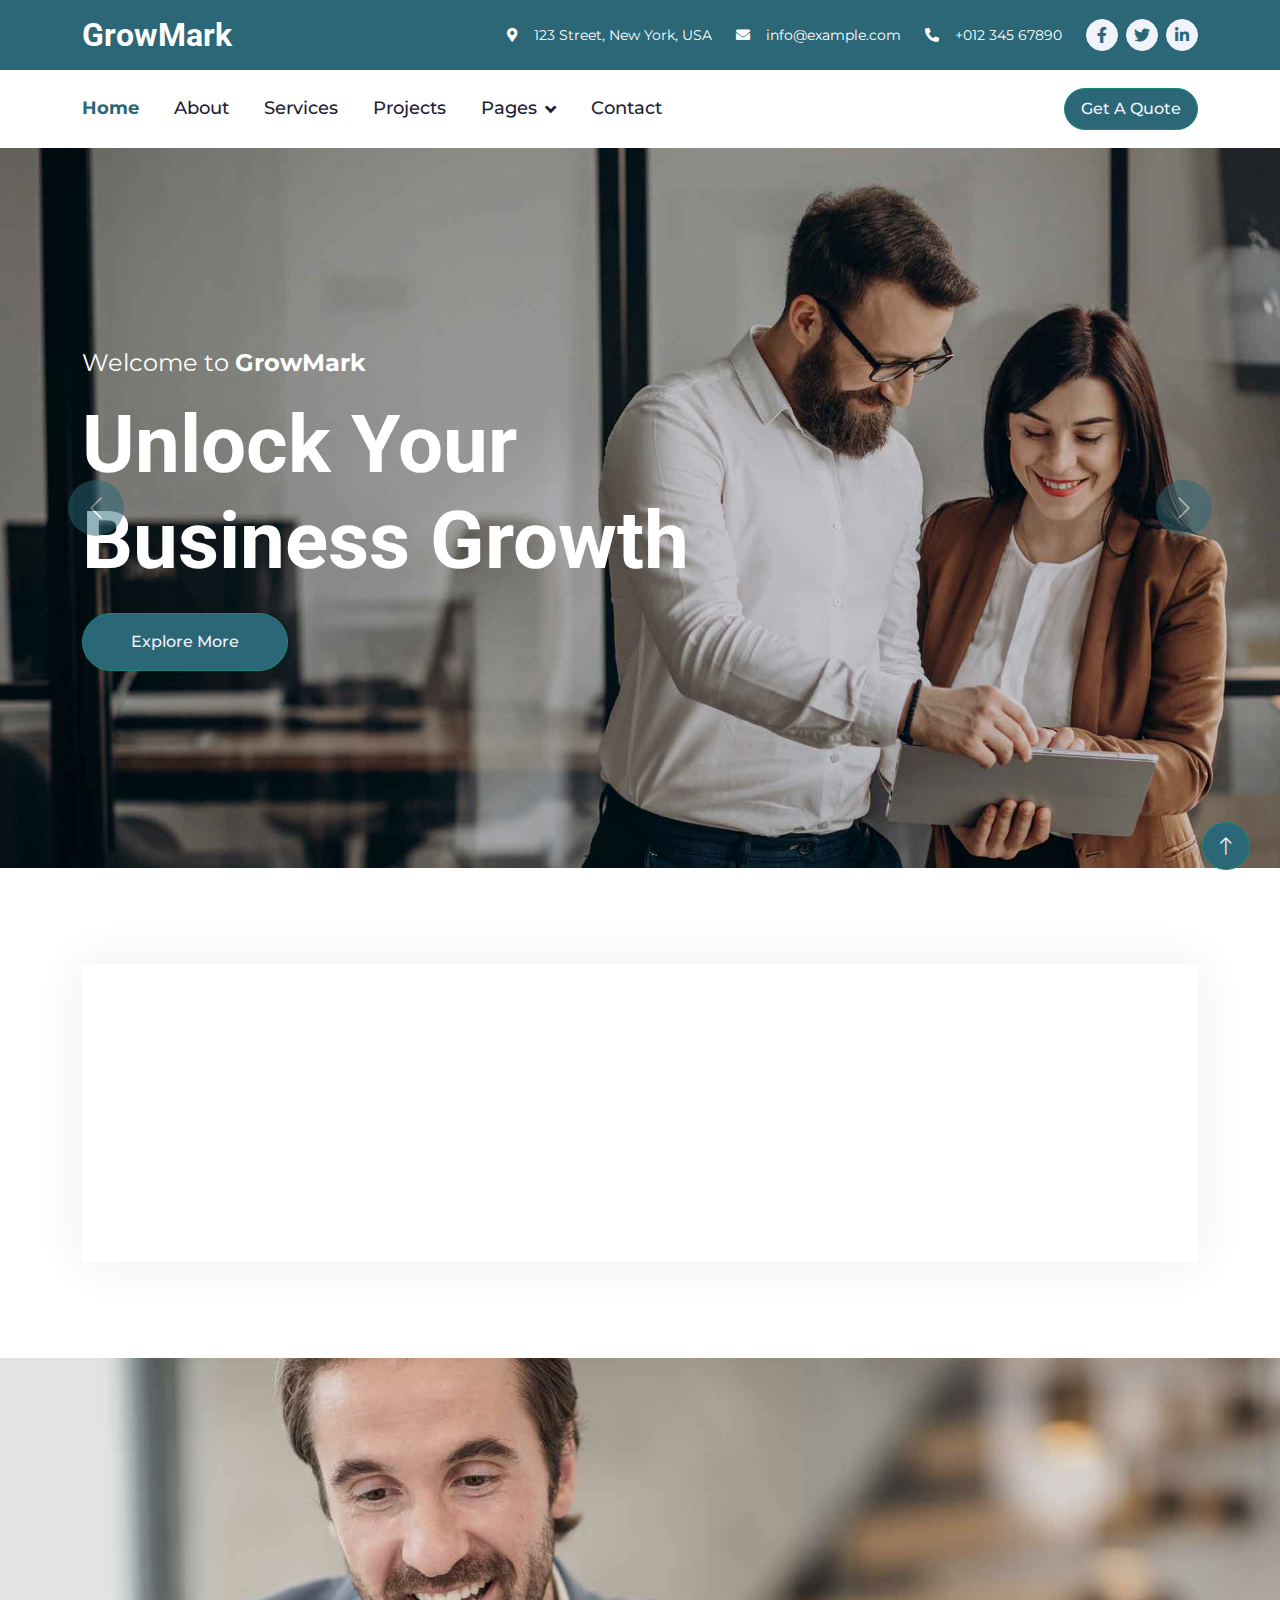
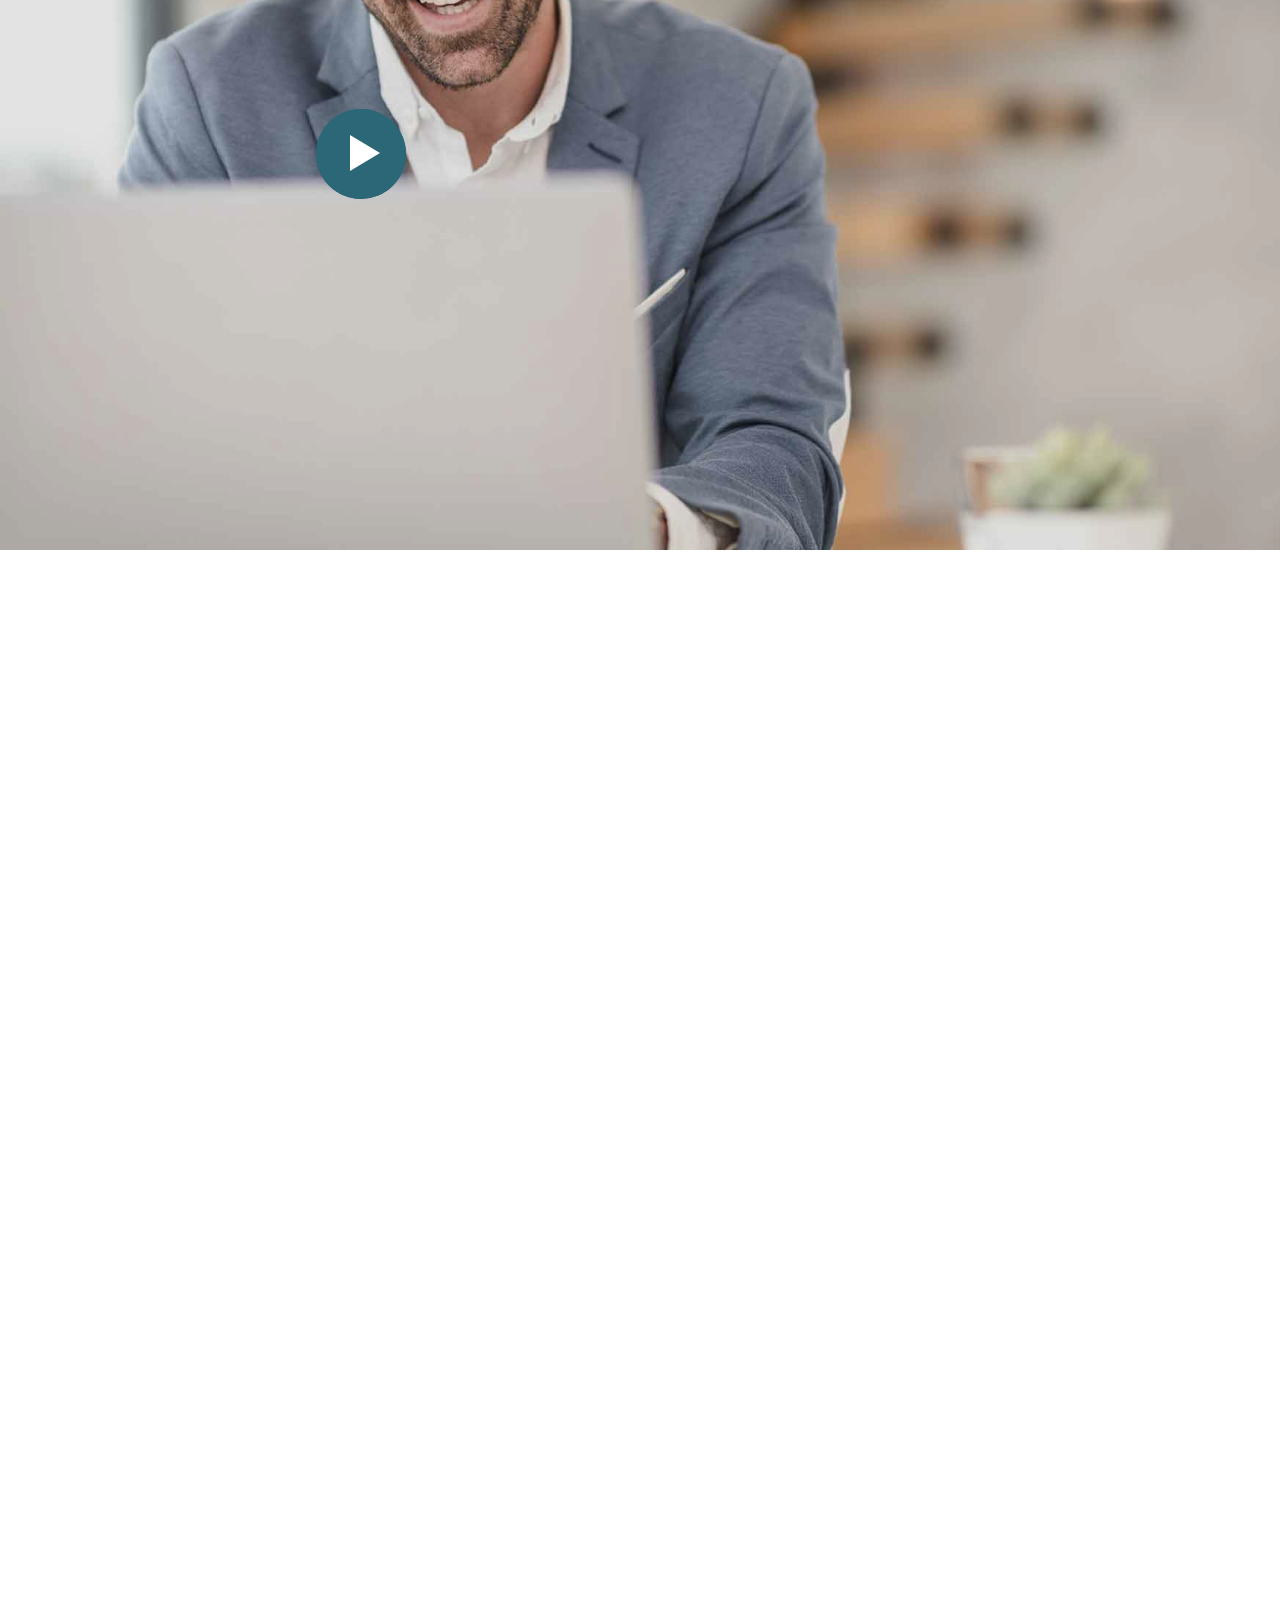
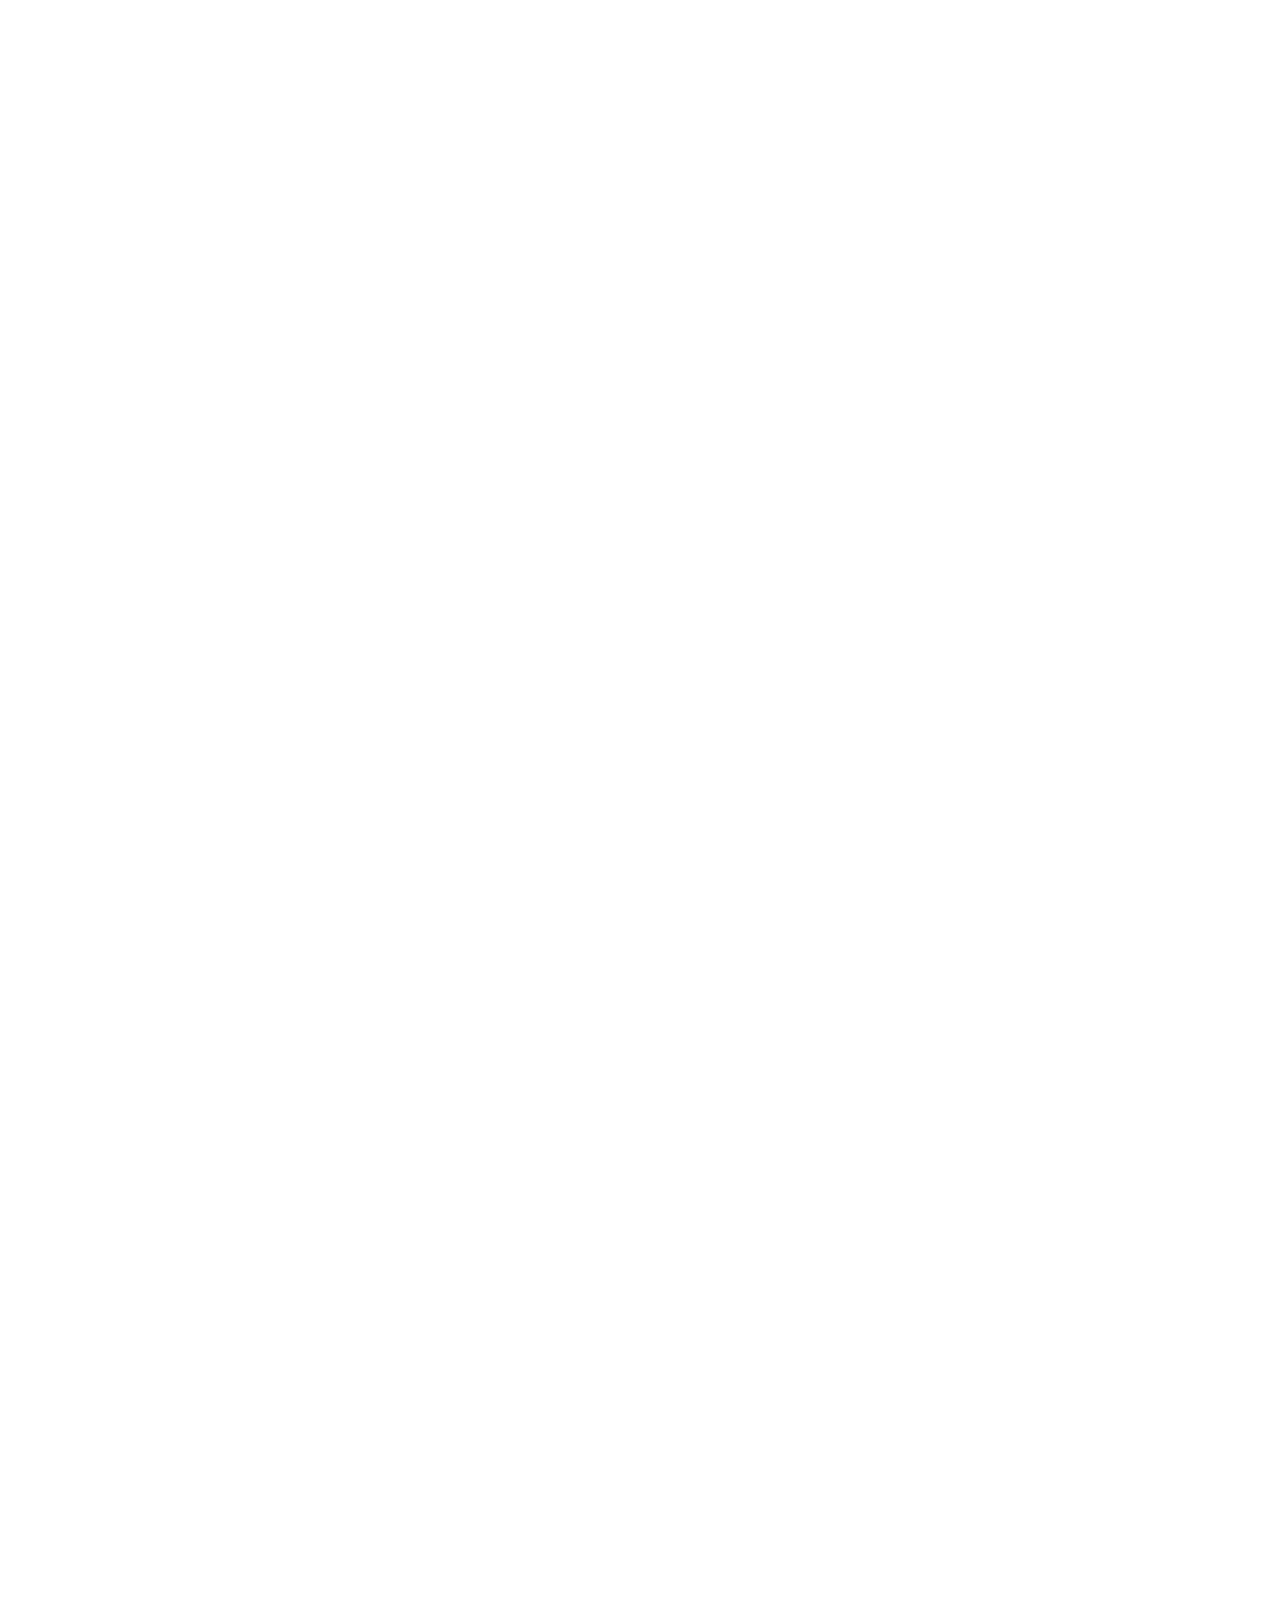
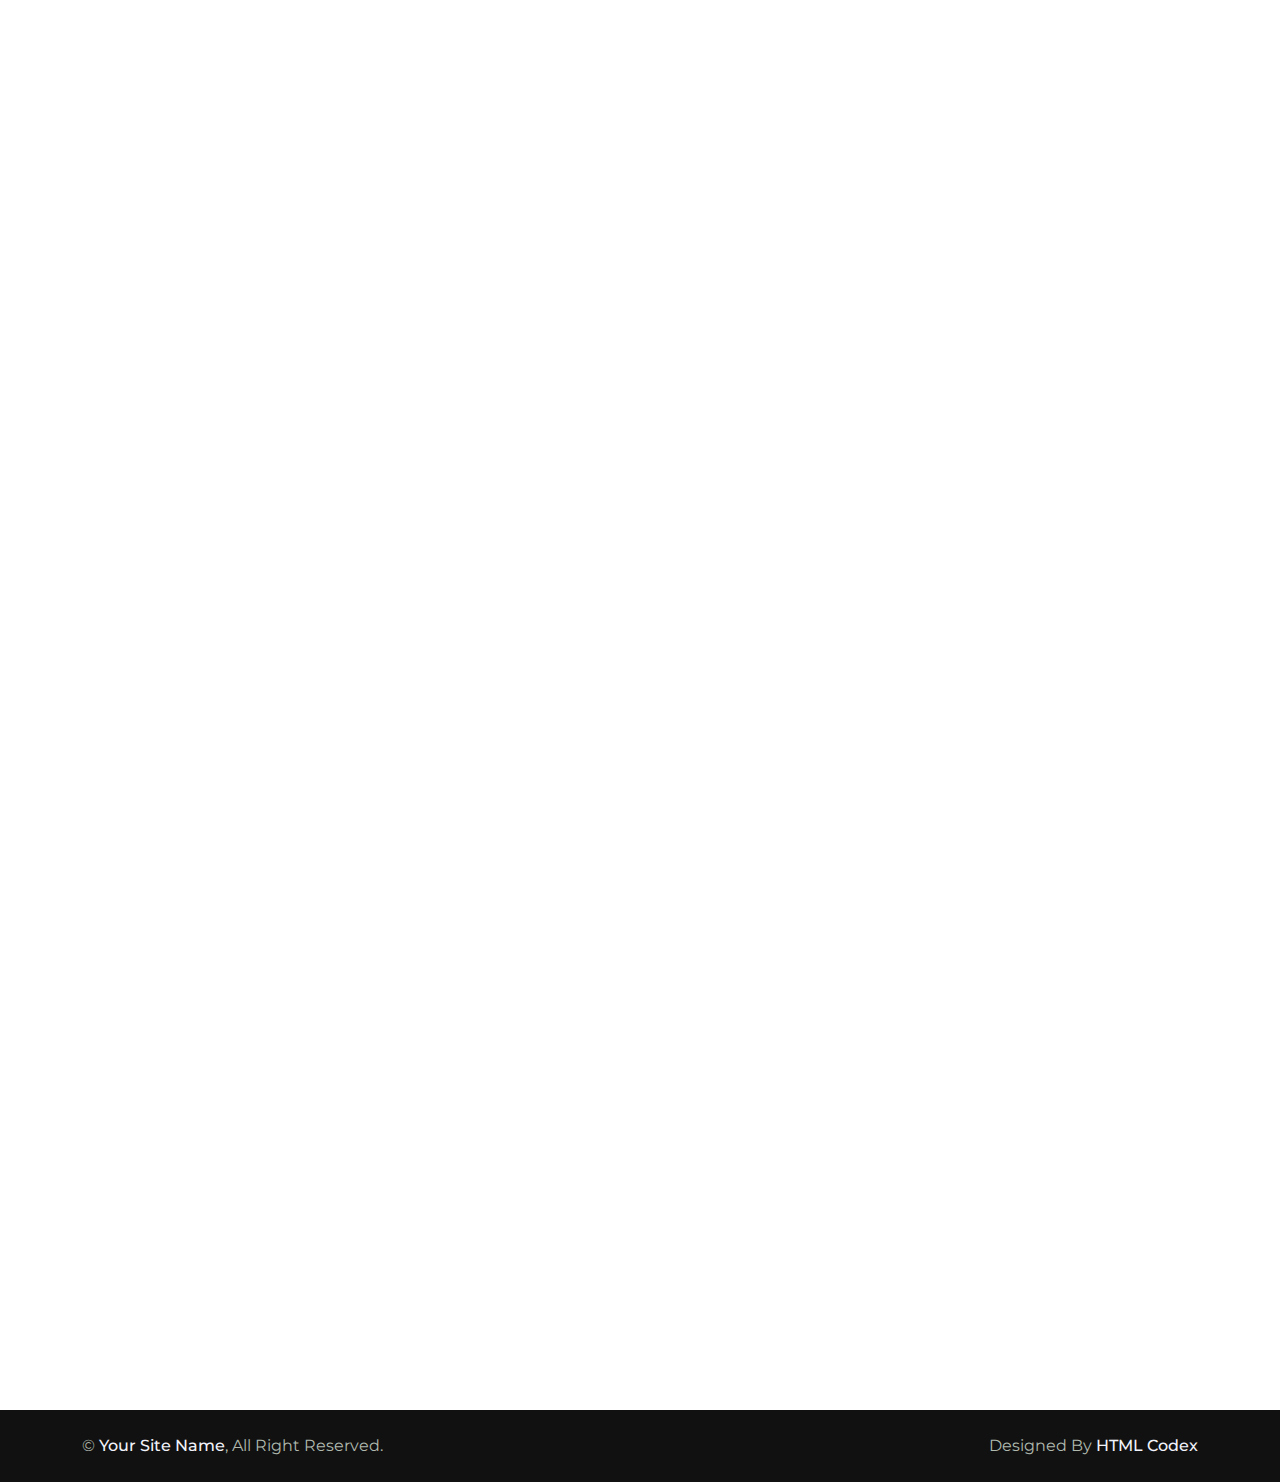
<file: veritas-software-engr/index.html>
<!DOCTYPE html>
<html lang="en">

<head>
    <meta charset="utf-8">
    <title>GrowMark - Digital Marketing HTML Template</title>
    <meta content="width=device-width, initial-scale=1.0" name="viewport">
    <meta content="" name="keywords">
    <meta content="" name="description">
    <!-- Favicon -->
    <link href="img/favicon.ico" rel="icon">
    <!-- Google Web Fonts -->
    <link rel="preconnect" href="https://fonts.googleapis.com">
    <link rel="preconnect" href="https://fonts.gstatic.com" crossorigin>
    <link href="https://fonts.googleapis.com/css2?family=Montserrat:wght@400;500&family=Roboto:wght@500;700&display=swap" rel="stylesheet">  
    <!-- Icon Font Stylesheet -->
    <link href="https://cdnjs.cloudflare.com/ajax/libs/font-awesome/5.10.0/css/all.min.css" rel="stylesheet">
    <link href="https://cdn.jsdelivr.net/npm/bootstrap-icons@1.4.1/font/bootstrap-icons.css" rel="stylesheet">
    <!-- Libraries Stylesheet -->
    <link href="lib/animate/animate.min.css" rel="stylesheet">
    <link href="lib/owlcarousel/assets/owl.carousel.min.css" rel="stylesheet">
    <link href="lib/lightbox/css/lightbox.min.css" rel="stylesheet">
    <!-- Customized Bootstrap Stylesheet -->
    <link href="css/bootstrap.min.css" rel="stylesheet">
    <!-- Template Stylesheet -->
    <link href="css/style.css" rel="stylesheet">
</head>

<body>
    <!-- Spinner Start -->
    <div id="spinner" class="show bg-white position-fixed translate-middle w-100 vh-100 top-50 start-50 d-flex align-items-center justify-content-center">
        <div class="spinner-border text-primary" role="status" style="width: 3rem; height: 3rem;"></div>
    </div>
    <!-- Spinner End -->
    <!-- Topbar Start -->
    <div class="container-fluid bg-deepgreen text-white d-none d-lg-flex">
        <div class="container py-3">
            <div class="d-flex align-items-center">
                <a href="index.html">
                    <h2 class="text-white fw-bold m-0">GrowMark</h2>
                </a>
                <div class="ms-auto d-flex align-items-center">
                    <small class="ms-4"><i class="fa fa-map-marker-alt me-3"></i>123 Street, New York, USA</small>
                    <small class="ms-4"><i class="fa fa-envelope me-3"></i>info@example.com</small>
                    <small class="ms-4"><i class="fa fa-phone-alt me-3"></i>+012 345 67890</small>
                    <div class="ms-3 d-flex">
                        <a class="btn btn-sm-square btn-light text-primary rounded-circle ms-2" href=""><i class="fab fa-facebook-f"></i></a>
                        <a class="btn btn-sm-square btn-light text-primary rounded-circle ms-2" href=""><i class="fab fa-twitter"></i></a>
                        <a class="btn btn-sm-square btn-light text-primary rounded-circle ms-2" href=""><i class="fab fa-linkedin-in"></i></a>
                    </div>
                </div>
            </div>
        </div>
    </div>
    <!-- Topbar End -->


    <!-- Navbar Start -->
    <div class="container-fluid bg-white sticky-top">
        <div class="container">
            <nav class="navbar navbar-expand-lg bg-white navbar-light p-lg-0">
                <a href="index.html" class="navbar-brand d-lg-none">
                    <h1 class="fw-bold m-0">GrowMark</h1>
                </a>
                <button type="button" class="navbar-toggler me-0" data-bs-toggle="collapse" data-bs-target="#navbarCollapse">
                    <span class="navbar-toggler-icon"></span>
                </button>
                <div class="collapse navbar-collapse" id="navbarCollapse">
                    <div class="navbar-nav">
                        <a href="index.html" class="nav-item nav-link active">Home</a>
                        <a href="about.html" class="nav-item nav-link">About</a>
                        <a href="service.html" class="nav-item nav-link">Services</a>
                        <a href="project.html" class="nav-item nav-link">Projects</a>
                        <div class="nav-item dropdown">
                            <a href="#" class="nav-link dropdown-toggle" data-bs-toggle="dropdown">Pages</a>
                            <div class="dropdown-menu bg-light rounded-0 rounded-bottom m-0">
                                <a href="feature.html" class="dropdown-item">Features</a>
                                <a href="team.html" class="dropdown-item">Our Team</a>
                                <a href="testimonial.html" class="dropdown-item">Testimonial</a>
                                <a href="quote.html" class="dropdown-item">Quotation</a>
                                <a href="404.html" class="dropdown-item">404 Page</a>
                            </div>
                        </div>
                        <a href="contact.html" class="nav-item nav-link">Contact</a>
                    </div>
                    <div class="ms-auto d-none d-lg-block">
                        <a href="" class="btn btn-primary rounded-pill py-2 px-3">Get A Quote</a>
                    </div>
                </div>
            </nav>
        </div>
    </div>
    <!-- Navbar End -->


    <!-- Carousel Start -->
    <div class="container-fluid px-0 mb-5">
        <div id="header-carousel" class="carousel slide carousel-fade" data-bs-ride="carousel">
            <div class="carousel-inner">
                <div class="carousel-item active">
                    <img class="w-100" src="img/carousel-1.jpg" alt="Image">
                    <div class="carousel-caption">
                        <div class="container">
                            <div class="row justify-content-start">
                                <div class="col-lg-7 text-start">
                                    <p class="fs-4 text-white animated slideInRight">Welcome to <strong>GrowMark</strong></p>
                                    <h1 class="display-1 text-white mb-4 animated slideInRight">Unlock Your Business Growth</h1>
                                    <a href="" class="btn btn-primary rounded-pill py-3 px-5 animated slideInRight">Explore More</a>
                                </div>
                            </div>
                        </div>
                    </div>
                </div>
                <div class="carousel-item">
                    <img class="w-100" src="img/carousel-2.jpg" alt="Image">
                    <div class="carousel-caption">
                        <div class="container">
                            <div class="row justify-content-end">
                                <div class="col-lg-7 text-end">
                                    <p class="fs-4 text-white animated slideInLeft">Welcome to <strong>GrowMark</strong></p>
                                    <h1 class="display-1 text-white mb-5 animated slideInLeft">Ready to Grow Your Business</h1>
                                    <a href="" class="btn btn-primary rounded-pill py-3 px-5 animated slideInLeft">Explore More</a>
                                </div>
                            </div>
                        </div>
                    </div>
                </div>
            </div>
            <button class="carousel-control-prev" type="button" data-bs-target="#header-carousel"
                data-bs-slide="prev">
                <span class="carousel-control-prev-icon" aria-hidden="true"></span>
                <span class="visually-hidden">Previous</span>
            </button>
            <button class="carousel-control-next" type="button" data-bs-target="#header-carousel"
                data-bs-slide="next">
                <span class="carousel-control-next-icon" aria-hidden="true"></span>
                <span class="visually-hidden">Next</span>
            </button>
        </div>
    </div>
    <!-- Carousel End -->


    <!-- Features Start -->
    <div class="container-xxl py-5">
        <div class="container">
            <div class="row g-0 feature-row">
                <div class="col-md-6 col-lg-3 wow fadeIn" data-wow-delay="0.1s">
                    <div class="feature-item border h-100 p-5">
                        <div class="btn-square bg-light rounded-circle mb-4" style="width: 64px; height: 64px;">
                            <img class="img-fluid" src="img/icon/icon-1.png" alt="Icon">
                        </div>
                        <h5 class="mb-3">Award Winning</h5>
                        <p class="mb-0">Stet stet justo dolor sed duo. Ut clita sea sit ipsum diam</p>
                    </div>
                </div>
                <div class="col-md-6 col-lg-3 wow fadeIn" data-wow-delay="0.3s">
                    <div class="feature-item border h-100 p-5">
                        <div class="btn-square bg-light rounded-circle mb-4" style="width: 64px; height: 64px;">
                            <img class="img-fluid" src="img/icon/icon-2.png" alt="Icon">
                        </div>
                        <h5 class="mb-3">Professional Staff</h5>
                        <p class="mb-0">Stet stet justo dolor sed duo. Ut clita sea sit ipsum diam</p>
                    </div>
                </div>
                <div class="col-md-6 col-lg-3 wow fadeIn" data-wow-delay="0.5s">
                    <div class="feature-item border h-100 p-5">
                        <div class="btn-square bg-light rounded-circle mb-4" style="width: 64px; height: 64px;">
                            <img class="img-fluid" src="img/icon/icon-3.png" alt="Icon">
                        </div>
                        <h5 class="mb-3">Fair Prices</h5>
                        <p class="mb-0">Stet stet justo dolor sed duo. Ut clita sea sit ipsum diam</p>
                    </div>
                </div>
                <div class="col-md-6 col-lg-3 wow fadeIn" data-wow-delay="0.7s">
                    <div class="feature-item border h-100 p-5">
                        <div class="btn-square bg-light rounded-circle mb-4" style="width: 64px; height: 64px;">
                            <img class="img-fluid" src="img/icon/icon-4.png" alt="Icon">
                        </div>
                        <h5 class="mb-3">24/7 Support</h5>
                        <p class="mb-0">Stet stet justo dolor sed duo. Ut clita sea sit ipsum diam</p>
                    </div>
                </div>
            </div>
        </div>
    </div>
    <!-- Features End -->


    <!-- About Start -->
    <div class="container-xxl about my-5">
        <div class="container">
            <div class="row g-0">
                <div class="col-lg-6">
                    <div class="h-100 d-flex align-items-center justify-content-center" style="min-height: 300px;">
                        <button type="button" class="btn-play" data-bs-toggle="modal"
                            data-src="https://www.youtube.com/embed/DWRcNpR6Kdc" data-bs-target="#videoModal">
                            <span></span>
                        </button>
                    </div>
                </div>
                <div class="col-lg-6 pt-lg-5 wow fadeIn" data-wow-delay="0.5s">
                    <div class="bg-white rounded-top p-5 mt-lg-5">
                        <p class="fs-5 fw-medium text-primary">About Us</p>
                        <h1 class="display-6 mb-4">The Best Marketing Agency to Improve Your Business</h1>
                        <p class="mb-4">Tempor erat elitr rebum at clita. Diam dolor diam ipsum sit. Aliqu diam amet diam et eos. Clita erat ipsum et lorem et sit, sed stet lorem sit clita duo justo</p>
                        <div class="row g-5 pt-2 mb-5">
                            <div class="col-sm-6">
                                <img class="img-fluid mb-4" src="img/icon/icon-5.png" alt="">
                                <h5 class="mb-3">Managed Services</h5>
                                <span>Clita erat ipsum et lorem et sit sed stet lorem</span>
                            </div>
                            <div class="col-sm-6">
                                <img class="img-fluid mb-4" src="img/icon/icon-2.png" alt="">
                                <h5 class="mb-3">Dedicated Experts</h5>
                                <span>Clita erat ipsum et lorem et sit sed stet lorem</span>
                            </div>
                        </div>
                        <a class="btn btn-primary rounded-pill py-3 px-5" href="">Explore More</a>
                    </div>
                </div>
            </div>
        </div>
    </div>
    <!-- About End -->


    <!-- Video Modal Start -->
    <div class="modal modal-video fade" id="videoModal" tabindex="-1" aria-labelledby="exampleModalLabel" aria-hidden="true">
        <div class="modal-dialog">
            <div class="modal-content rounded-0">
                <div class="modal-header">
                    <h3 class="modal-title" id="exampleModalLabel">Youtube Video</h3>
                    <button type="button" class="btn-close" data-bs-dismiss="modal" aria-label="Close"></button>
                </div>
                <div class="modal-body">
                    <!-- 16:9 aspect ratio -->
                    <div class="ratio ratio-16x9">
                        <iframe class="embed-responsive-item" src="" id="video" allowfullscreen allowscriptaccess="always"
                            allow="autoplay"></iframe>
                    </div>
                </div>
            </div>
        </div>
    </div>
    <!-- Video Modal End -->


    <!-- Service Start -->
    <div class="container-xxl py-5">
        <div class="container">
            <div class="text-center mx-auto wow fadeInUp" data-wow-delay="0.1s" style="max-width: 500px;">
                <p class="fs-5 fw-medium text-primary">Our Services</p>
                <h1 class="display-5 mb-5">Digital Marketing Services that We Offer</h1>
            </div>
            <div class="row g-4">
                <div class="col-lg-4 col-md-6 wow fadeInUp" data-wow-delay="0.1s">
                    <div class="service-item position-relative h-100">
                        <div class="service-text rounded p-5">
                            <div class="btn-square bg-light rounded-circle mx-auto mb-4" style="width: 64px; height: 64px;">
                                <img class="img-fluid" src="img/icon/icon-5.png" alt="Icon">
                            </div>
                            <h5 class="mb-3">Digital Marketing</h4>
                            <p class="mb-0">Erat ipsum justo amet duo et elitr dolor, est duo duo eos lorem sed diam stet</p>
                        </div>
                        <div class="service-btn rounded-0 rounded-bottom">
                            <a class="text-primary fw-medium" href="">Read More<i class="bi bi-chevron-double-right ms-2"></i></a>
                        </div>
                    </div>
                </div>
                <div class="col-lg-4 col-md-6 wow fadeInUp" data-wow-delay="0.3s">
                    <div class="service-item position-relative h-100">
                        <div class="service-text rounded p-5">
                            <div class="btn-square bg-light rounded-circle mx-auto mb-4" style="width: 64px; height: 64px;">
                                <img class="img-fluid" src="img/icon/icon-6.png" alt="Icon">
                            </div>
                            <h5 class="mb-3">Internet Marketing</h4>
                            <p class="mb-0">Erat ipsum justo amet duo et elitr dolor, est duo duo eos lorem sed diam stet</p>
                        </div>
                        <div class="service-btn rounded-0 rounded-bottom">
                            <a class="text-primary fw-medium" href="">Read More<i class="bi bi-chevron-double-right ms-2"></i></a>
                        </div>
                    </div>
                </div>
                <div class="col-lg-4 col-md-6 wow fadeInUp" data-wow-delay="0.5s">
                    <div class="service-item position-relative h-100">
                        <div class="service-text rounded p-5">
                            <div class="btn-square bg-light rounded-circle mx-auto mb-4" style="width: 64px; height: 64px;">
                                <img class="img-fluid" src="img/icon/icon-7.png" alt="Icon">
                            </div>
                            <h5 class="mb-3">Content Marketing</h4>
                            <p class="mb-0">Erat ipsum justo amet duo et elitr dolor, est duo duo eos lorem sed diam stet</p>
                        </div>
                        <div class="service-btn rounded-0 rounded-bottom">
                            <a class="text-primary fw-medium" href="">Read More<i class="bi bi-chevron-double-right ms-2"></i></a>
                        </div>
                    </div>
                </div>
                <div class="col-lg-4 col-md-6 wow fadeInUp" data-wow-delay="0.1s">
                    <div class="service-item position-relative h-100">
                        <div class="service-text rounded p-5">
                            <div class="btn-square bg-light rounded-circle mx-auto mb-4" style="width: 64px; height: 64px;">
                                <img class="img-fluid" src="img/icon/icon-8.png" alt="Icon">
                            </div>
                            <h5 class="mb-3">Social Marketing</h4>
                            <p class="mb-0">Erat ipsum justo amet duo et elitr dolor, est duo duo eos lorem sed diam stet</p>
                        </div>
                        <div class="service-btn rounded-0 rounded-bottom">
                            <a class="text-primary fw-medium" href="">Read More<i class="bi bi-chevron-double-right ms-2"></i></a>
                        </div>
                    </div>
                </div>
                <div class="col-lg-4 col-md-6 wow fadeInUp" data-wow-delay="0.3s">
                    <div class="service-item position-relative h-100">
                        <div class="service-text rounded p-5">
                            <div class="btn-square bg-light rounded-circle mx-auto mb-4" style="width: 64px; height: 64px;">
                                <img class="img-fluid" src="img/icon/icon-9.png" alt="Icon">
                            </div>
                            <h5 class="mb-3">B2B Marketing</h4>
                            <p class="mb-0">Erat ipsum justo amet duo et elitr dolor, est duo duo eos lorem sed diam stet</p>
                        </div>
                        <div class="service-btn rounded-0 rounded-bottom">
                            <a class="text-primary fw-medium" href="">Read More<i class="bi bi-chevron-double-right ms-2"></i></a>
                        </div>
                    </div>
                </div>
                <div class="col-lg-4 col-md-6 wow fadeInUp" data-wow-delay="0.5s">
                    <div class="service-item position-relative h-100">
                        <div class="service-text rounded p-5">
                            <div class="btn-square bg-light rounded-circle mx-auto mb-4" style="width: 64px; height: 64px;">
                                <img class="img-fluid" src="img/icon/icon-10.png" alt="Icon">
                            </div>
                            <h5 class="mb-3">E-mail Marketing</h4>
                            <p class="mb-0">Erat ipsum justo amet duo et elitr dolor, est duo duo eos lorem sed diam stet</p>
                        </div>
                        <div class="service-btn rounded-0 rounded-bottom">
                            <a class="text-primary fw-medium" href="">Read More<i class="bi bi-chevron-double-right ms-2"></i></a>
                        </div>
                    </div>
                </div>
            </div>
        </div>
    </div>
    <!-- Service End -->


    <!-- Project Start -->
    <div class="container-xxl pt-5">
        <div class="container">
            <div class="text-center text-md-start pb-5 pb-md-0 wow fadeInUp" data-wow-delay="0.1s" style="max-width: 500px;">
                <p class="fs-5 fw-medium text-primary">Our Projects</p>
                <h1 class="display-5 mb-5">We've Done Lot's of Awesome Projects</h1>
            </div>
            <div class="owl-carousel project-carousel wow fadeInUp" data-wow-delay="0.1s">
                <div class="project-item mb-5">
                    <div class="position-relative">
                        <img class="img-fluid" src="img/project-1.jpg" alt="">
                        <div class="project-overlay">
                            <a class="btn btn-lg-square btn-light rounded-circle m-1" href="img/project-1.jpg" data-lightbox="project"><i class="fa fa-eye"></i></a>
                            <a class="btn btn-lg-square btn-light rounded-circle m-1" href=""><i class="fa fa-link"></i></a>
                        </div>
                    </div>
                    <div class="p-4">
                        <a class="d-block h5" href="">Data Analytics & Insights</a>
                        <span>Erat ipsum justo amet duo et elitr dolor, est duo duo eos lorem</span>
                    </div>
                </div>
                <div class="project-item mb-5">
                    <div class="position-relative">
                        <img class="img-fluid" src="img/project-2.jpg" alt="">
                        <div class="project-overlay">
                            <a class="btn btn-lg-square btn-light rounded-circle m-1" href="img/project-2.jpg" data-lightbox="project"><i class="fa fa-eye"></i></a>
                            <a class="btn btn-lg-square btn-light rounded-circle m-1" href=""><i class="fa fa-link"></i></a>
                        </div>
                    </div>
                    <div class="p-4">
                        <a class="d-block h5" href="">Marketing Content Strategy</a>
                        <span>Erat ipsum justo amet duo et elitr dolor, est duo duo eos lorem</span>
                    </div>
                </div>
                <div class="project-item mb-5">
                    <div class="position-relative">
                        <img class="img-fluid" src="img/project-3.jpg" alt="">
                        <div class="project-overlay">
                            <a class="btn btn-lg-square btn-light rounded-circle m-1" href="img/project-3.jpg" data-lightbox="project"><i class="fa fa-eye"></i></a>
                            <a class="btn btn-lg-square btn-light rounded-circle m-1" href=""><i class="fa fa-link"></i></a>
                        </div>
                    </div>
                    <div class="p-4">
                        <a class="d-block h5" href="">Business Target Market</a>
                        <span>Erat ipsum justo amet duo et elitr dolor, est duo duo eos lorem</span>
                    </div>
                </div>
                <div class="project-item mb-5">
                    <div class="position-relative">
                        <img class="img-fluid" src="img/project-4.jpg" alt="">
                        <div class="project-overlay">
                            <a class="btn btn-lg-square btn-light rounded-circle m-1" href="img/project-4.jpg" data-lightbox="project"><i class="fa fa-eye"></i></a>
                            <a class="btn btn-lg-square btn-light rounded-circle m-1" href=""><i class="fa fa-link"></i></a>
                        </div>
                    </div>
                    <div class="p-4">
                        <a class="d-block h5" href="">Social Marketing Strategy</a>
                        <span>Erat ipsum justo amet duo et elitr dolor, est duo duo eos lorem</span>
                    </div>
                </div>
            </div>
        </div>
    </div>
    <!-- Project End -->


    <!-- Quote Start -->
    <div class="container-xxl py-5">
        <div class="container">
            <div class="row g-5">
                <div class="col-lg-6 wow fadeInUp" data-wow-delay="0.1s">
                    <p class="fs-5 fw-medium text-primary">Get A Quote</p>
                    <h1 class="display-5 mb-4">Need Our Expert Help? We're Here!</h1>
                    <p>Tempor erat elitr rebum at clita. Diam dolor diam ipsum sit. Aliqu diam amet diam et eos. Clita erat ipsum et lorem et sit, sed stet lorem sit clita duo justo</p>
                    <p class="mb-4">Tempor erat elitr rebum at clita. Diam dolor diam ipsum sit. Aliqu diam amet diam et eos. Clita erat ipsum et lorem et sit, sed stet lorem sit clita duo justo</p>
                    <a class="d-inline-flex align-items-center rounded overflow-hidden border border-primary" href="">
                        <span class="btn-lg-square bg-primary" style="width: 55px; height: 55px;">
                            <i class="fa fa-phone-alt text-white"></i>
                        </span>
                        <span class="fs-5 fw-medium mx-4">+012 345 6789</span>
                    </a>
                </div>
                <div class="col-lg-6 wow fadeInUp" data-wow-delay="0.5s">
                    <h2 class="mb-4">Get A Free Quote</h2>
                    <div class="row g-3">
                        <div class="col-sm-6">
                            <div class="form-floating">
                                <input type="text" class="form-control" id="name" placeholder="Your Name">
                                <label for="name">Your Name</label>
                            </div>
                        </div>
                        <div class="col-sm-6">
                            <div class="form-floating">
                                <input type="email" class="form-control" id="mail" placeholder="Your Email">
                                <label for="mail">Your Email</label>
                            </div>
                        </div>
                        <div class="col-sm-6">
                            <div class="form-floating">
                                <input type="text" class="form-control" id="mobile" placeholder="Your Mobile">
                                <label for="mobile">Your Mobile</label>
                            </div>
                        </div>
                        <div class="col-sm-6">
                            <div class="form-floating">
                                <select class="form-select" id="service">
                                    <option selected>Digital Marketing</option>
                                    <option value="">Social Marketing</option>
                                    <option value="">Content Marketing</option>
                                    <option value="">E-mail Marketing</option>
                                </select>
                                <label for="service">Choose A Service</label>
                            </div>
                        </div>
                        <div class="col-12">
                            <div class="form-floating">
                                <textarea class="form-control" placeholder="Leave a message here" id="message" style="height: 130px"></textarea>
                                <label for="message">Message</label>
                            </div>
                        </div>
                        <div class="col-12 text-center">
                            <button class="btn btn-primary w-100 py-3" type="submit">Submit Now</button>
                        </div>
                    </div>
                </div>
            </div>
        </div>
    </div>
    <!-- Quote Start -->


    <!-- Team Start -->
    <div class="container-xxl py-5">
        <div class="container">
            <div class="text-center mx-auto wow fadeInUp" data-wow-delay="0.1s" style="max-width: 500px;">
                <p class="fs-5 fw-medium text-primary">Our Team</p>
                <h1 class="display-5 mb-5">Our Expert People Ready to Help You</h1>
            </div>
            <div class="row g-4">
                <div class="col-lg-3 col-md-6 wow fadeInUp" data-wow-delay="0.1s">
                    <div class="team-item rounded overflow-hidden pb-4">
                        <img class="img-fluid mb-4" src="img/team-1.jpg" alt="">
                        <h5>Alex Robin</h5>
                        <span class="text-primary">Founder & CEO</span>
                        <ul class="team-social">
                            <li><a class="btn btn-square" href=""><i class="fab fa-facebook-f"></i></a></li>
                            <li><a class="btn btn-square" href=""><i class="fab fa-twitter"></i></a></li>
                            <li><a class="btn btn-square" href=""><i class="fab fa-instagram"></i></a></li>
                            <li><a class="btn btn-square" href=""><i class="fab fa-linkedin-in"></i></a></li>
                        </ul>
                    </div>
                </div>
                <div class="col-lg-3 col-md-6 wow fadeInUp" data-wow-delay="0.3s">
                    <div class="team-item rounded overflow-hidden pb-4">
                        <img class="img-fluid mb-4" src="img/team-2.jpg" alt="">
                        <h5>Adam Crew</h5>
                        <span class="text-primary">Co Founder</span>
                        <ul class="team-social">
                            <li><a class="btn btn-square" href=""><i class="fab fa-facebook-f"></i></a></li>
                            <li><a class="btn btn-square" href=""><i class="fab fa-twitter"></i></a></li>
                            <li><a class="btn btn-square" href=""><i class="fab fa-instagram"></i></a></li>
                            <li><a class="btn btn-square" href=""><i class="fab fa-linkedin-in"></i></a></li>
                        </ul>
                    </div>
                </div>
                <div class="col-lg-3 col-md-6 wow fadeInUp" data-wow-delay="0.5s">
                    <div class="team-item rounded overflow-hidden pb-4">
                        <img class="img-fluid mb-4" src="img/team-3.jpg" alt="">
                        <h5>Boris Johnson</h5>
                        <span class="text-primary">Executive Manager</span>
                        <ul class="team-social">
                            <li><a class="btn btn-square" href=""><i class="fab fa-facebook-f"></i></a></li>
                            <li><a class="btn btn-square" href=""><i class="fab fa-twitter"></i></a></li>
                            <li><a class="btn btn-square" href=""><i class="fab fa-instagram"></i></a></li>
                            <li><a class="btn btn-square" href=""><i class="fab fa-linkedin-in"></i></a></li>
                        </ul>
                    </div>
                </div>
                <div class="col-lg-3 col-md-6 wow fadeInUp" data-wow-delay="0.7s">
                    <div class="team-item rounded overflow-hidden pb-4">
                        <img class="img-fluid mb-4" src="img/team-4.jpg" alt="">
                        <h5>Robert Jordan</h5>
                        <span class="text-primary">Digital Marketer</span>
                        <ul class="team-social">
                            <li><a class="btn btn-square" href=""><i class="fab fa-facebook-f"></i></a></li>
                            <li><a class="btn btn-square" href=""><i class="fab fa-twitter"></i></a></li>
                            <li><a class="btn btn-square" href=""><i class="fab fa-instagram"></i></a></li>
                            <li><a class="btn btn-square" href=""><i class="fab fa-linkedin-in"></i></a></li>
                        </ul>
                    </div>
                </div>
            </div>
        </div>
    </div>
    <!-- Team End -->


    <!-- Testimonial Start -->
    <div class="container-xxl pt-5">
        <div class="container">
            <div class="text-center text-md-start pb-5 pb-md-0 wow fadeInUp" data-wow-delay="0.1s" style="max-width: 500px;">
                <p class="fs-5 fw-medium text-primary">Testimonial</p>
                <h1 class="display-5 mb-5">What Clients Say About Our Services!</h1>
            </div>
            <div class="owl-carousel testimonial-carousel wow fadeInUp" data-wow-delay="0.1s">
                <div class="testimonial-item rounded p-4 p-lg-5 mb-5">
                    <img class="mb-4" src="img/testimonial-1.jpg" alt="">
                    <p class="mb-4">Diam dolor diam ipsum sit. Aliqu diam amet diam et eos. Clita erat ipsum et lorem et sit, sed stet lorem sit clita duo justo</p>
                    <h5>Client Name</h5>
                    <span class="text-primary">Profession</span>
                </div>
                <div class="testimonial-item rounded p-4 p-lg-5 mb-5">
                    <img class="mb-4" src="img/testimonial-2.jpg" alt="">
                    <p class="mb-4">Diam dolor diam ipsum sit. Aliqu diam amet diam et eos. Clita erat ipsum et lorem et sit, sed stet lorem sit clita duo justo</p>
                    <h5>Client Name</h5>
                    <span class="text-primary">Profession</span>
                </div>
                <div class="testimonial-item rounded p-4 p-lg-5 mb-5">
                    <img class="mb-4" src="img/testimonial-3.jpg" alt="">
                    <p class="mb-4">Diam dolor diam ipsum sit. Aliqu diam amet diam et eos. Clita erat ipsum et lorem et sit, sed stet lorem sit clita duo justo</p>
                    <h5>Client Name</h5>
                    <span class="text-primary">Profession</span>
                </div>
                <div class="testimonial-item rounded p-4 p-lg-5 mb-5">
                    <img class="mb-4" src="img/testimonial-4.jpg" alt="">
                    <p class="mb-4">Diam dolor diam ipsum sit. Aliqu diam amet diam et eos. Clita erat ipsum et lorem et sit, sed stet lorem sit clita duo justo</p>
                    <h5>Client Name</h5>
                    <span class="text-primary">Profession</span>
                </div>
            </div>
        </div>
    </div>
    <!-- Testimonial End -->


    <!-- Footer Start -->
    <div class="container-fluid bg-dark footer mt-5 py-5 wow fadeIn" data-wow-delay="0.1s">
        <div class="container py-5">
            <div class="row g-5">
                <div class="col-lg-3 col-md-6">
                    <h4 class="text-white mb-4">Our Office</h4>
                    <p class="mb-2"><i class="fa fa-map-marker-alt me-3"></i>123 Street, New York, USA</p>
                    <p class="mb-2"><i class="fa fa-phone-alt me-3"></i>+012 345 67890</p>
                    <p class="mb-2"><i class="fa fa-envelope me-3"></i>info@example.com</p>
                    <div class="d-flex pt-3">
                        <a class="btn btn-square btn-light rounded-circle me-2" href=""><i class="fab fa-twitter"></i></a>
                        <a class="btn btn-square btn-light rounded-circle me-2" href=""><i class="fab fa-facebook-f"></i></a>
                        <a class="btn btn-square btn-light rounded-circle me-2" href=""><i class="fab fa-youtube"></i></a>
                        <a class="btn btn-square btn-light rounded-circle me-2" href=""><i class="fab fa-linkedin-in"></i></a>
                    </div>
                </div>
                <div class="col-lg-3 col-md-6">
                    <h4 class="text-white mb-4">Quick Links</h4>
                    <a class="btn btn-link" href="">About Us</a>
                    <a class="btn btn-link" href="">Contact Us</a>
                    <a class="btn btn-link" href="">Our Services</a>
                    <a class="btn btn-link" href="">Terms & Condition</a>
                    <a class="btn btn-link" href="">Support</a>
                </div>
                <div class="col-lg-3 col-md-6">
                    <h4 class="text-white mb-4">Business Hours</h4>
                    <p class="mb-1">Monday - Friday</p>
                    <h6 class="text-light">09:00 am - 07:00 pm</h6>
                    <p class="mb-1">Saturday</p>
                    <h6 class="text-light">09:00 am - 12:00 pm</h6>
                    <p class="mb-1">Sunday</p>
                    <h6 class="text-light">Closed</h6>
                </div>
                <div class="col-lg-3 col-md-6">
                    <h4 class="text-white mb-4">Newsletter</h4>
                    <p>Dolor amet sit justo amet elitr clita ipsum elitr est.</p>
                    <div class="position-relative w-100">
                        <input class="form-control bg-transparent w-100 py-3 ps-4 pe-5" type="text" placeholder="Your email">
                        <button type="button" class="btn btn-light py-2 position-absolute top-0 end-0 mt-2 me-2">SignUp</button>
                    </div>
                </div>
            </div>
        </div>
    </div>
    <!-- Footer End -->


    <!-- Copyright Start -->
    <div class="container-fluid copyright py-4">
        <div class="container">
            <div class="row">
                <div class="col-md-6 text-center text-md-start mb-3 mb-md-0">
                    &copy; <a class="fw-medium text-light" href="#">Your Site Name</a>, All Right Reserved.
                </div>
                <div class="col-md-6 text-center text-md-end">
                    <!--/*** This template is free as long as you keep the footer author’s credit link/attribution link/backlink. If you'd like to use the template without the footer author’s credit link/attribution link/backlink, you can purchase the Credit Removal License from "https://htmlcodex.com/credit-removal". Thank you for your support. ***/-->
                    Designed By <a class="fw-medium text-light" href="https://htmlcodex.com">HTML Codex</a>
                </div>
            </div>
        </div>
    </div>
    <!-- Copyright End -->


    <!-- Back to Top -->
    <a href="#" class="btn btn-lg btn-primary btn-lg-square rounded-circle back-to-top"><i class="bi bi-arrow-up"></i></a>


    <!-- JavaScript Libraries -->
    <script src="https://ajax.googleapis.com/ajax/libs/jquery/3.6.1/jquery.min.js"></script>
    <script src="https://cdn.jsdelivr.net/npm/bootstrap@5.0.0/dist/js/bootstrap.bundle.min.js"></script>
    <script src="lib/wow/wow.min.js"></script>
    <script src="lib/easing/easing.min.js"></script>
    <script src="lib/waypoints/waypoints.min.js"></script>
    <script src="lib/owlcarousel/owl.carousel.min.js"></script>
    <script src="lib/lightbox/js/lightbox.min.js"></script>

    <!-- Template Javascript -->
    <script src="js/main.js"></script>
</body>

</html>
</file>
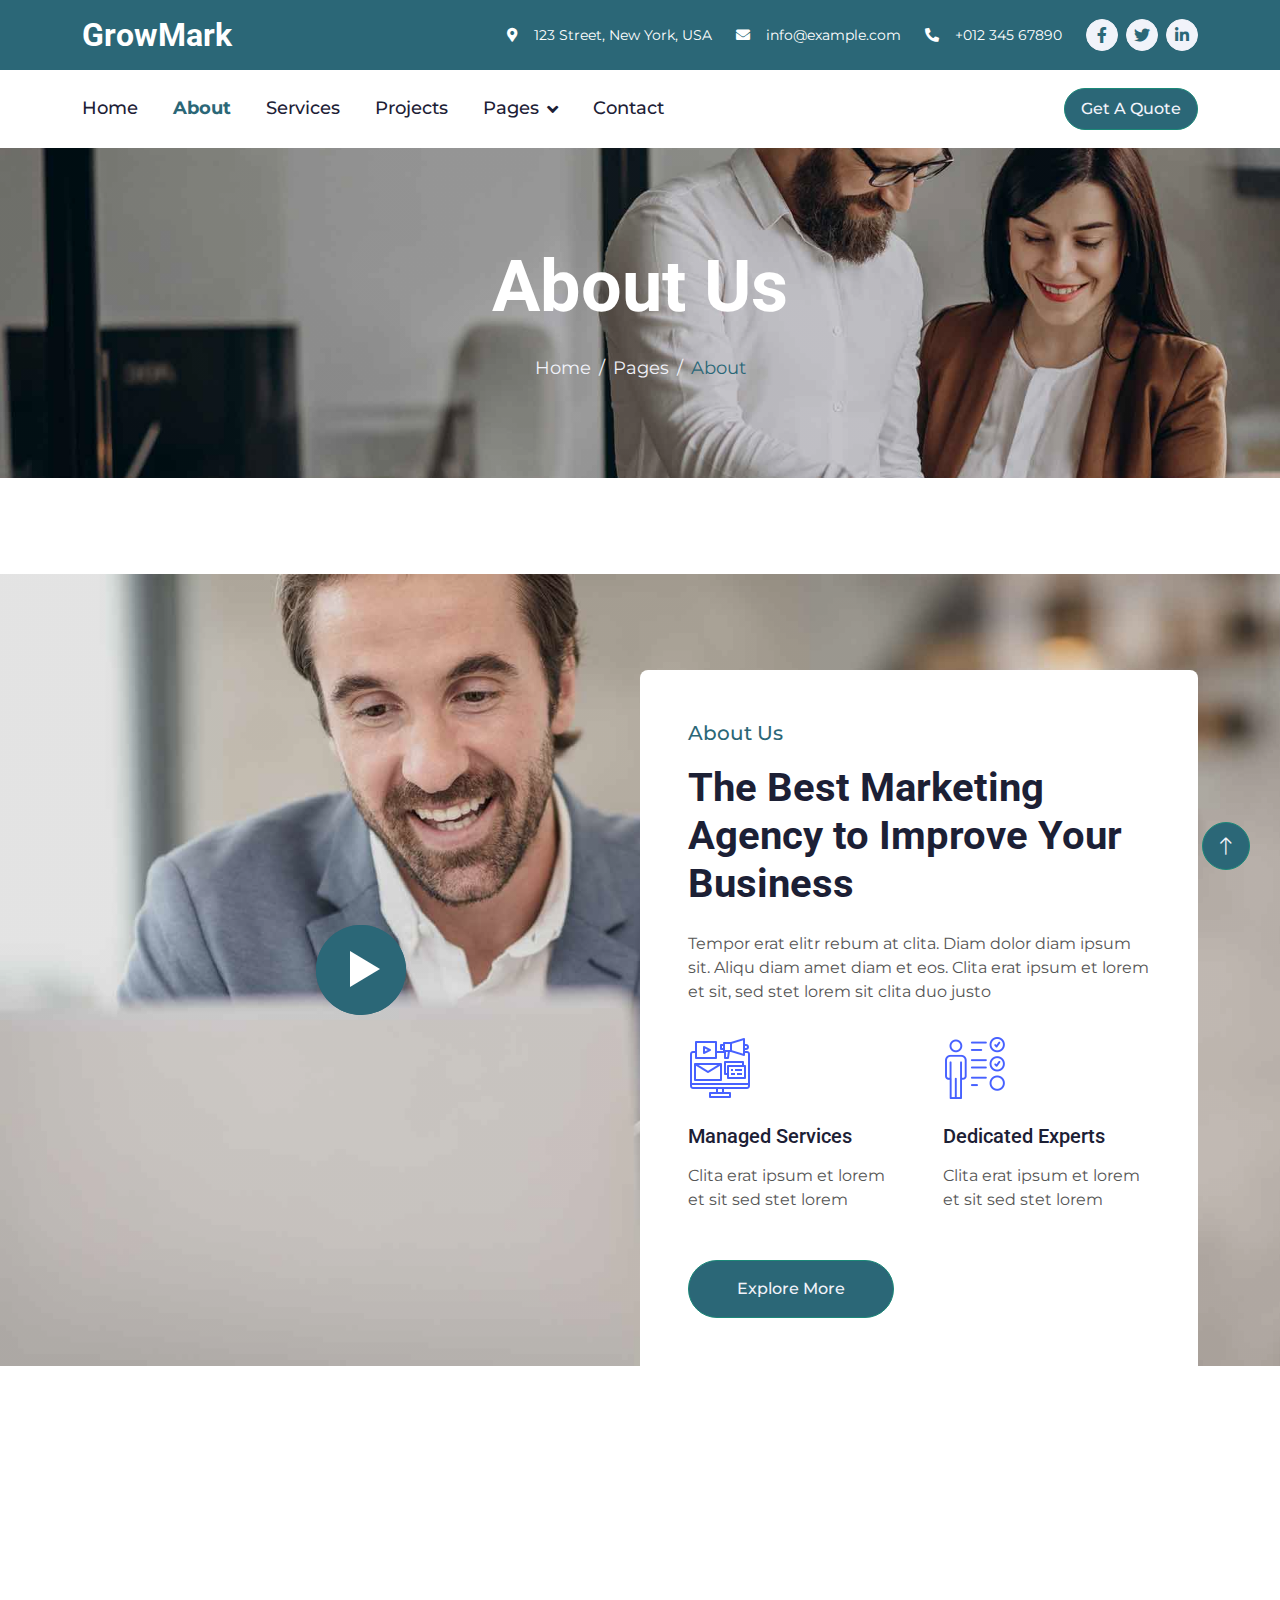
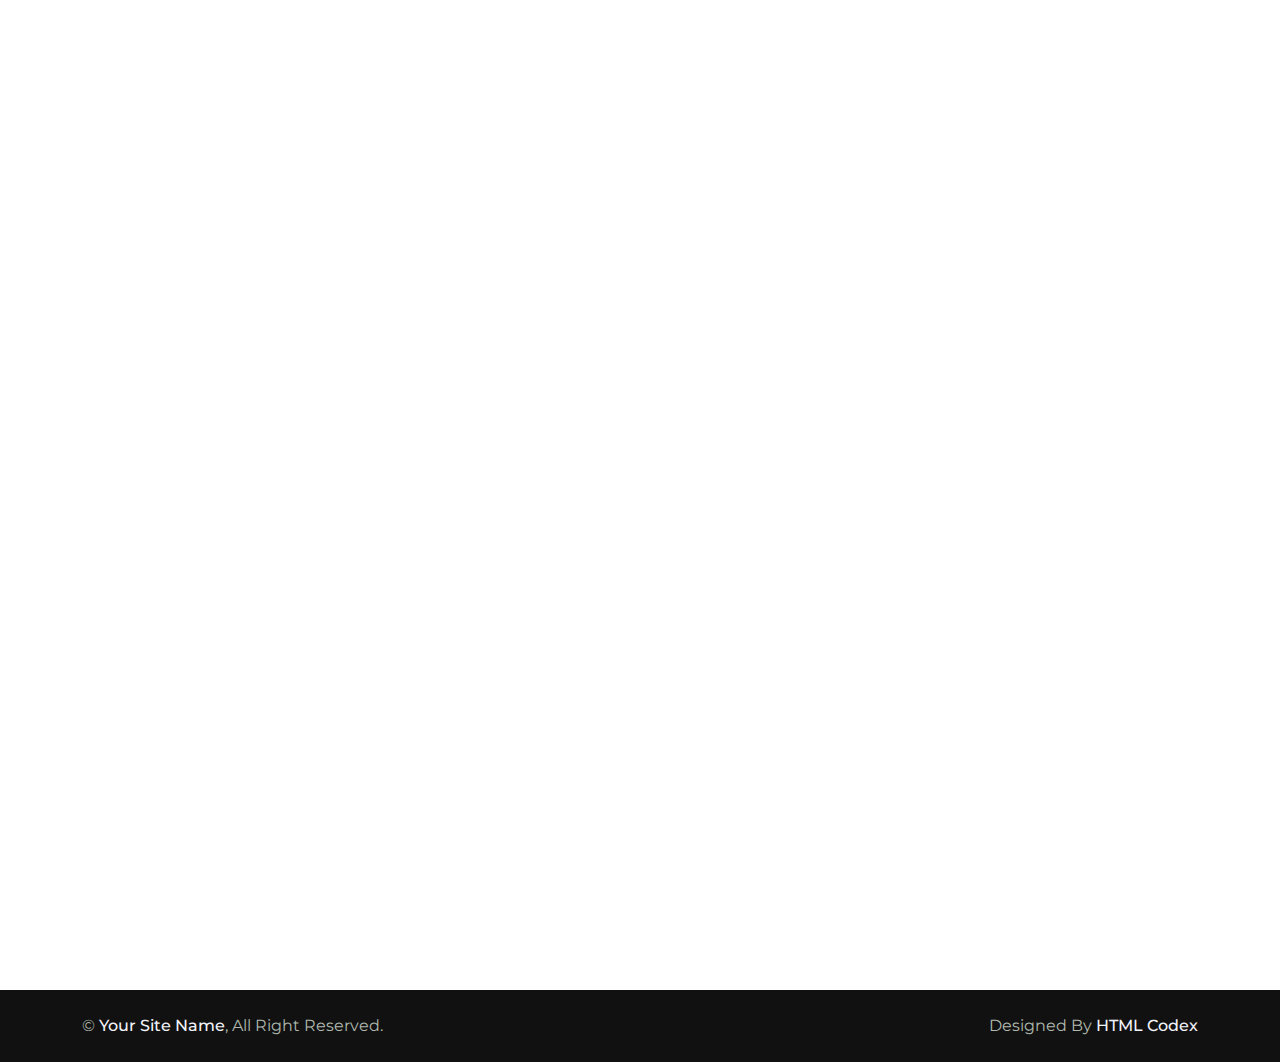
<file: veritas-software-engr/about.html>
<!DOCTYPE html>
<html lang="en">

<head>
    <meta charset="utf-8">
    <title>GrowMark - Digital Marketing HTML Template</title>
    <meta content="width=device-width, initial-scale=1.0" name="viewport">
    <meta content="" name="keywords">
    <meta content="" name="description">

    <!-- Favicon -->
    <link href="img/favicon.ico" rel="icon">

    <!-- Google Web Fonts -->
    <link rel="preconnect" href="https://fonts.googleapis.com">
    <link rel="preconnect" href="https://fonts.gstatic.com" crossorigin>
    <link href="https://fonts.googleapis.com/css2?family=Montserrat:wght@400;500&family=Roboto:wght@500;700&display=swap" rel="stylesheet">  

    <!-- Icon Font Stylesheet -->
    <link href="https://cdnjs.cloudflare.com/ajax/libs/font-awesome/5.10.0/css/all.min.css" rel="stylesheet">
    <link href="https://cdn.jsdelivr.net/npm/bootstrap-icons@1.4.1/font/bootstrap-icons.css" rel="stylesheet">

    <!-- Libraries Stylesheet -->
    <link href="lib/animate/animate.min.css" rel="stylesheet">
    <link href="lib/owlcarousel/assets/owl.carousel.min.css" rel="stylesheet">
    <link href="lib/lightbox/css/lightbox.min.css" rel="stylesheet">

    <!-- Customized Bootstrap Stylesheet -->
    <link href="css/bootstrap.min.css" rel="stylesheet">

    <!-- Template Stylesheet -->
    <link href="css/style.css" rel="stylesheet">
</head>

<body>
    <!-- Spinner Start -->
    <div id="spinner" class="show bg-white position-fixed translate-middle w-100 vh-100 top-50 start-50 d-flex align-items-center justify-content-center">
        <div class="spinner-border text-primary" role="status" style="width: 3rem; height: 3rem;"></div>
    </div>
    <!-- Spinner End -->


    <!-- Topbar Start -->
    <div class="container-fluid bg-primary text-white d-none d-lg-flex">
        <div class="container py-3">
            <div class="d-flex align-items-center">
                <a href="index.html">
                    <h2 class="text-white fw-bold m-0">GrowMark</h2>
                </a>
                <div class="ms-auto d-flex align-items-center">
                    <small class="ms-4"><i class="fa fa-map-marker-alt me-3"></i>123 Street, New York, USA</small>
                    <small class="ms-4"><i class="fa fa-envelope me-3"></i>info@example.com</small>
                    <small class="ms-4"><i class="fa fa-phone-alt me-3"></i>+012 345 67890</small>
                    <div class="ms-3 d-flex">
                        <a class="btn btn-sm-square btn-light text-primary rounded-circle ms-2" href=""><i class="fab fa-facebook-f"></i></a>
                        <a class="btn btn-sm-square btn-light text-primary rounded-circle ms-2" href=""><i class="fab fa-twitter"></i></a>
                        <a class="btn btn-sm-square btn-light text-primary rounded-circle ms-2" href=""><i class="fab fa-linkedin-in"></i></a>
                    </div>
                </div>
            </div>
        </div>
    </div>
    <!-- Topbar End -->


    <!-- Navbar Start -->
    <div class="container-fluid bg-white sticky-top">
        <div class="container">
            <nav class="navbar navbar-expand-lg bg-white navbar-light p-lg-0">
                <a href="index.html" class="navbar-brand d-lg-none">
                    <h1 class="fw-bold m-0">GrowMark</h1>
                </a>
                <button type="button" class="navbar-toggler me-0" data-bs-toggle="collapse" data-bs-target="#navbarCollapse">
                    <span class="navbar-toggler-icon"></span>
                </button>
                <div class="collapse navbar-collapse" id="navbarCollapse">
                    <div class="navbar-nav">
                        <a href="index.html" class="nav-item nav-link">Home</a>
                        <a href="about.html" class="nav-item nav-link active">About</a>
                        <a href="service.html" class="nav-item nav-link">Services</a>
                        <a href="project.html" class="nav-item nav-link">Projects</a>
                        <div class="nav-item dropdown">
                            <a href="#" class="nav-link dropdown-toggle" data-bs-toggle="dropdown">Pages</a>
                            <div class="dropdown-menu bg-light rounded-0 rounded-bottom m-0">
                                <a href="feature.html" class="dropdown-item">Features</a>
                                <a href="team.html" class="dropdown-item">Our Team</a>
                                <a href="testimonial.html" class="dropdown-item">Testimonial</a>
                                <a href="quote.html" class="dropdown-item">Quotation</a>
                                <a href="404.html" class="dropdown-item">404 Page</a>
                            </div>
                        </div>
                        <a href="contact.html" class="nav-item nav-link">Contact</a>
                    </div>
                    <div class="ms-auto d-none d-lg-block">
                        <a href="" class="btn btn-primary rounded-pill py-2 px-3">Get A Quote</a>
                    </div>
                </div>
            </nav>
        </div>
    </div>
    <!-- Navbar End -->


    <!-- Page Header Start -->
    <div class="container-fluid page-header py-5 mb-5 wow fadeIn" data-wow-delay="0.1s">
        <div class="container text-center py-5">
            <h1 class="display-2 text-white mb-4 animated slideInDown">About Us</h1>
            <nav aria-label="breadcrumb animated slideInDown">
                <ol class="breadcrumb justify-content-center mb-0">
                    <li class="breadcrumb-item"><a href="#">Home</a></li>
                    <li class="breadcrumb-item"><a href="#">Pages</a></li>
                    <li class="breadcrumb-item text-primary" aria-current="page">About</li>
                </ol>
            </nav>
        </div>
    </div>
    <!-- Page Header End -->


    <!-- About Start -->
    <div class="container-xxl about mb-5" style="margin-top: 6rem;">
        <div class="container">
            <div class="row g-0">
                <div class="col-lg-6">
                    <div class="h-100 d-flex align-items-center justify-content-center" style="min-height: 300px;">
                        <button type="button" class="btn-play" data-bs-toggle="modal"
                            data-src="https://www.youtube.com/embed/DWRcNpR6Kdc" data-bs-target="#videoModal">
                            <span></span>
                        </button>
                    </div>
                </div>
                <div class="col-lg-6 pt-lg-5 wow fadeIn" data-wow-delay="0.5s">
                    <div class="bg-white rounded-top p-5 mt-lg-5">
                        <p class="fs-5 fw-medium text-primary">About Us</p>
                        <h1 class="display-6 mb-4">The Best Marketing Agency to Improve Your Business</h1>
                        <p class="mb-4">Tempor erat elitr rebum at clita. Diam dolor diam ipsum sit. Aliqu diam amet diam et eos. Clita erat ipsum et lorem et sit, sed stet lorem sit clita duo justo</p>
                        <div class="row g-5 pt-2 mb-5">
                            <div class="col-sm-6">
                                <img class="img-fluid mb-4" src="img/icon/icon-5.png" alt="">
                                <h5 class="mb-3">Managed Services</h5>
                                <span>Clita erat ipsum et lorem et sit sed stet lorem</span>
                            </div>
                            <div class="col-sm-6">
                                <img class="img-fluid mb-4" src="img/icon/icon-2.png" alt="">
                                <h5 class="mb-3">Dedicated Experts</h5>
                                <span>Clita erat ipsum et lorem et sit sed stet lorem</span>
                            </div>
                        </div>
                        <a class="btn btn-primary rounded-pill py-3 px-5" href="">Explore More</a>
                    </div>
                </div>
            </div>
        </div>
    </div>
    <!-- About End -->


    <!-- Video Modal Start -->
    <div class="modal modal-video fade" id="videoModal" tabindex="-1" aria-labelledby="exampleModalLabel" aria-hidden="true">
        <div class="modal-dialog">
            <div class="modal-content rounded-0">
                <div class="modal-header">
                    <h3 class="modal-title" id="exampleModalLabel">Youtube Video</h3>
                    <button type="button" class="btn-close" data-bs-dismiss="modal" aria-label="Close"></button>
                </div>
                <div class="modal-body">
                    <!-- 16:9 aspect ratio -->
                    <div class="ratio ratio-16x9">
                        <iframe class="embed-responsive-item" src="" id="video" allowfullscreen allowscriptaccess="always"
                            allow="autoplay"></iframe>
                    </div>
                </div>
            </div>
        </div>
    </div>
    <!-- Video Modal End -->


    <!-- Team Start -->
    <div class="container-xxl py-5">
        <div class="container">
            <div class="text-center mx-auto wow fadeInUp" data-wow-delay="0.1s" style="max-width: 500px;">
                <p class="fs-5 fw-medium text-primary">Our Team</p>
                <h1 class="display-5 mb-5">Our Expert People Ready to Help You</h1>
            </div>
            <div class="row g-4">
                <div class="col-lg-3 col-md-6 wow fadeInUp" data-wow-delay="0.1s">
                    <div class="team-item rounded overflow-hidden pb-4">
                        <img class="img-fluid mb-4" src="img/team-1.jpg" alt="">
                        <h5>Alex Robin</h5>
                        <span class="text-primary">Founder & CEO</span>
                        <ul class="team-social">
                            <li><a class="btn btn-square" href=""><i class="fab fa-facebook-f"></i></a></li>
                            <li><a class="btn btn-square" href=""><i class="fab fa-twitter"></i></a></li>
                            <li><a class="btn btn-square" href=""><i class="fab fa-instagram"></i></a></li>
                            <li><a class="btn btn-square" href=""><i class="fab fa-linkedin-in"></i></a></li>
                        </ul>
                    </div>
                </div>
                <div class="col-lg-3 col-md-6 wow fadeInUp" data-wow-delay="0.3s">
                    <div class="team-item rounded overflow-hidden pb-4">
                        <img class="img-fluid mb-4" src="img/team-2.jpg" alt="">
                        <h5>Adam Crew</h5>
                        <span class="text-primary">Co Founder</span>
                        <ul class="team-social">
                            <li><a class="btn btn-square" href=""><i class="fab fa-facebook-f"></i></a></li>
                            <li><a class="btn btn-square" href=""><i class="fab fa-twitter"></i></a></li>
                            <li><a class="btn btn-square" href=""><i class="fab fa-instagram"></i></a></li>
                            <li><a class="btn btn-square" href=""><i class="fab fa-linkedin-in"></i></a></li>
                        </ul>
                    </div>
                </div>
                <div class="col-lg-3 col-md-6 wow fadeInUp" data-wow-delay="0.5s">
                    <div class="team-item rounded overflow-hidden pb-4">
                        <img class="img-fluid mb-4" src="img/team-3.jpg" alt="">
                        <h5>Boris Johnson</h5>
                        <span class="text-primary">Executive Manager</span>
                        <ul class="team-social">
                            <li><a class="btn btn-square" href=""><i class="fab fa-facebook-f"></i></a></li>
                            <li><a class="btn btn-square" href=""><i class="fab fa-twitter"></i></a></li>
                            <li><a class="btn btn-square" href=""><i class="fab fa-instagram"></i></a></li>
                            <li><a class="btn btn-square" href=""><i class="fab fa-linkedin-in"></i></a></li>
                        </ul>
                    </div>
                </div>
                <div class="col-lg-3 col-md-6 wow fadeInUp" data-wow-delay="0.7s">
                    <div class="team-item rounded overflow-hidden pb-4">
                        <img class="img-fluid mb-4" src="img/team-4.jpg" alt="">
                        <h5>Robert Jordan</h5>
                        <span class="text-primary">Digital Marketer</span>
                        <ul class="team-social">
                            <li><a class="btn btn-square" href=""><i class="fab fa-facebook-f"></i></a></li>
                            <li><a class="btn btn-square" href=""><i class="fab fa-twitter"></i></a></li>
                            <li><a class="btn btn-square" href=""><i class="fab fa-instagram"></i></a></li>
                            <li><a class="btn btn-square" href=""><i class="fab fa-linkedin-in"></i></a></li>
                        </ul>
                    </div>
                </div>
            </div>
        </div>
    </div>
    <!-- Team End -->


    <!-- Footer Start -->
    <div class="container-fluid bg-dark footer mt-5 py-5 wow fadeIn" data-wow-delay="0.1s">
        <div class="container py-5">
            <div class="row g-5">
                <div class="col-lg-3 col-md-6">
                    <h4 class="text-white mb-4">Our Office</h4>
                    <p class="mb-2"><i class="fa fa-map-marker-alt me-3"></i>123 Street, New York, USA</p>
                    <p class="mb-2"><i class="fa fa-phone-alt me-3"></i>+012 345 67890</p>
                    <p class="mb-2"><i class="fa fa-envelope me-3"></i>info@example.com</p>
                    <div class="d-flex pt-3">
                        <a class="btn btn-square btn-light rounded-circle me-2" href=""><i class="fab fa-twitter"></i></a>
                        <a class="btn btn-square btn-light rounded-circle me-2" href=""><i class="fab fa-facebook-f"></i></a>
                        <a class="btn btn-square btn-light rounded-circle me-2" href=""><i class="fab fa-youtube"></i></a>
                        <a class="btn btn-square btn-light rounded-circle me-2" href=""><i class="fab fa-linkedin-in"></i></a>
                    </div>
                </div>
                <div class="col-lg-3 col-md-6">
                    <h4 class="text-white mb-4">Quick Links</h4>
                    <a class="btn btn-link" href="">About Us</a>
                    <a class="btn btn-link" href="">Contact Us</a>
                    <a class="btn btn-link" href="">Our Services</a>
                    <a class="btn btn-link" href="">Terms & Condition</a>
                    <a class="btn btn-link" href="">Support</a>
                </div>
                <div class="col-lg-3 col-md-6">
                    <h4 class="text-white mb-4">Business Hours</h4>
                    <p class="mb-1">Monday - Friday</p>
                    <h6 class="text-light">09:00 am - 07:00 pm</h6>
                    <p class="mb-1">Saturday</p>
                    <h6 class="text-light">09:00 am - 12:00 pm</h6>
                    <p class="mb-1">Sunday</p>
                    <h6 class="text-light">Closed</h6>
                </div>
                <div class="col-lg-3 col-md-6">
                    <h4 class="text-white mb-4">Newsletter</h4>
                    <p>Dolor amet sit justo amet elitr clita ipsum elitr est.</p>
                    <div class="position-relative w-100">
                        <input class="form-control bg-transparent w-100 py-3 ps-4 pe-5" type="text" placeholder="Your email">
                        <button type="button" class="btn btn-light py-2 position-absolute top-0 end-0 mt-2 me-2">SignUp</button>
                    </div>
                </div>
            </div>
        </div>
    </div>
    <!-- Footer End -->


    <!-- Copyright Start -->
    <div class="container-fluid copyright py-4">
        <div class="container">
            <div class="row">
                <div class="col-md-6 text-center text-md-start mb-3 mb-md-0">
                    &copy; <a class="fw-medium text-light" href="#">Your Site Name</a>, All Right Reserved.
                </div>
                <div class="col-md-6 text-center text-md-end">
                    <!--/*** This template is free as long as you keep the footer author’s credit link/attribution link/backlink. If you'd like to use the template without the footer author’s credit link/attribution link/backlink, you can purchase the Credit Removal License from "https://htmlcodex.com/credit-removal". Thank you for your support. ***/-->
                    Designed By <a class="fw-medium text-light" href="https://htmlcodex.com">HTML Codex</a>
                </div>
            </div>
        </div>
    </div>
    <!-- Copyright End -->


    <!-- Back to Top -->
    <a href="#" class="btn btn-lg btn-primary btn-lg-square rounded-circle back-to-top"><i class="bi bi-arrow-up"></i></a>


    <!-- JavaScript Libraries -->
    <script src="https://ajax.googleapis.com/ajax/libs/jquery/3.6.1/jquery.min.js"></script>
    <script src="https://cdn.jsdelivr.net/npm/bootstrap@5.0.0/dist/js/bootstrap.bundle.min.js"></script>
    <script src="lib/wow/wow.min.js"></script>
    <script src="lib/easing/easing.min.js"></script>
    <script src="lib/waypoints/waypoints.min.js"></script>
    <script src="lib/owlcarousel/owl.carousel.min.js"></script>
    <script src="lib/lightbox/js/lightbox.min.js"></script>

    <!-- Template Javascript -->
    <script src="js/main.js"></script>
</body>

</html>
</file>
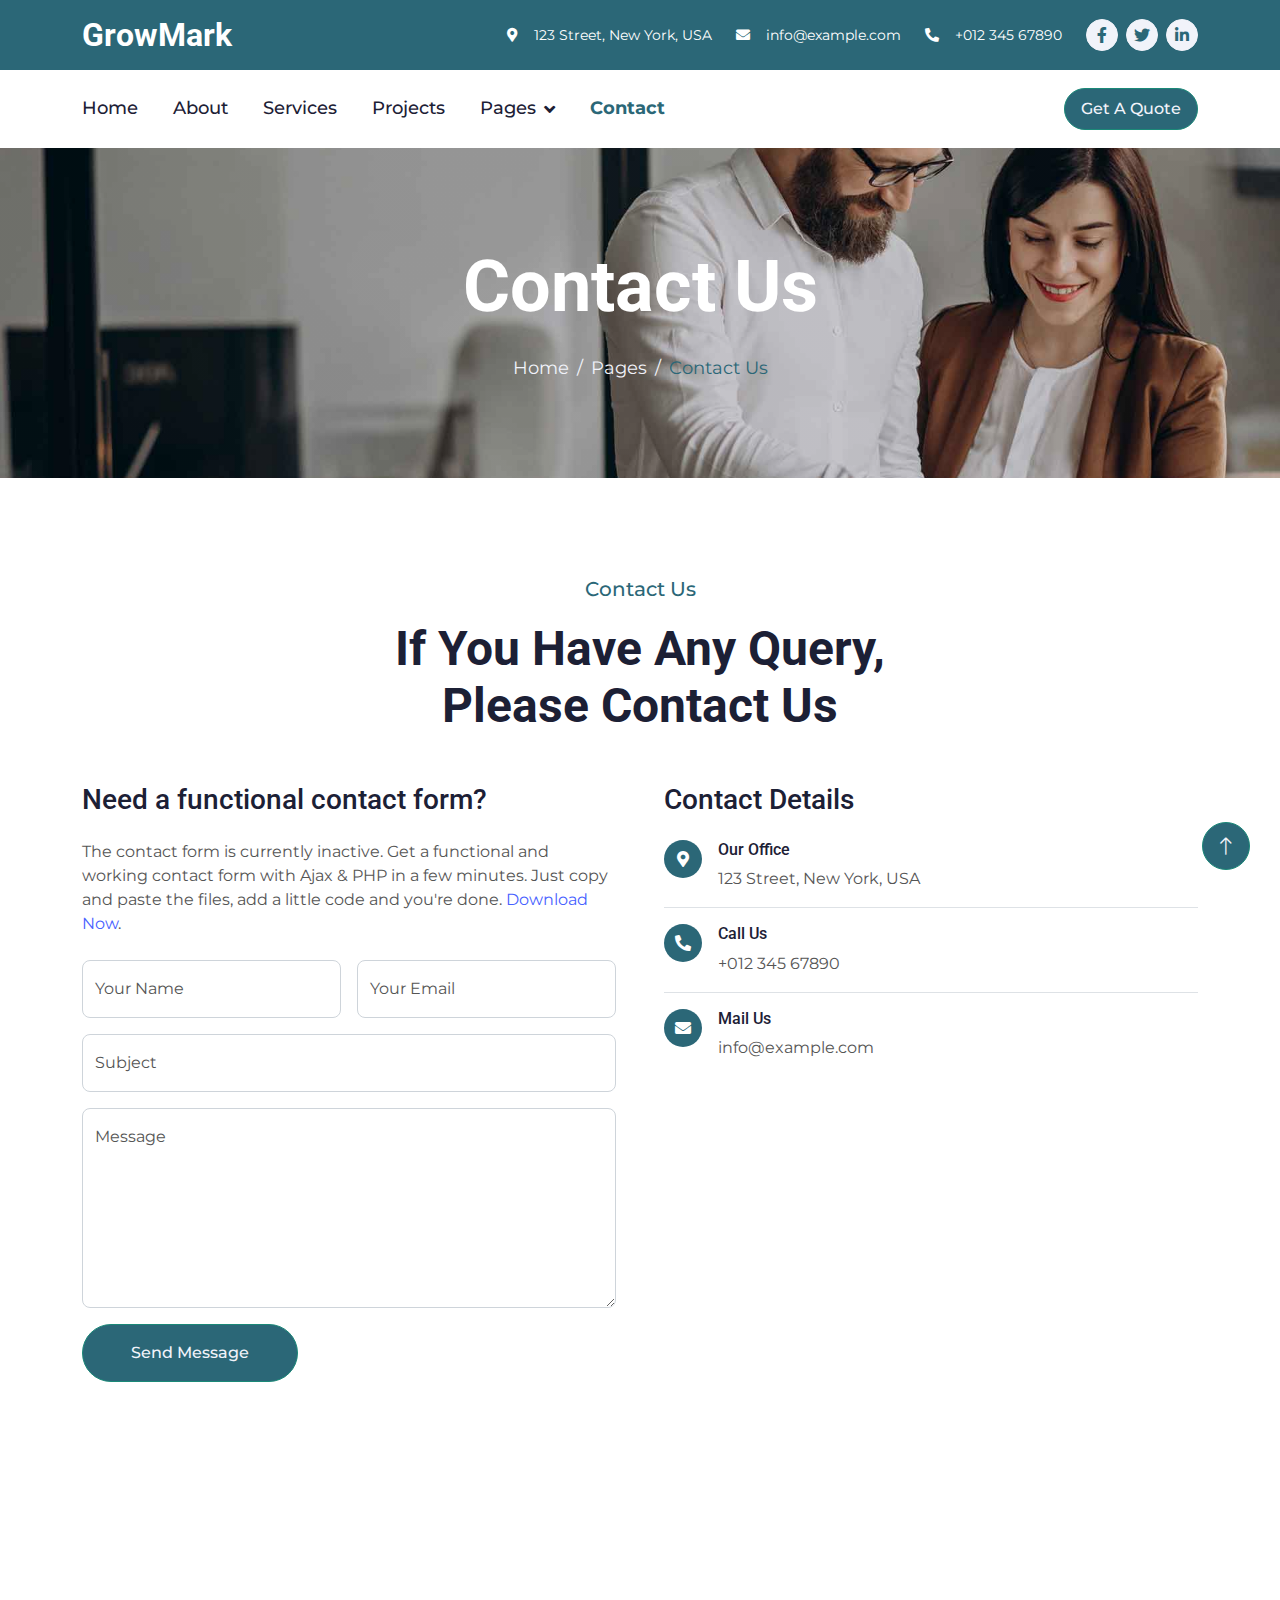
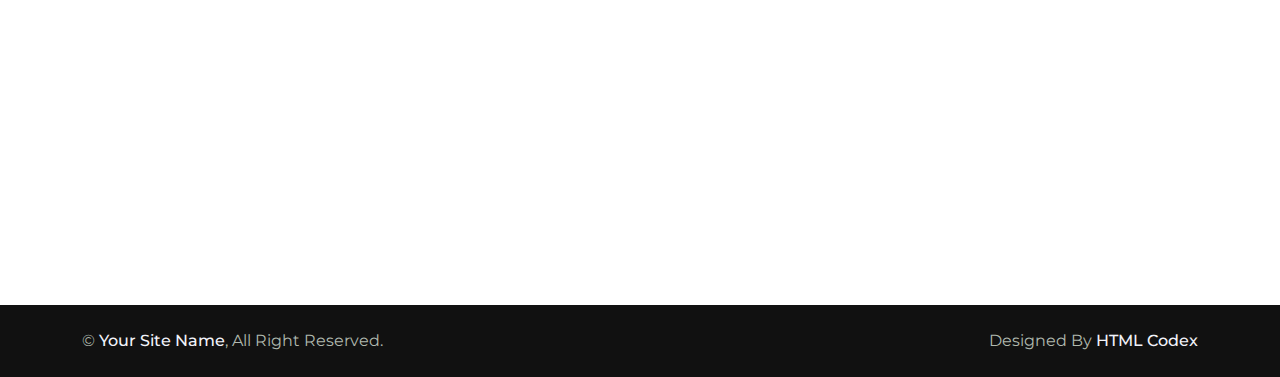
<file: veritas-software-engr/contact.html>
<!DOCTYPE html>
<html lang="en">

<head>
    <meta charset="utf-8">
    <title>GrowMark - Digital Marketing HTML Template</title>
    <meta content="width=device-width, initial-scale=1.0" name="viewport">
    <meta content="" name="keywords">
    <meta content="" name="description">

    <!-- Favicon -->
    <link href="img/favicon.ico" rel="icon">

    <!-- Google Web Fonts -->
    <link rel="preconnect" href="https://fonts.googleapis.com">
    <link rel="preconnect" href="https://fonts.gstatic.com" crossorigin>
    <link href="https://fonts.googleapis.com/css2?family=Montserrat:wght@400;500&family=Roboto:wght@500;700&display=swap" rel="stylesheet">  

    <!-- Icon Font Stylesheet -->
    <link href="https://cdnjs.cloudflare.com/ajax/libs/font-awesome/5.10.0/css/all.min.css" rel="stylesheet">
    <link href="https://cdn.jsdelivr.net/npm/bootstrap-icons@1.4.1/font/bootstrap-icons.css" rel="stylesheet">

    <!-- Libraries Stylesheet -->
    <link href="lib/animate/animate.min.css" rel="stylesheet">
    <link href="lib/owlcarousel/assets/owl.carousel.min.css" rel="stylesheet">
    <link href="lib/lightbox/css/lightbox.min.css" rel="stylesheet">

    <!-- Customized Bootstrap Stylesheet -->
    <link href="css/bootstrap.min.css" rel="stylesheet">

    <!-- Template Stylesheet -->
    <link href="css/style.css" rel="stylesheet">
</head>

<body>
    <!-- Spinner Start -->
    <div id="spinner" class="show bg-white position-fixed translate-middle w-100 vh-100 top-50 start-50 d-flex align-items-center justify-content-center">
        <div class="spinner-border text-primary" role="status" style="width: 3rem; height: 3rem;"></div>
    </div>
    <!-- Spinner End -->


    <!-- Topbar Start -->
    <div class="container-fluid bg-primary text-white d-none d-lg-flex">
        <div class="container py-3">
            <div class="d-flex align-items-center">
                <a href="index.html">
                    <h2 class="text-white fw-bold m-0">GrowMark</h2>
                </a>
                <div class="ms-auto d-flex align-items-center">
                    <small class="ms-4"><i class="fa fa-map-marker-alt me-3"></i>123 Street, New York, USA</small>
                    <small class="ms-4"><i class="fa fa-envelope me-3"></i>info@example.com</small>
                    <small class="ms-4"><i class="fa fa-phone-alt me-3"></i>+012 345 67890</small>
                    <div class="ms-3 d-flex">
                        <a class="btn btn-sm-square btn-light text-primary rounded-circle ms-2" href=""><i class="fab fa-facebook-f"></i></a>
                        <a class="btn btn-sm-square btn-light text-primary rounded-circle ms-2" href=""><i class="fab fa-twitter"></i></a>
                        <a class="btn btn-sm-square btn-light text-primary rounded-circle ms-2" href=""><i class="fab fa-linkedin-in"></i></a>
                    </div>
                </div>
            </div>
        </div>
    </div>
    <!-- Topbar End -->


    <!-- Navbar Start -->
    <div class="container-fluid bg-white sticky-top">
        <div class="container">
            <nav class="navbar navbar-expand-lg bg-white navbar-light p-lg-0">
                <a href="index.html" class="navbar-brand d-lg-none">
                    <h1 class="fw-bold m-0">GrowMark</h1>
                </a>
                <button type="button" class="navbar-toggler me-0" data-bs-toggle="collapse" data-bs-target="#navbarCollapse">
                    <span class="navbar-toggler-icon"></span>
                </button>
                <div class="collapse navbar-collapse" id="navbarCollapse">
                    <div class="navbar-nav">
                        <a href="index.html" class="nav-item nav-link">Home</a>
                        <a href="about.html" class="nav-item nav-link">About</a>
                        <a href="service.html" class="nav-item nav-link">Services</a>
                        <a href="project.html" class="nav-item nav-link">Projects</a>
                        <div class="nav-item dropdown">
                            <a href="#" class="nav-link dropdown-toggle" data-bs-toggle="dropdown">Pages</a>
                            <div class="dropdown-menu bg-light rounded-0 rounded-bottom m-0">
                                <a href="feature.html" class="dropdown-item">Features</a>
                                <a href="team.html" class="dropdown-item">Our Team</a>
                                <a href="testimonial.html" class="dropdown-item">Testimonial</a>
                                <a href="quote.html" class="dropdown-item">Quotation</a>
                                <a href="404.html" class="dropdown-item">404 Page</a>
                            </div>
                        </div>
                        <a href="contact.html" class="nav-item nav-link active">Contact</a>
                    </div>
                    <div class="ms-auto d-none d-lg-block">
                        <a href="" class="btn btn-primary rounded-pill py-2 px-3">Get A Quote</a>
                    </div>
                </div>
            </nav>
        </div>
    </div>
    <!-- Navbar End -->


    <!-- Page Header Start -->
    <div class="container-fluid page-header py-5 mb-5 wow fadeIn" data-wow-delay="0.1s">
        <div class="container text-center py-5">
            <h1 class="display-2 text-white mb-4 animated slideInDown">Contact Us</h1>
            <nav aria-label="breadcrumb animated slideInDown">
                <ol class="breadcrumb justify-content-center mb-0">
                    <li class="breadcrumb-item"><a href="#">Home</a></li>
                    <li class="breadcrumb-item"><a href="#">Pages</a></li>
                    <li class="breadcrumb-item text-primary" aria-current="page">Contact Us</li>
                </ol>
            </nav>
        </div>
    </div>
    <!-- Page Header End -->


    <!-- Contact Start -->
    <div class="container-xxl py-5">
        <div class="container">
            <div class="text-center mx-auto wow fadeInUp" data-wow-delay="0.1s" style="max-width: 500px;">
                <p class="fs-5 fw-medium text-primary">Contact Us</p>
                <h1 class="display-5 mb-5">If You Have Any Query, Please Contact Us</h1>
            </div>
            <div class="row g-5">
                <div class="col-lg-6 wow fadeInUp" data-wow-delay="0.1s">
                    <h3 class="mb-4">Need a functional contact form?</h3>
                    <p class="mb-4">The contact form is currently inactive. Get a functional and working contact form with Ajax & PHP in a few minutes. Just copy and paste the files, add a little code and you're done. <a href="https://htmlcodex.com/contact-form">Download Now</a>.</p>
                    <form>
                        <div class="row g-3">
                            <div class="col-md-6">
                                <div class="form-floating">
                                    <input type="text" class="form-control" id="name" placeholder="Your Name">
                                    <label for="name">Your Name</label>
                                </div>
                            </div>
                            <div class="col-md-6">
                                <div class="form-floating">
                                    <input type="email" class="form-control" id="email" placeholder="Your Email">
                                    <label for="email">Your Email</label>
                                </div>
                            </div>
                            <div class="col-12">
                                <div class="form-floating">
                                    <input type="text" class="form-control" id="subject" placeholder="Subject">
                                    <label for="subject">Subject</label>
                                </div>
                            </div>
                            <div class="col-12">
                                <div class="form-floating">
                                    <textarea class="form-control" placeholder="Leave a message here" id="message" style="height: 200px"></textarea>
                                    <label for="message">Message</label>
                                </div>
                            </div>
                            <div class="col-12">
                                <button class="btn btn-primary rounded-pill py-3 px-5" type="submit">Send Message</button>
                            </div>
                        </div>
                    </form>
                </div>
                <div class="col-lg-6 wow fadeInUp" data-wow-delay="0.5s">
                    <h3 class="mb-4">Contact Details</h3>
                    <div class="d-flex border-bottom pb-3 mb-3">
                        <div class="flex-shrink-0 btn-square bg-primary rounded-circle">
                            <i class="fa fa-map-marker-alt text-white"></i>
                        </div>
                        <div class="ms-3">
                            <h6>Our Office</h6>
                            <span>123 Street, New York, USA</span>
                        </div>
                    </div>
                    <div class="d-flex border-bottom pb-3 mb-3">
                        <div class="flex-shrink-0 btn-square bg-primary rounded-circle">
                            <i class="fa fa-phone-alt text-white"></i>
                        </div>
                        <div class="ms-3">
                            <h6>Call Us</h6>
                            <span>+012 345 67890</span>
                        </div>
                    </div>
                    <div class="d-flex border-bottom-0 pb-3 mb-3">
                        <div class="flex-shrink-0 btn-square bg-primary rounded-circle">
                            <i class="fa fa-envelope text-white"></i>
                        </div>
                        <div class="ms-3">
                            <h6>Mail Us</h6>
                            <span>info@example.com</span>
                        </div>
                    </div>

                    <iframe class="w-100 rounded"
                    src="https://www.google.com/maps/embed?pb=!1m18!1m12!1m3!1d3001156.4288297426!2d-78.01371936852176!3d42.72876761954724!2m3!1f0!2f0!3f0!3m2!1i1024!2i768!4f13.1!3m3!1m2!1s0x4ccc4bf0f123a5a9%3A0xddcfc6c1de189567!2sNew%20York%2C%20USA!5e0!3m2!1sen!2sbd!4v1603794290143!5m2!1sen!2sbd"
                    frameborder="0" style="min-height: 300px; border:0;" allowfullscreen="" aria-hidden="false"
                    tabindex="0"></iframe>
                </div>
            </div>
        </div>
    </div>
    <!-- Contact End -->


    <!-- Footer Start -->
    <div class="container-fluid bg-dark footer mt-5 py-5 wow fadeIn" data-wow-delay="0.1s">
        <div class="container py-5">
            <div class="row g-5">
                <div class="col-lg-3 col-md-6">
                    <h4 class="text-white mb-4">Our Office</h4>
                    <p class="mb-2"><i class="fa fa-map-marker-alt me-3"></i>123 Street, New York, USA</p>
                    <p class="mb-2"><i class="fa fa-phone-alt me-3"></i>+012 345 67890</p>
                    <p class="mb-2"><i class="fa fa-envelope me-3"></i>info@example.com</p>
                    <div class="d-flex pt-3">
                        <a class="btn btn-square btn-light rounded-circle me-2" href=""><i class="fab fa-twitter"></i></a>
                        <a class="btn btn-square btn-light rounded-circle me-2" href=""><i class="fab fa-facebook-f"></i></a>
                        <a class="btn btn-square btn-light rounded-circle me-2" href=""><i class="fab fa-youtube"></i></a>
                        <a class="btn btn-square btn-light rounded-circle me-2" href=""><i class="fab fa-linkedin-in"></i></a>
                    </div>
                </div>
                <div class="col-lg-3 col-md-6">
                    <h4 class="text-white mb-4">Quick Links</h4>
                    <a class="btn btn-link" href="">About Us</a>
                    <a class="btn btn-link" href="">Contact Us</a>
                    <a class="btn btn-link" href="">Our Services</a>
                    <a class="btn btn-link" href="">Terms & Condition</a>
                    <a class="btn btn-link" href="">Support</a>
                </div>
                <div class="col-lg-3 col-md-6">
                    <h4 class="text-white mb-4">Business Hours</h4>
                    <p class="mb-1">Monday - Friday</p>
                    <h6 class="text-light">09:00 am - 07:00 pm</h6>
                    <p class="mb-1">Saturday</p>
                    <h6 class="text-light">09:00 am - 12:00 pm</h6>
                    <p class="mb-1">Sunday</p>
                    <h6 class="text-light">Closed</h6>
                </div>
                <div class="col-lg-3 col-md-6">
                    <h4 class="text-white mb-4">Newsletter</h4>
                    <p>Dolor amet sit justo amet elitr clita ipsum elitr est.</p>
                    <div class="position-relative w-100">
                        <input class="form-control bg-transparent w-100 py-3 ps-4 pe-5" type="text" placeholder="Your email">
                        <button type="button" class="btn btn-light py-2 position-absolute top-0 end-0 mt-2 me-2">SignUp</button>
                    </div>
                </div>
            </div>
        </div>
    </div>
    <!-- Footer End -->


    <!-- Copyright Start -->
    <div class="container-fluid copyright py-4">
        <div class="container">
            <div class="row">
                <div class="col-md-6 text-center text-md-start mb-3 mb-md-0">
                    &copy; <a class="fw-medium text-light" href="#">Your Site Name</a>, All Right Reserved.
                </div>
                <div class="col-md-6 text-center text-md-end">
                    <!--/*** This template is free as long as you keep the footer author’s credit link/attribution link/backlink. If you'd like to use the template without the footer author’s credit link/attribution link/backlink, you can purchase the Credit Removal License from "https://htmlcodex.com/credit-removal". Thank you for your support. ***/-->
                    Designed By <a class="fw-medium text-light" href="https://htmlcodex.com">HTML Codex</a>
                </div>
            </div>
        </div>
    </div>
    <!-- Copyright End -->


    <!-- Back to Top -->
    <a href="#" class="btn btn-lg btn-primary btn-lg-square rounded-circle back-to-top"><i class="bi bi-arrow-up"></i></a>


    <!-- JavaScript Libraries -->
    <script src="https://ajax.googleapis.com/ajax/libs/jquery/3.6.1/jquery.min.js"></script>
    <script src="https://cdn.jsdelivr.net/npm/bootstrap@5.0.0/dist/js/bootstrap.bundle.min.js"></script>
    <script src="lib/wow/wow.min.js"></script>
    <script src="lib/easing/easing.min.js"></script>
    <script src="lib/waypoints/waypoints.min.js"></script>
    <script src="lib/owlcarousel/owl.carousel.min.js"></script>
    <script src="lib/lightbox/js/lightbox.min.js"></script>

    <!-- Template Javascript -->
    <script src="js/main.js"></script>
</body>

</html>
</file>
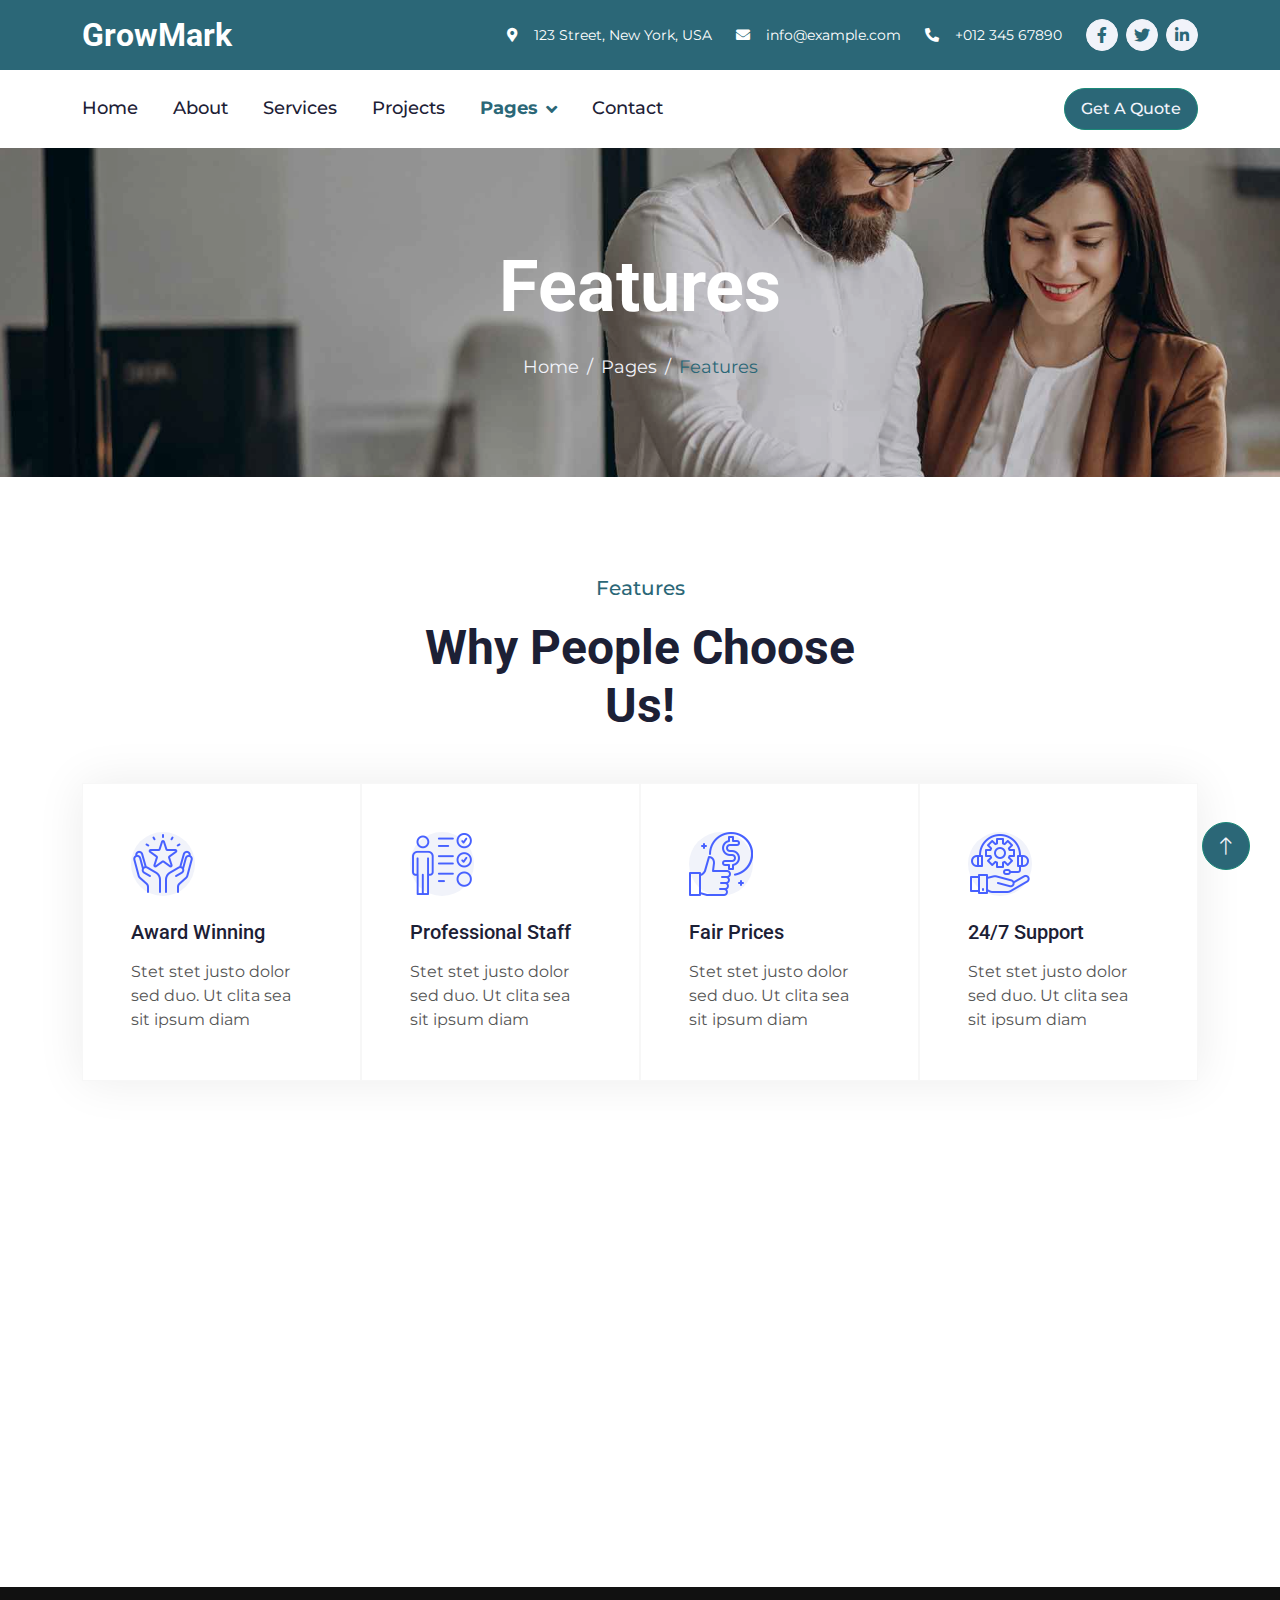
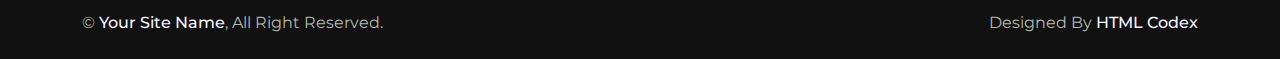
<file: veritas-software-engr/feature.html>
<!DOCTYPE html>
<html lang="en">

<head>
    <meta charset="utf-8">
    <title>GrowMark - Digital Marketing HTML Template</title>
    <meta content="width=device-width, initial-scale=1.0" name="viewport">
    <meta content="" name="keywords">
    <meta content="" name="description">

    <!-- Favicon -->
    <link href="img/favicon.ico" rel="icon">

    <!-- Google Web Fonts -->
    <link rel="preconnect" href="https://fonts.googleapis.com">
    <link rel="preconnect" href="https://fonts.gstatic.com" crossorigin>
    <link href="https://fonts.googleapis.com/css2?family=Montserrat:wght@400;500&family=Roboto:wght@500;700&display=swap" rel="stylesheet">  

    <!-- Icon Font Stylesheet -->
    <link href="https://cdnjs.cloudflare.com/ajax/libs/font-awesome/5.10.0/css/all.min.css" rel="stylesheet">
    <link href="https://cdn.jsdelivr.net/npm/bootstrap-icons@1.4.1/font/bootstrap-icons.css" rel="stylesheet">

    <!-- Libraries Stylesheet -->
    <link href="lib/animate/animate.min.css" rel="stylesheet">
    <link href="lib/owlcarousel/assets/owl.carousel.min.css" rel="stylesheet">
    <link href="lib/lightbox/css/lightbox.min.css" rel="stylesheet">

    <!-- Customized Bootstrap Stylesheet -->
    <link href="css/bootstrap.min.css" rel="stylesheet">

    <!-- Template Stylesheet -->
    <link href="css/style.css" rel="stylesheet">
</head>

<body>
    <!-- Spinner Start -->
    <div id="spinner" class="show bg-white position-fixed translate-middle w-100 vh-100 top-50 start-50 d-flex align-items-center justify-content-center">
        <div class="spinner-border text-primary" role="status" style="width: 3rem; height: 3rem;"></div>
    </div>
    <!-- Spinner End -->


    <!-- Topbar Start -->
    <div class="container-fluid bg-primary text-white d-none d-lg-flex">
        <div class="container py-3">
            <div class="d-flex align-items-center">
                <a href="index.html">
                    <h2 class="text-white fw-bold m-0">GrowMark</h2>
                </a>
                <div class="ms-auto d-flex align-items-center">
                    <small class="ms-4"><i class="fa fa-map-marker-alt me-3"></i>123 Street, New York, USA</small>
                    <small class="ms-4"><i class="fa fa-envelope me-3"></i>info@example.com</small>
                    <small class="ms-4"><i class="fa fa-phone-alt me-3"></i>+012 345 67890</small>
                    <div class="ms-3 d-flex">
                        <a class="btn btn-sm-square btn-light text-primary rounded-circle ms-2" href=""><i class="fab fa-facebook-f"></i></a>
                        <a class="btn btn-sm-square btn-light text-primary rounded-circle ms-2" href=""><i class="fab fa-twitter"></i></a>
                        <a class="btn btn-sm-square btn-light text-primary rounded-circle ms-2" href=""><i class="fab fa-linkedin-in"></i></a>
                    </div>
                </div>
            </div>
        </div>
    </div>
    <!-- Topbar End -->


    <!-- Navbar Start -->
    <div class="container-fluid bg-white sticky-top">
        <div class="container">
            <nav class="navbar navbar-expand-lg bg-white navbar-light p-lg-0">
                <a href="index.html" class="navbar-brand d-lg-none">
                    <h1 class="fw-bold m-0">GrowMark</h1>
                </a>
                <button type="button" class="navbar-toggler me-0" data-bs-toggle="collapse" data-bs-target="#navbarCollapse">
                    <span class="navbar-toggler-icon"></span>
                </button>
                <div class="collapse navbar-collapse" id="navbarCollapse">
                    <div class="navbar-nav">
                        <a href="index.html" class="nav-item nav-link">Home</a>
                        <a href="about.html" class="nav-item nav-link">About</a>
                        <a href="service.html" class="nav-item nav-link">Services</a>
                        <a href="project.html" class="nav-item nav-link">Projects</a>
                        <div class="nav-item dropdown">
                            <a href="#" class="nav-link dropdown-toggle active" data-bs-toggle="dropdown">Pages</a>
                            <div class="dropdown-menu bg-light rounded-0 rounded-bottom m-0">
                                <a href="feature.html" class="dropdown-item active">Features</a>
                                <a href="team.html" class="dropdown-item">Our Team</a>
                                <a href="testimonial.html" class="dropdown-item">Testimonial</a>
                                <a href="quote.html" class="dropdown-item">Quotation</a>
                                <a href="404.html" class="dropdown-item">404 Page</a>
                            </div>
                        </div>
                        <a href="contact.html" class="nav-item nav-link">Contact</a>
                    </div>
                    <div class="ms-auto d-none d-lg-block">
                        <a href="" class="btn btn-primary rounded-pill py-2 px-3">Get A Quote</a>
                    </div>
                </div>
            </nav>
        </div>
    </div>
    <!-- Navbar End -->


    <!-- Page Header Start -->
    <div class="container-fluid page-header py-5 mb-5 wow fadeIn" data-wow-delay="0.1s">
        <div class="container text-center py-5">
            <h1 class="display-2 text-white mb-4 animated slideInDown">Features</h1>
            <nav aria-label="breadcrumb animated slideInDown">
                <ol class="breadcrumb justify-content-center mb-0">
                    <li class="breadcrumb-item"><a href="#">Home</a></li>
                    <li class="breadcrumb-item"><a href="#">Pages</a></li>
                    <li class="breadcrumb-item text-primary" aria-current="page">Features</li>
                </ol>
            </nav>
        </div>
    </div>
    <!-- Page Header End -->


    <!-- Features Start -->
    <div class="container-xxl py-5">
        <div class="text-center mx-auto wow fadeInUp" data-wow-delay="0.1s" style="max-width: 500px;">
            <p class="fs-5 fw-medium text-primary">Features</p>
            <h1 class="display-5 mb-5">Why People Choose Us!</h1>
        </div>
        <div class="container">
            <div class="row g-0 feature-row">
                <div class="col-md-6 col-lg-3 wow fadeIn" data-wow-delay="0.1s">
                    <div class="feature-item border h-100 p-5">
                        <div class="btn-square bg-light rounded-circle mb-4" style="width: 64px; height: 64px;">
                            <img class="img-fluid" src="img/icon/icon-1.png" alt="Icon">
                        </div>
                        <h5 class="mb-3">Award Winning</h5>
                        <p class="mb-0">Stet stet justo dolor sed duo. Ut clita sea sit ipsum diam</p>
                    </div>
                </div>
                <div class="col-md-6 col-lg-3 wow fadeIn" data-wow-delay="0.3s">
                    <div class="feature-item border h-100 p-5">
                        <div class="btn-square bg-light rounded-circle mb-4" style="width: 64px; height: 64px;">
                            <img class="img-fluid" src="img/icon/icon-2.png" alt="Icon">
                        </div>
                        <h5 class="mb-3">Professional Staff</h5>
                        <p class="mb-0">Stet stet justo dolor sed duo. Ut clita sea sit ipsum diam</p>
                    </div>
                </div>
                <div class="col-md-6 col-lg-3 wow fadeIn" data-wow-delay="0.5s">
                    <div class="feature-item border h-100 p-5">
                        <div class="btn-square bg-light rounded-circle mb-4" style="width: 64px; height: 64px;">
                            <img class="img-fluid" src="img/icon/icon-3.png" alt="Icon">
                        </div>
                        <h5 class="mb-3">Fair Prices</h5>
                        <p class="mb-0">Stet stet justo dolor sed duo. Ut clita sea sit ipsum diam</p>
                    </div>
                </div>
                <div class="col-md-6 col-lg-3 wow fadeIn" data-wow-delay="0.7s">
                    <div class="feature-item border h-100 p-5">
                        <div class="btn-square bg-light rounded-circle mb-4" style="width: 64px; height: 64px;">
                            <img class="img-fluid" src="img/icon/icon-4.png" alt="Icon">
                        </div>
                        <h5 class="mb-3">24/7 Support</h5>
                        <p class="mb-0">Stet stet justo dolor sed duo. Ut clita sea sit ipsum diam</p>
                    </div>
                </div>
            </div>
        </div>
    </div>
    <!-- Features End -->
        

    <!-- Footer Start -->
    <div class="container-fluid bg-dark footer mt-5 py-5 wow fadeIn" data-wow-delay="0.1s">
        <div class="container py-5">
            <div class="row g-5">
                <div class="col-lg-3 col-md-6">
                    <h4 class="text-white mb-4">Our Office</h4>
                    <p class="mb-2"><i class="fa fa-map-marker-alt me-3"></i>123 Street, New York, USA</p>
                    <p class="mb-2"><i class="fa fa-phone-alt me-3"></i>+012 345 67890</p>
                    <p class="mb-2"><i class="fa fa-envelope me-3"></i>info@example.com</p>
                    <div class="d-flex pt-3">
                        <a class="btn btn-square btn-light rounded-circle me-2" href=""><i class="fab fa-twitter"></i></a>
                        <a class="btn btn-square btn-light rounded-circle me-2" href=""><i class="fab fa-facebook-f"></i></a>
                        <a class="btn btn-square btn-light rounded-circle me-2" href=""><i class="fab fa-youtube"></i></a>
                        <a class="btn btn-square btn-light rounded-circle me-2" href=""><i class="fab fa-linkedin-in"></i></a>
                    </div>
                </div>
                <div class="col-lg-3 col-md-6">
                    <h4 class="text-white mb-4">Quick Links</h4>
                    <a class="btn btn-link" href="">About Us</a>
                    <a class="btn btn-link" href="">Contact Us</a>
                    <a class="btn btn-link" href="">Our Services</a>
                    <a class="btn btn-link" href="">Terms & Condition</a>
                    <a class="btn btn-link" href="">Support</a>
                </div>
                <div class="col-lg-3 col-md-6">
                    <h4 class="text-white mb-4">Business Hours</h4>
                    <p class="mb-1">Monday - Friday</p>
                    <h6 class="text-light">09:00 am - 07:00 pm</h6>
                    <p class="mb-1">Saturday</p>
                    <h6 class="text-light">09:00 am - 12:00 pm</h6>
                    <p class="mb-1">Sunday</p>
                    <h6 class="text-light">Closed</h6>
                </div>
                <div class="col-lg-3 col-md-6">
                    <h4 class="text-white mb-4">Newsletter</h4>
                    <p>Dolor amet sit justo amet elitr clita ipsum elitr est.</p>
                    <div class="position-relative w-100">
                        <input class="form-control bg-transparent w-100 py-3 ps-4 pe-5" type="text" placeholder="Your email">
                        <button type="button" class="btn btn-light py-2 position-absolute top-0 end-0 mt-2 me-2">SignUp</button>
                    </div>
                </div>
            </div>
        </div>
    </div>
    <!-- Footer End -->


    <!-- Copyright Start -->
    <div class="container-fluid copyright py-4">
        <div class="container">
            <div class="row">
                <div class="col-md-6 text-center text-md-start mb-3 mb-md-0">
                    &copy; <a class="fw-medium text-light" href="#">Your Site Name</a>, All Right Reserved.
                </div>
                <div class="col-md-6 text-center text-md-end">
                    <!--/*** This template is free as long as you keep the footer author’s credit link/attribution link/backlink. If you'd like to use the template without the footer author’s credit link/attribution link/backlink, you can purchase the Credit Removal License from "https://htmlcodex.com/credit-removal". Thank you for your support. ***/-->
                    Designed By <a class="fw-medium text-light" href="https://htmlcodex.com">HTML Codex</a>
                </div>
            </div>
        </div>
    </div>
    <!-- Copyright End -->


    <!-- Back to Top -->
    <a href="#" class="btn btn-lg btn-primary btn-lg-square rounded-circle back-to-top"><i class="bi bi-arrow-up"></i></a>


    <!-- JavaScript Libraries -->
    <script src="https://ajax.googleapis.com/ajax/libs/jquery/3.6.1/jquery.min.js"></script>
    <script src="https://cdn.jsdelivr.net/npm/bootstrap@5.0.0/dist/js/bootstrap.bundle.min.js"></script>
    <script src="lib/wow/wow.min.js"></script>
    <script src="lib/easing/easing.min.js"></script>
    <script src="lib/waypoints/waypoints.min.js"></script>
    <script src="lib/owlcarousel/owl.carousel.min.js"></script>
    <script src="lib/lightbox/js/lightbox.min.js"></script>

    <!-- Template Javascript -->
    <script src="js/main.js"></script>
</body>

</html>
</file>
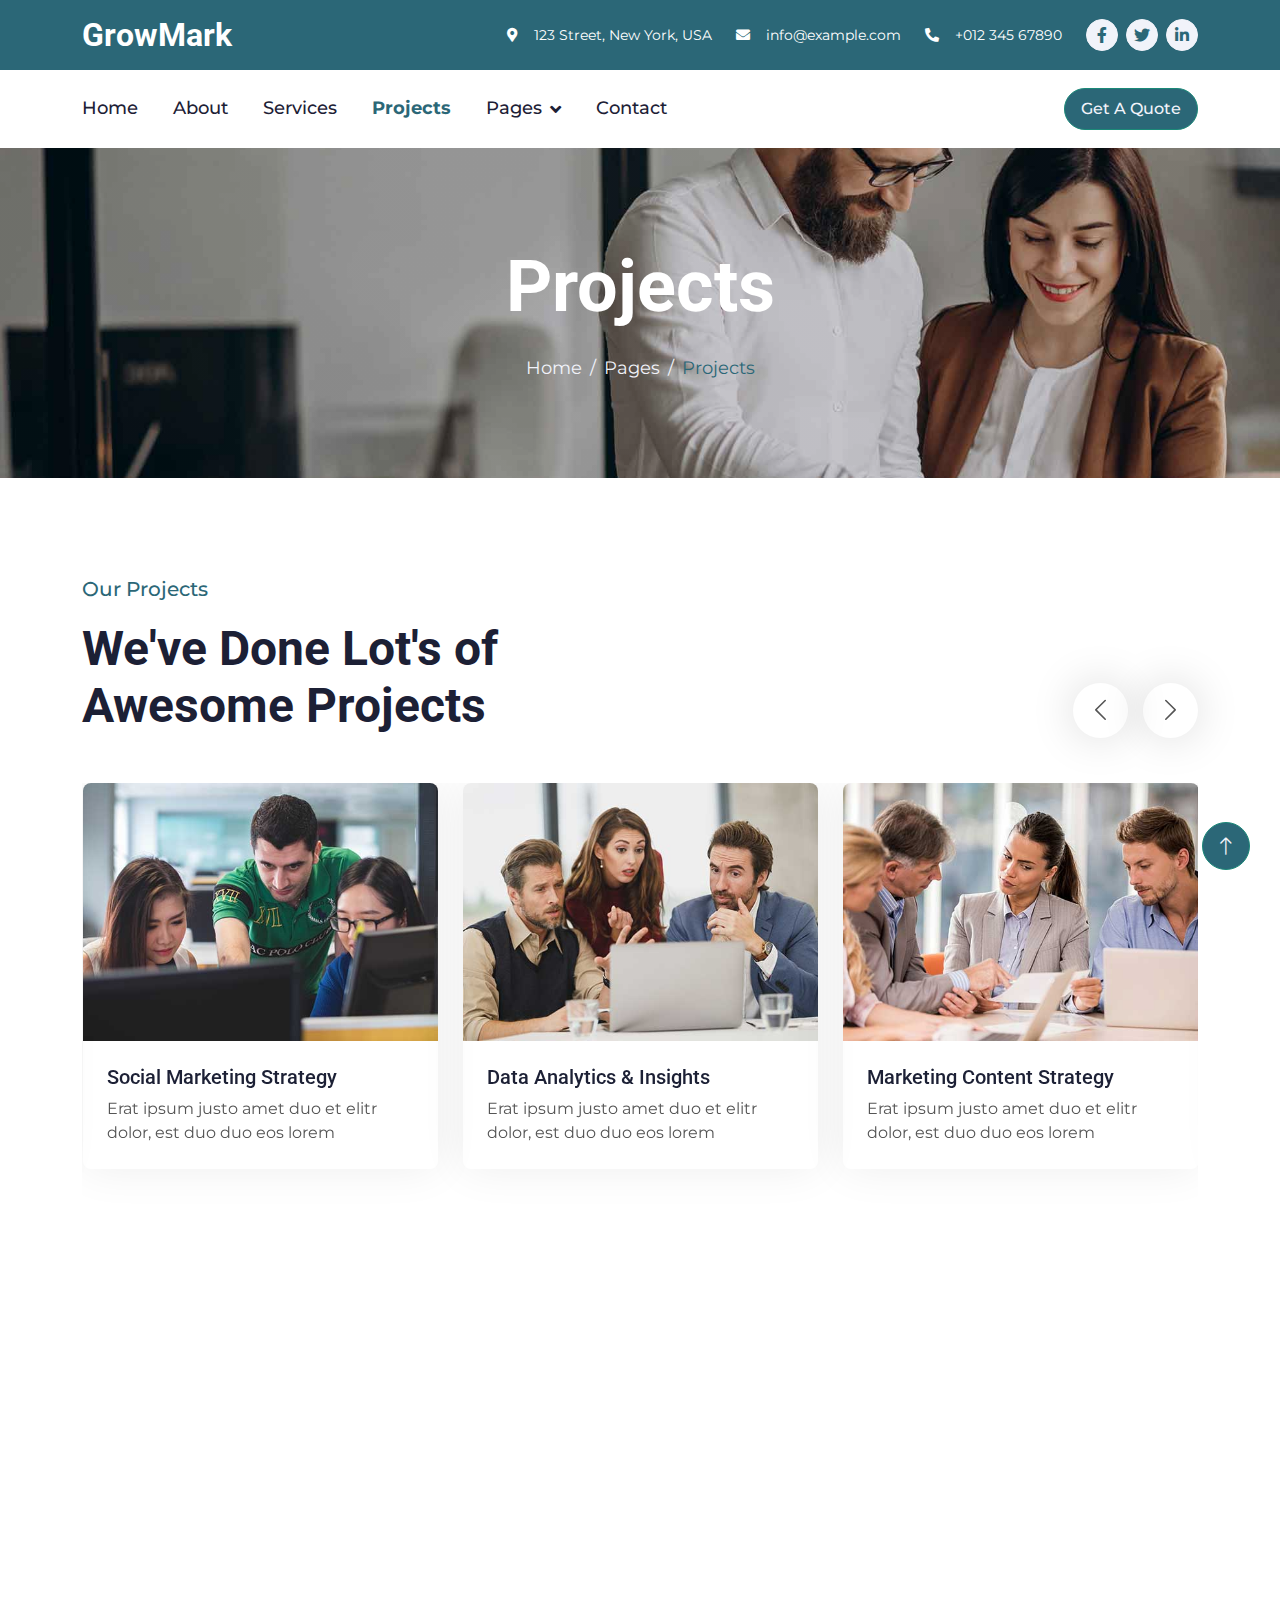
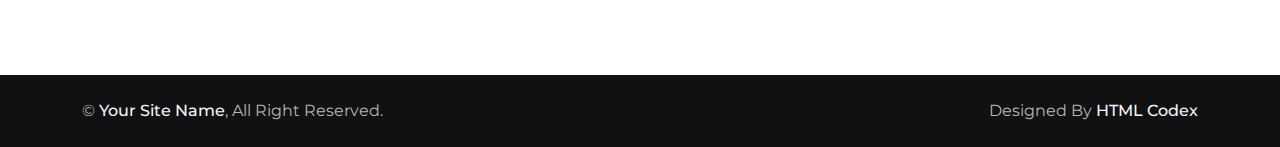
<file: veritas-software-engr/project.html>
<!DOCTYPE html>
<html lang="en">

<head>
    <meta charset="utf-8">
    <title>GrowMark - Digital Marketing HTML Template</title>
    <meta content="width=device-width, initial-scale=1.0" name="viewport">
    <meta content="" name="keywords">
    <meta content="" name="description">

    <!-- Favicon -->
    <link href="img/favicon.ico" rel="icon">

    <!-- Google Web Fonts -->
    <link rel="preconnect" href="https://fonts.googleapis.com">
    <link rel="preconnect" href="https://fonts.gstatic.com" crossorigin>
    <link href="https://fonts.googleapis.com/css2?family=Montserrat:wght@400;500&family=Roboto:wght@500;700&display=swap" rel="stylesheet">  

    <!-- Icon Font Stylesheet -->
    <link href="https://cdnjs.cloudflare.com/ajax/libs/font-awesome/5.10.0/css/all.min.css" rel="stylesheet">
    <link href="https://cdn.jsdelivr.net/npm/bootstrap-icons@1.4.1/font/bootstrap-icons.css" rel="stylesheet">

    <!-- Libraries Stylesheet -->
    <link href="lib/animate/animate.min.css" rel="stylesheet">
    <link href="lib/owlcarousel/assets/owl.carousel.min.css" rel="stylesheet">
    <link href="lib/lightbox/css/lightbox.min.css" rel="stylesheet">

    <!-- Customized Bootstrap Stylesheet -->
    <link href="css/bootstrap.min.css" rel="stylesheet">

    <!-- Template Stylesheet -->
    <link href="css/style.css" rel="stylesheet">
</head>

<body>
    <!-- Spinner Start -->
    <div id="spinner" class="show bg-white position-fixed translate-middle w-100 vh-100 top-50 start-50 d-flex align-items-center justify-content-center">
        <div class="spinner-border text-primary" role="status" style="width: 3rem; height: 3rem;"></div>
    </div>
    <!-- Spinner End -->


    <!-- Topbar Start -->
    <div class="container-fluid bg-primary text-white d-none d-lg-flex">
        <div class="container py-3">
            <div class="d-flex align-items-center">
                <a href="index.html">
                    <h2 class="text-white fw-bold m-0">GrowMark</h2>
                </a>
                <div class="ms-auto d-flex align-items-center">
                    <small class="ms-4"><i class="fa fa-map-marker-alt me-3"></i>123 Street, New York, USA</small>
                    <small class="ms-4"><i class="fa fa-envelope me-3"></i>info@example.com</small>
                    <small class="ms-4"><i class="fa fa-phone-alt me-3"></i>+012 345 67890</small>
                    <div class="ms-3 d-flex">
                        <a class="btn btn-sm-square btn-light text-primary rounded-circle ms-2" href=""><i class="fab fa-facebook-f"></i></a>
                        <a class="btn btn-sm-square btn-light text-primary rounded-circle ms-2" href=""><i class="fab fa-twitter"></i></a>
                        <a class="btn btn-sm-square btn-light text-primary rounded-circle ms-2" href=""><i class="fab fa-linkedin-in"></i></a>
                    </div>
                </div>
            </div>
        </div>
    </div>
    <!-- Topbar End -->


    <!-- Navbar Start -->
    <div class="container-fluid bg-white sticky-top">
        <div class="container">
            <nav class="navbar navbar-expand-lg bg-white navbar-light p-lg-0">
                <a href="index.html" class="navbar-brand d-lg-none">
                    <h1 class="fw-bold m-0">GrowMark</h1>
                </a>
                <button type="button" class="navbar-toggler me-0" data-bs-toggle="collapse" data-bs-target="#navbarCollapse">
                    <span class="navbar-toggler-icon"></span>
                </button>
                <div class="collapse navbar-collapse" id="navbarCollapse">
                    <div class="navbar-nav">
                        <a href="index.html" class="nav-item nav-link">Home</a>
                        <a href="about.html" class="nav-item nav-link">About</a>
                        <a href="service.html" class="nav-item nav-link">Services</a>
                        <a href="project.html" class="nav-item nav-link active">Projects</a>
                        <div class="nav-item dropdown">
                            <a href="#" class="nav-link dropdown-toggle" data-bs-toggle="dropdown">Pages</a>
                            <div class="dropdown-menu bg-light rounded-0 rounded-bottom m-0">
                                <a href="feature.html" class="dropdown-item">Features</a>
                                <a href="team.html" class="dropdown-item">Our Team</a>
                                <a href="testimonial.html" class="dropdown-item">Testimonial</a>
                                <a href="quote.html" class="dropdown-item">Quotation</a>
                                <a href="404.html" class="dropdown-item">404 Page</a>
                            </div>
                        </div>
                        <a href="contact.html" class="nav-item nav-link">Contact</a>
                    </div>
                    <div class="ms-auto d-none d-lg-block">
                        <a href="" class="btn btn-primary rounded-pill py-2 px-3">Get A Quote</a>
                    </div>
                </div>
            </nav>
        </div>
    </div>
    <!-- Navbar End -->


    <!-- Page Header Start -->
    <div class="container-fluid page-header py-5 mb-5 wow fadeIn" data-wow-delay="0.1s">
        <div class="container text-center py-5">
            <h1 class="display-2 text-white mb-4 animated slideInDown">Projects</h1>
            <nav aria-label="breadcrumb animated slideInDown">
                <ol class="breadcrumb justify-content-center mb-0">
                    <li class="breadcrumb-item"><a href="#">Home</a></li>
                    <li class="breadcrumb-item"><a href="#">Pages</a></li>
                    <li class="breadcrumb-item text-primary" aria-current="page">Projects</li>
                </ol>
            </nav>
        </div>
    </div>
    <!-- Page Header End -->


    <!-- Project Start -->
    <div class="container-xxl pt-5">
        <div class="container">
            <div class="text-center text-md-start pb-5 pb-md-0 wow fadeInUp" data-wow-delay="0.1s" style="max-width: 500px;">
                <p class="fs-5 fw-medium text-primary">Our Projects</p>
                <h1 class="display-5 mb-5">We've Done Lot's of Awesome Projects</h1>
            </div>
            <div class="owl-carousel project-carousel wow fadeInUp" data-wow-delay="0.1s">
                <div class="project-item mb-5">
                    <div class="position-relative">
                        <img class="img-fluid" src="img/project-1.jpg" alt="">
                        <div class="project-overlay">
                            <a class="btn btn-lg-square btn-light rounded-circle m-1" href="img/project-1.jpg" data-lightbox="project"><i class="fa fa-eye"></i></a>
                            <a class="btn btn-lg-square btn-light rounded-circle m-1" href=""><i class="fa fa-link"></i></a>
                        </div>
                    </div>
                    <div class="p-4">
                        <a class="d-block h5" href="">Data Analytics & Insights</a>
                        <span>Erat ipsum justo amet duo et elitr dolor, est duo duo eos lorem</span>
                    </div>
                </div>
                <div class="project-item mb-5">
                    <div class="position-relative">
                        <img class="img-fluid" src="img/project-2.jpg" alt="">
                        <div class="project-overlay">
                            <a class="btn btn-lg-square btn-light rounded-circle m-1" href="img/project-2.jpg" data-lightbox="project"><i class="fa fa-eye"></i></a>
                            <a class="btn btn-lg-square btn-light rounded-circle m-1" href=""><i class="fa fa-link"></i></a>
                        </div>
                    </div>
                    <div class="p-4">
                        <a class="d-block h5" href="">Marketing Content Strategy</a>
                        <span>Erat ipsum justo amet duo et elitr dolor, est duo duo eos lorem</span>
                    </div>
                </div>
                <div class="project-item mb-5">
                    <div class="position-relative">
                        <img class="img-fluid" src="img/project-3.jpg" alt="">
                        <div class="project-overlay">
                            <a class="btn btn-lg-square btn-light rounded-circle m-1" href="img/project-3.jpg" data-lightbox="project"><i class="fa fa-eye"></i></a>
                            <a class="btn btn-lg-square btn-light rounded-circle m-1" href=""><i class="fa fa-link"></i></a>
                        </div>
                    </div>
                    <div class="p-4">
                        <a class="d-block h5" href="">Business Target Market</a>
                        <span>Erat ipsum justo amet duo et elitr dolor, est duo duo eos lorem</span>
                    </div>
                </div>
                <div class="project-item mb-5">
                    <div class="position-relative">
                        <img class="img-fluid" src="img/project-4.jpg" alt="">
                        <div class="project-overlay">
                            <a class="btn btn-lg-square btn-light rounded-circle m-1" href="img/project-4.jpg" data-lightbox="project"><i class="fa fa-eye"></i></a>
                            <a class="btn btn-lg-square btn-light rounded-circle m-1" href=""><i class="fa fa-link"></i></a>
                        </div>
                    </div>
                    <div class="p-4">
                        <a class="d-block h5" href="">Social Marketing Strategy</a>
                        <span>Erat ipsum justo amet duo et elitr dolor, est duo duo eos lorem</span>
                    </div>
                </div>
            </div>
        </div>
    </div>
    <!-- Project End -->
        

    <!-- Footer Start -->
    <div class="container-fluid bg-dark footer mt-5 py-5 wow fadeIn" data-wow-delay="0.1s">
        <div class="container py-5">
            <div class="row g-5">
                <div class="col-lg-3 col-md-6">
                    <h4 class="text-white mb-4">Our Office</h4>
                    <p class="mb-2"><i class="fa fa-map-marker-alt me-3"></i>123 Street, New York, USA</p>
                    <p class="mb-2"><i class="fa fa-phone-alt me-3"></i>+012 345 67890</p>
                    <p class="mb-2"><i class="fa fa-envelope me-3"></i>info@example.com</p>
                    <div class="d-flex pt-3">
                        <a class="btn btn-square btn-light rounded-circle me-2" href=""><i class="fab fa-twitter"></i></a>
                        <a class="btn btn-square btn-light rounded-circle me-2" href=""><i class="fab fa-facebook-f"></i></a>
                        <a class="btn btn-square btn-light rounded-circle me-2" href=""><i class="fab fa-youtube"></i></a>
                        <a class="btn btn-square btn-light rounded-circle me-2" href=""><i class="fab fa-linkedin-in"></i></a>
                    </div>
                </div>
                <div class="col-lg-3 col-md-6">
                    <h4 class="text-white mb-4">Quick Links</h4>
                    <a class="btn btn-link" href="">About Us</a>
                    <a class="btn btn-link" href="">Contact Us</a>
                    <a class="btn btn-link" href="">Our Services</a>
                    <a class="btn btn-link" href="">Terms & Condition</a>
                    <a class="btn btn-link" href="">Support</a>
                </div>
                <div class="col-lg-3 col-md-6">
                    <h4 class="text-white mb-4">Business Hours</h4>
                    <p class="mb-1">Monday - Friday</p>
                    <h6 class="text-light">09:00 am - 07:00 pm</h6>
                    <p class="mb-1">Saturday</p>
                    <h6 class="text-light">09:00 am - 12:00 pm</h6>
                    <p class="mb-1">Sunday</p>
                    <h6 class="text-light">Closed</h6>
                </div>
                <div class="col-lg-3 col-md-6">
                    <h4 class="text-white mb-4">Newsletter</h4>
                    <p>Dolor amet sit justo amet elitr clita ipsum elitr est.</p>
                    <div class="position-relative w-100">
                        <input class="form-control bg-transparent w-100 py-3 ps-4 pe-5" type="text" placeholder="Your email">
                        <button type="button" class="btn btn-light py-2 position-absolute top-0 end-0 mt-2 me-2">SignUp</button>
                    </div>
                </div>
            </div>
        </div>
    </div>
    <!-- Footer End -->


    <!-- Copyright Start -->
    <div class="container-fluid copyright py-4">
        <div class="container">
            <div class="row">
                <div class="col-md-6 text-center text-md-start mb-3 mb-md-0">
                    &copy; <a class="fw-medium text-light" href="#">Your Site Name</a>, All Right Reserved.
                </div>
                <div class="col-md-6 text-center text-md-end">
                    <!--/*** This template is free as long as you keep the footer author’s credit link/attribution link/backlink. If you'd like to use the template without the footer author’s credit link/attribution link/backlink, you can purchase the Credit Removal License from "https://htmlcodex.com/credit-removal". Thank you for your support. ***/-->
                    Designed By <a class="fw-medium text-light" href="https://htmlcodex.com">HTML Codex</a>
                </div>
            </div>
        </div>
    </div>
    <!-- Copyright End -->


    <!-- Back to Top -->
    <a href="#" class="btn btn-lg btn-primary btn-lg-square rounded-circle back-to-top"><i class="bi bi-arrow-up"></i></a>


    <!-- JavaScript Libraries -->
    <script src="https://ajax.googleapis.com/ajax/libs/jquery/3.6.1/jquery.min.js"></script>
    <script src="https://cdn.jsdelivr.net/npm/bootstrap@5.0.0/dist/js/bootstrap.bundle.min.js"></script>
    <script src="lib/wow/wow.min.js"></script>
    <script src="lib/easing/easing.min.js"></script>
    <script src="lib/waypoints/waypoints.min.js"></script>
    <script src="lib/owlcarousel/owl.carousel.min.js"></script>
    <script src="lib/lightbox/js/lightbox.min.js"></script>

    <!-- Template Javascript -->
    <script src="js/main.js"></script>
</body>

</html>
</file>
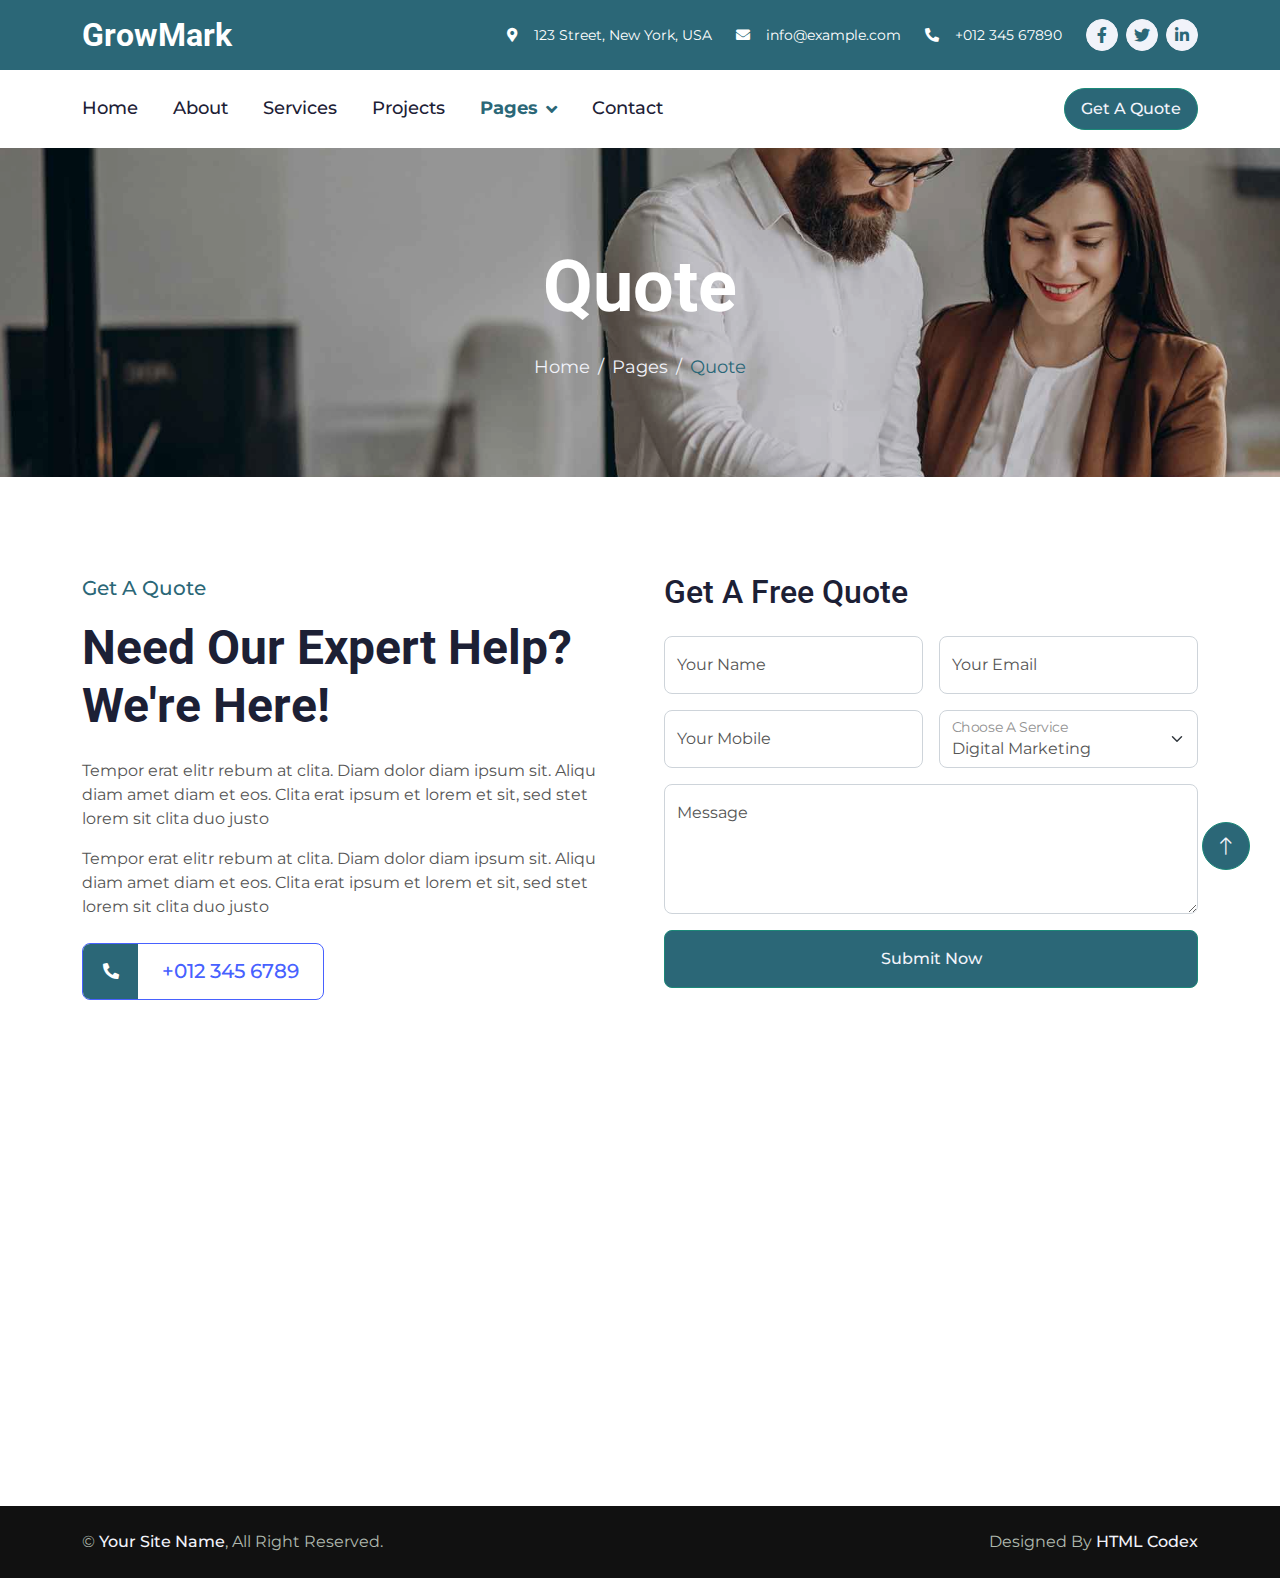
<file: veritas-software-engr/quote.html>
<!DOCTYPE html>
<html lang="en">

<head>
    <meta charset="utf-8">
    <title>GrowMark - Digital Marketing HTML Template</title>
    <meta content="width=device-width, initial-scale=1.0" name="viewport">
    <meta content="" name="keywords">
    <meta content="" name="description">

    <!-- Favicon -->
    <link href="img/favicon.ico" rel="icon">

    <!-- Google Web Fonts -->
    <link rel="preconnect" href="https://fonts.googleapis.com">
    <link rel="preconnect" href="https://fonts.gstatic.com" crossorigin>
    <link href="https://fonts.googleapis.com/css2?family=Montserrat:wght@400;500&family=Roboto:wght@500;700&display=swap" rel="stylesheet">  

    <!-- Icon Font Stylesheet -->
    <link href="https://cdnjs.cloudflare.com/ajax/libs/font-awesome/5.10.0/css/all.min.css" rel="stylesheet">
    <link href="https://cdn.jsdelivr.net/npm/bootstrap-icons@1.4.1/font/bootstrap-icons.css" rel="stylesheet">

    <!-- Libraries Stylesheet -->
    <link href="lib/animate/animate.min.css" rel="stylesheet">
    <link href="lib/owlcarousel/assets/owl.carousel.min.css" rel="stylesheet">
    <link href="lib/lightbox/css/lightbox.min.css" rel="stylesheet">

    <!-- Customized Bootstrap Stylesheet -->
    <link href="css/bootstrap.min.css" rel="stylesheet">

    <!-- Template Stylesheet -->
    <link href="css/style.css" rel="stylesheet">
</head>

<body>
    <!-- Spinner Start -->
    <div id="spinner" class="show bg-white position-fixed translate-middle w-100 vh-100 top-50 start-50 d-flex align-items-center justify-content-center">
        <div class="spinner-border text-primary" role="status" style="width: 3rem; height: 3rem;"></div>
    </div>
    <!-- Spinner End -->


    <!-- Topbar Start -->
    <div class="container-fluid bg-primary text-white d-none d-lg-flex">
        <div class="container py-3">
            <div class="d-flex align-items-center">
                <a href="index.html">
                    <h2 class="text-white fw-bold m-0">GrowMark</h2>
                </a>
                <div class="ms-auto d-flex align-items-center">
                    <small class="ms-4"><i class="fa fa-map-marker-alt me-3"></i>123 Street, New York, USA</small>
                    <small class="ms-4"><i class="fa fa-envelope me-3"></i>info@example.com</small>
                    <small class="ms-4"><i class="fa fa-phone-alt me-3"></i>+012 345 67890</small>
                    <div class="ms-3 d-flex">
                        <a class="btn btn-sm-square btn-light text-primary rounded-circle ms-2" href=""><i class="fab fa-facebook-f"></i></a>
                        <a class="btn btn-sm-square btn-light text-primary rounded-circle ms-2" href=""><i class="fab fa-twitter"></i></a>
                        <a class="btn btn-sm-square btn-light text-primary rounded-circle ms-2" href=""><i class="fab fa-linkedin-in"></i></a>
                    </div>
                </div>
            </div>
        </div>
    </div>
    <!-- Topbar End -->


    <!-- Navbar Start -->
    <div class="container-fluid bg-white sticky-top">
        <div class="container">
            <nav class="navbar navbar-expand-lg bg-white navbar-light p-lg-0">
                <a href="index.html" class="navbar-brand d-lg-none">
                    <h1 class="fw-bold m-0">GrowMark</h1>
                </a>
                <button type="button" class="navbar-toggler me-0" data-bs-toggle="collapse" data-bs-target="#navbarCollapse">
                    <span class="navbar-toggler-icon"></span>
                </button>
                <div class="collapse navbar-collapse" id="navbarCollapse">
                    <div class="navbar-nav">
                        <a href="index.html" class="nav-item nav-link">Home</a>
                        <a href="about.html" class="nav-item nav-link">About</a>
                        <a href="service.html" class="nav-item nav-link">Services</a>
                        <a href="project.html" class="nav-item nav-link">Projects</a>
                        <div class="nav-item dropdown">
                            <a href="#" class="nav-link dropdown-toggle active" data-bs-toggle="dropdown">Pages</a>
                            <div class="dropdown-menu bg-light rounded-0 rounded-bottom m-0">
                                <a href="feature.html" class="dropdown-item">Features</a>
                                <a href="team.html" class="dropdown-item">Our Team</a>
                                <a href="testimonial.html" class="dropdown-item">Testimonial</a>
                                <a href="quote.html" class="dropdown-item active">Quotation</a>
                                <a href="404.html" class="dropdown-item">404 Page</a>
                            </div>
                        </div>
                        <a href="contact.html" class="nav-item nav-link">Contact</a>
                    </div>
                    <div class="ms-auto d-none d-lg-block">
                        <a href="" class="btn btn-primary rounded-pill py-2 px-3">Get A Quote</a>
                    </div>
                </div>
            </nav>
        </div>
    </div>
    <!-- Navbar End -->


    <!-- Page Header Start -->
    <div class="container-fluid page-header py-5 mb-5 wow fadeIn" data-wow-delay="0.1s">
        <div class="container text-center py-5">
            <h1 class="display-2 text-white mb-4 animated slideInDown">Quote</h1>
            <nav aria-label="breadcrumb animated slideInDown">
                <ol class="breadcrumb justify-content-center mb-0">
                    <li class="breadcrumb-item"><a href="#">Home</a></li>
                    <li class="breadcrumb-item"><a href="#">Pages</a></li>
                    <li class="breadcrumb-item text-primary" aria-current="page">Quote</li>
                </ol>
            </nav>
        </div>
    </div>
    <!-- Page Header End -->


    <!-- Quote Start -->
    <div class="container-xxl py-5">
        <div class="container">
            <div class="row g-5">
                <div class="col-lg-6 wow fadeInUp" data-wow-delay="0.1s">
                    <p class="fs-5 fw-medium text-primary">Get A Quote</p>
                    <h1 class="display-5 mb-4">Need Our Expert Help? We're Here!</h1>
                    <p>Tempor erat elitr rebum at clita. Diam dolor diam ipsum sit. Aliqu diam amet diam et eos. Clita erat ipsum et lorem et sit, sed stet lorem sit clita duo justo</p>
                    <p class="mb-4">Tempor erat elitr rebum at clita. Diam dolor diam ipsum sit. Aliqu diam amet diam et eos. Clita erat ipsum et lorem et sit, sed stet lorem sit clita duo justo</p>
                    <a class="d-inline-flex align-items-center rounded overflow-hidden border border-primary" href="">
                        <span class="btn-lg-square bg-primary" style="width: 55px; height: 55px;">
                            <i class="fa fa-phone-alt text-white"></i>
                        </span>
                        <span class="fs-5 fw-medium mx-4">+012 345 6789</span>
                    </a>
                </div>
                <div class="col-lg-6 wow fadeInUp" data-wow-delay="0.5s">
                    <h2 class="mb-4">Get A Free Quote</h2>
                    <div class="row g-3">
                        <div class="col-sm-6">
                            <div class="form-floating">
                                <input type="text" class="form-control" id="name" placeholder="Your Name">
                                <label for="name">Your Name</label>
                            </div>
                        </div>
                        <div class="col-sm-6">
                            <div class="form-floating">
                                <input type="email" class="form-control" id="mail" placeholder="Your Email">
                                <label for="mail">Your Email</label>
                            </div>
                        </div>
                        <div class="col-sm-6">
                            <div class="form-floating">
                                <input type="text" class="form-control" id="mobile" placeholder="Your Mobile">
                                <label for="mobile">Your Mobile</label>
                            </div>
                        </div>
                        <div class="col-sm-6">
                            <div class="form-floating">
                                <select class="form-select" id="service">
                                    <option selected>Digital Marketing</option>
                                    <option value="">Social Marketing</option>
                                    <option value="">Content Marketing</option>
                                    <option value="">E-mail Marketing</option>
                                </select>
                                <label for="service">Choose A Service</label>
                            </div>
                        </div>
                        <div class="col-12">
                            <div class="form-floating">
                                <textarea class="form-control" placeholder="Leave a message here" id="message" style="height: 130px"></textarea>
                                <label for="message">Message</label>
                            </div>
                        </div>
                        <div class="col-12 text-center">
                            <button class="btn btn-primary w-100 py-3" type="submit">Submit Now</button>
                        </div>
                    </div>
                </div>
            </div>
        </div>
    </div>
    <!-- Quote Start -->
        

    <!-- Footer Start -->
    <div class="container-fluid bg-dark footer mt-5 py-5 wow fadeIn" data-wow-delay="0.1s">
        <div class="container py-5">
            <div class="row g-5">
                <div class="col-lg-3 col-md-6">
                    <h4 class="text-white mb-4">Our Office</h4>
                    <p class="mb-2"><i class="fa fa-map-marker-alt me-3"></i>123 Street, New York, USA</p>
                    <p class="mb-2"><i class="fa fa-phone-alt me-3"></i>+012 345 67890</p>
                    <p class="mb-2"><i class="fa fa-envelope me-3"></i>info@example.com</p>
                    <div class="d-flex pt-3">
                        <a class="btn btn-square btn-light rounded-circle me-2" href=""><i class="fab fa-twitter"></i></a>
                        <a class="btn btn-square btn-light rounded-circle me-2" href=""><i class="fab fa-facebook-f"></i></a>
                        <a class="btn btn-square btn-light rounded-circle me-2" href=""><i class="fab fa-youtube"></i></a>
                        <a class="btn btn-square btn-light rounded-circle me-2" href=""><i class="fab fa-linkedin-in"></i></a>
                    </div>
                </div>
                <div class="col-lg-3 col-md-6">
                    <h4 class="text-white mb-4">Quick Links</h4>
                    <a class="btn btn-link" href="">About Us</a>
                    <a class="btn btn-link" href="">Contact Us</a>
                    <a class="btn btn-link" href="">Our Services</a>
                    <a class="btn btn-link" href="">Terms & Condition</a>
                    <a class="btn btn-link" href="">Support</a>
                </div>
                <div class="col-lg-3 col-md-6">
                    <h4 class="text-white mb-4">Business Hours</h4>
                    <p class="mb-1">Monday - Friday</p>
                    <h6 class="text-light">09:00 am - 07:00 pm</h6>
                    <p class="mb-1">Saturday</p>
                    <h6 class="text-light">09:00 am - 12:00 pm</h6>
                    <p class="mb-1">Sunday</p>
                    <h6 class="text-light">Closed</h6>
                </div>
                <div class="col-lg-3 col-md-6">
                    <h4 class="text-white mb-4">Newsletter</h4>
                    <p>Dolor amet sit justo amet elitr clita ipsum elitr est.</p>
                    <div class="position-relative w-100">
                        <input class="form-control bg-transparent w-100 py-3 ps-4 pe-5" type="text" placeholder="Your email">
                        <button type="button" class="btn btn-light py-2 position-absolute top-0 end-0 mt-2 me-2">SignUp</button>
                    </div>
                </div>
            </div>
        </div>
    </div>
    <!-- Footer End -->


    <!-- Copyright Start -->
    <div class="container-fluid copyright py-4">
        <div class="container">
            <div class="row">
                <div class="col-md-6 text-center text-md-start mb-3 mb-md-0">
                    &copy; <a class="fw-medium text-light" href="#">Your Site Name</a>, All Right Reserved.
                </div>
                <div class="col-md-6 text-center text-md-end">
                    <!--/*** This template is free as long as you keep the footer author’s credit link/attribution link/backlink. If you'd like to use the template without the footer author’s credit link/attribution link/backlink, you can purchase the Credit Removal License from "https://htmlcodex.com/credit-removal". Thank you for your support. ***/-->
                    Designed By <a class="fw-medium text-light" href="https://htmlcodex.com">HTML Codex</a>
                </div>
            </div>
        </div>
    </div>
    <!-- Copyright End -->


    <!-- Back to Top -->
    <a href="#" class="btn btn-lg btn-primary btn-lg-square rounded-circle back-to-top"><i class="bi bi-arrow-up"></i></a>


    <!-- JavaScript Libraries -->
    <script src="https://ajax.googleapis.com/ajax/libs/jquery/3.6.1/jquery.min.js"></script>
    <script src="https://cdn.jsdelivr.net/npm/bootstrap@5.0.0/dist/js/bootstrap.bundle.min.js"></script>
    <script src="lib/wow/wow.min.js"></script>
    <script src="lib/easing/easing.min.js"></script>
    <script src="lib/waypoints/waypoints.min.js"></script>
    <script src="lib/owlcarousel/owl.carousel.min.js"></script>
    <script src="lib/lightbox/js/lightbox.min.js"></script>

    <!-- Template Javascript -->
    <script src="js/main.js"></script>
</body>

</html>
</file>
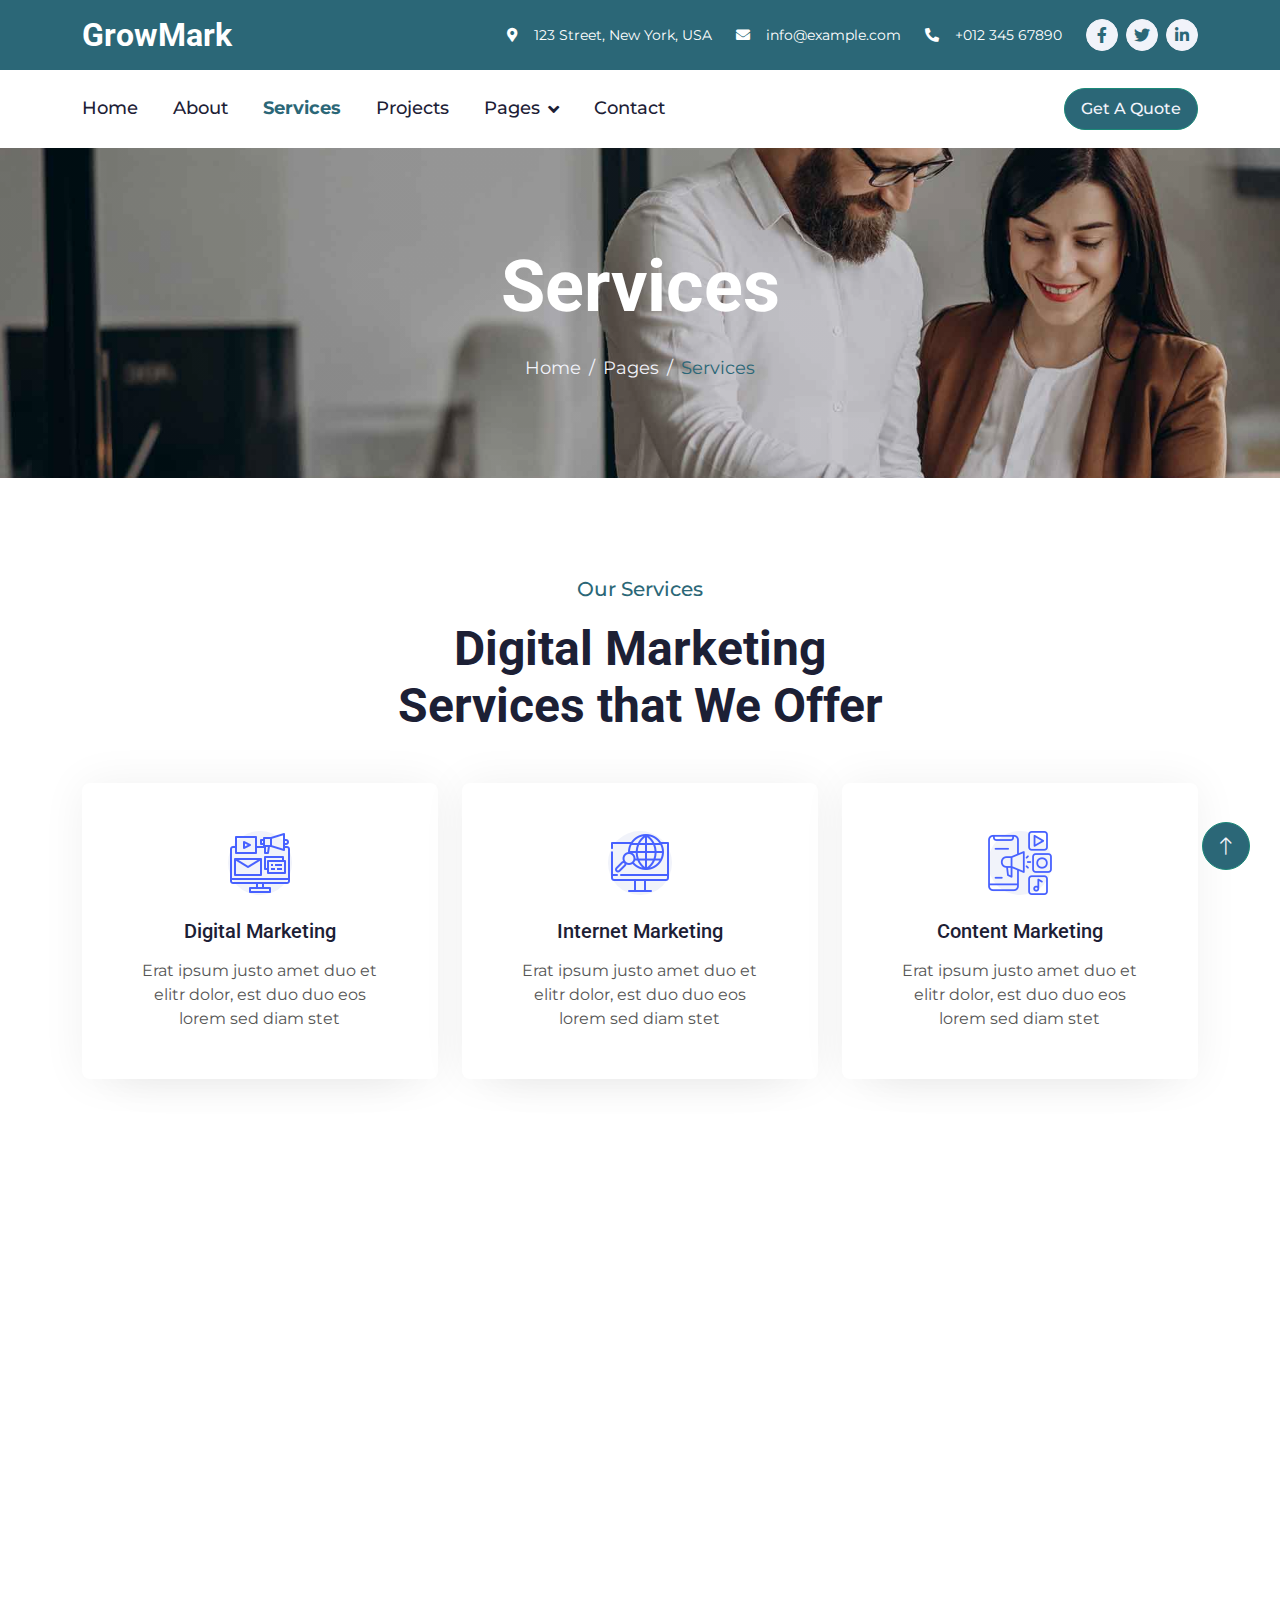
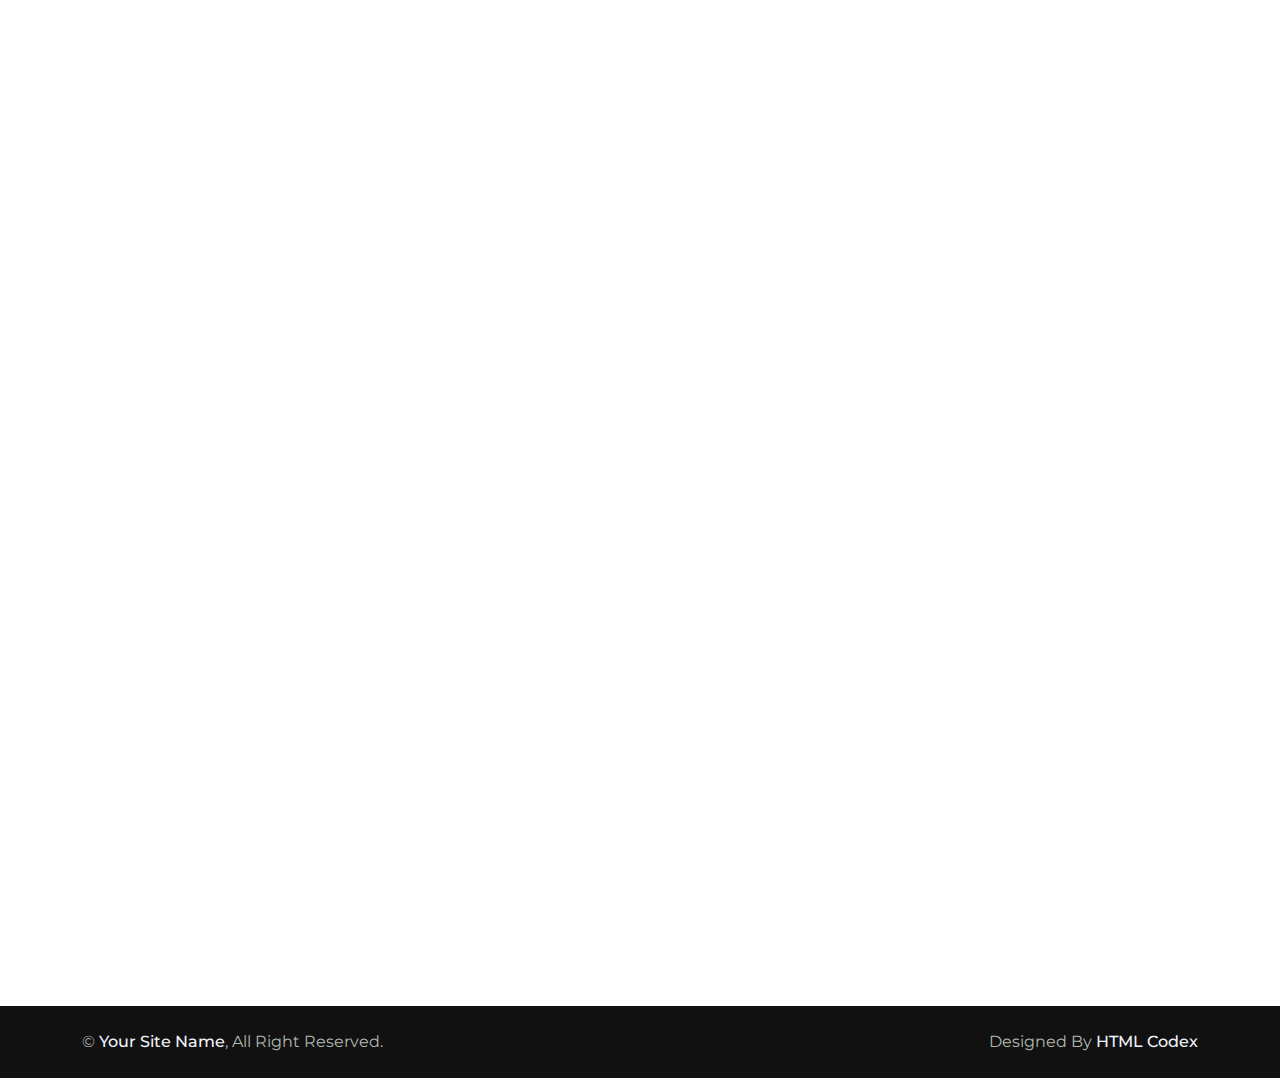
<file: veritas-software-engr/service.html>
<!DOCTYPE html>
<html lang="en">

<head>
    <meta charset="utf-8">
    <title>GrowMark - Digital Marketing HTML Template</title>
    <meta content="width=device-width, initial-scale=1.0" name="viewport">
    <meta content="" name="keywords">
    <meta content="" name="description">

    <!-- Favicon -->
    <link href="img/favicon.ico" rel="icon">

    <!-- Google Web Fonts -->
    <link rel="preconnect" href="https://fonts.googleapis.com">
    <link rel="preconnect" href="https://fonts.gstatic.com" crossorigin>
    <link href="https://fonts.googleapis.com/css2?family=Montserrat:wght@400;500&family=Roboto:wght@500;700&display=swap" rel="stylesheet">  

    <!-- Icon Font Stylesheet -->
    <link href="https://cdnjs.cloudflare.com/ajax/libs/font-awesome/5.10.0/css/all.min.css" rel="stylesheet">
    <link href="https://cdn.jsdelivr.net/npm/bootstrap-icons@1.4.1/font/bootstrap-icons.css" rel="stylesheet">

    <!-- Libraries Stylesheet -->
    <link href="lib/animate/animate.min.css" rel="stylesheet">
    <link href="lib/owlcarousel/assets/owl.carousel.min.css" rel="stylesheet">
    <link href="lib/lightbox/css/lightbox.min.css" rel="stylesheet">

    <!-- Customized Bootstrap Stylesheet -->
    <link href="css/bootstrap.min.css" rel="stylesheet">

    <!-- Template Stylesheet -->
    <link href="css/style.css" rel="stylesheet">
</head>

<body>
    <!-- Spinner Start -->
    <div id="spinner" class="show bg-white position-fixed translate-middle w-100 vh-100 top-50 start-50 d-flex align-items-center justify-content-center">
        <div class="spinner-border text-primary" role="status" style="width: 3rem; height: 3rem;"></div>
    </div>
    <!-- Spinner End -->


    <!-- Topbar Start -->
    <div class="container-fluid bg-primary text-white d-none d-lg-flex">
        <div class="container py-3">
            <div class="d-flex align-items-center">
                <a href="index.html">
                    <h2 class="text-white fw-bold m-0">GrowMark</h2>
                </a>
                <div class="ms-auto d-flex align-items-center">
                    <small class="ms-4"><i class="fa fa-map-marker-alt me-3"></i>123 Street, New York, USA</small>
                    <small class="ms-4"><i class="fa fa-envelope me-3"></i>info@example.com</small>
                    <small class="ms-4"><i class="fa fa-phone-alt me-3"></i>+012 345 67890</small>
                    <div class="ms-3 d-flex">
                        <a class="btn btn-sm-square btn-light text-primary rounded-circle ms-2" href=""><i class="fab fa-facebook-f"></i></a>
                        <a class="btn btn-sm-square btn-light text-primary rounded-circle ms-2" href=""><i class="fab fa-twitter"></i></a>
                        <a class="btn btn-sm-square btn-light text-primary rounded-circle ms-2" href=""><i class="fab fa-linkedin-in"></i></a>
                    </div>
                </div>
            </div>
        </div>
    </div>
    <!-- Topbar End -->


    <!-- Navbar Start -->
    <div class="container-fluid bg-white sticky-top">
        <div class="container">
            <nav class="navbar navbar-expand-lg bg-white navbar-light p-lg-0">
                <a href="index.html" class="navbar-brand d-lg-none">
                    <h1 class="fw-bold m-0">GrowMark</h1>
                </a>
                <button type="button" class="navbar-toggler me-0" data-bs-toggle="collapse" data-bs-target="#navbarCollapse">
                    <span class="navbar-toggler-icon"></span>
                </button>
                <div class="collapse navbar-collapse" id="navbarCollapse">
                    <div class="navbar-nav">
                        <a href="index.html" class="nav-item nav-link">Home</a>
                        <a href="about.html" class="nav-item nav-link">About</a>
                        <a href="service.html" class="nav-item nav-link active">Services</a>
                        <a href="project.html" class="nav-item nav-link">Projects</a>
                        <div class="nav-item dropdown">
                            <a href="#" class="nav-link dropdown-toggle" data-bs-toggle="dropdown">Pages</a>
                            <div class="dropdown-menu bg-light rounded-0 rounded-bottom m-0">
                                <a href="feature.html" class="dropdown-item">Features</a>
                                <a href="team.html" class="dropdown-item">Our Team</a>
                                <a href="testimonial.html" class="dropdown-item">Testimonial</a>
                                <a href="quote.html" class="dropdown-item">Quotation</a>
                                <a href="404.html" class="dropdown-item">404 Page</a>
                            </div>
                        </div>
                        <a href="contact.html" class="nav-item nav-link">Contact</a>
                    </div>
                    <div class="ms-auto d-none d-lg-block">
                        <a href="" class="btn btn-primary rounded-pill py-2 px-3">Get A Quote</a>
                    </div>
                </div>
            </nav>
        </div>
    </div>
    <!-- Navbar End -->


    <!-- Page Header Start -->
    <div class="container-fluid page-header py-5 mb-5 wow fadeIn" data-wow-delay="0.1s">
        <div class="container text-center py-5">
            <h1 class="display-2 text-white mb-4 animated slideInDown">Services</h1>
            <nav aria-label="breadcrumb animated slideInDown">
                <ol class="breadcrumb justify-content-center mb-0">
                    <li class="breadcrumb-item"><a href="#">Home</a></li>
                    <li class="breadcrumb-item"><a href="#">Pages</a></li>
                    <li class="breadcrumb-item text-primary" aria-current="page">Services</li>
                </ol>
            </nav>
        </div>
    </div>
    <!-- Page Header End -->


    <!-- Service Start -->
    <div class="container-xxl py-5">
        <div class="container">
            <div class="text-center mx-auto wow fadeInUp" data-wow-delay="0.1s" style="max-width: 500px;">
                <p class="fs-5 fw-medium text-primary">Our Services</p>
                <h1 class="display-5 mb-5">Digital Marketing Services that We Offer</h1>
            </div>
            <div class="row g-4">
                <div class="col-lg-4 col-md-6 wow fadeInUp" data-wow-delay="0.1s">
                    <div class="service-item position-relative h-100">
                        <div class="service-text rounded p-5">
                            <div class="btn-square bg-light rounded-circle mx-auto mb-4" style="width: 64px; height: 64px;">
                                <img class="img-fluid" src="img/icon/icon-5.png" alt="Icon">
                            </div>
                            <h5 class="mb-3">Digital Marketing</h4>
                            <p class="mb-0">Erat ipsum justo amet duo et elitr dolor, est duo duo eos lorem sed diam stet</p>
                        </div>
                        <div class="service-btn rounded-0 rounded-bottom">
                            <a class="text-primary fw-medium" href="">Read More<i class="bi bi-chevron-double-right ms-2"></i></a>
                        </div>
                    </div>
                </div>
                <div class="col-lg-4 col-md-6 wow fadeInUp" data-wow-delay="0.3s">
                    <div class="service-item position-relative h-100">
                        <div class="service-text rounded p-5">
                            <div class="btn-square bg-light rounded-circle mx-auto mb-4" style="width: 64px; height: 64px;">
                                <img class="img-fluid" src="img/icon/icon-6.png" alt="Icon">
                            </div>
                            <h5 class="mb-3">Internet Marketing</h4>
                            <p class="mb-0">Erat ipsum justo amet duo et elitr dolor, est duo duo eos lorem sed diam stet</p>
                        </div>
                        <div class="service-btn rounded-0 rounded-bottom">
                            <a class="text-primary fw-medium" href="">Read More<i class="bi bi-chevron-double-right ms-2"></i></a>
                        </div>
                    </div>
                </div>
                <div class="col-lg-4 col-md-6 wow fadeInUp" data-wow-delay="0.5s">
                    <div class="service-item position-relative h-100">
                        <div class="service-text rounded p-5">
                            <div class="btn-square bg-light rounded-circle mx-auto mb-4" style="width: 64px; height: 64px;">
                                <img class="img-fluid" src="img/icon/icon-7.png" alt="Icon">
                            </div>
                            <h5 class="mb-3">Content Marketing</h4>
                            <p class="mb-0">Erat ipsum justo amet duo et elitr dolor, est duo duo eos lorem sed diam stet</p>
                        </div>
                        <div class="service-btn rounded-0 rounded-bottom">
                            <a class="text-primary fw-medium" href="">Read More<i class="bi bi-chevron-double-right ms-2"></i></a>
                        </div>
                    </div>
                </div>
                <div class="col-lg-4 col-md-6 wow fadeInUp" data-wow-delay="0.1s">
                    <div class="service-item position-relative h-100">
                        <div class="service-text rounded p-5">
                            <div class="btn-square bg-light rounded-circle mx-auto mb-4" style="width: 64px; height: 64px;">
                                <img class="img-fluid" src="img/icon/icon-8.png" alt="Icon">
                            </div>
                            <h5 class="mb-3">Social Marketing</h4>
                            <p class="mb-0">Erat ipsum justo amet duo et elitr dolor, est duo duo eos lorem sed diam stet</p>
                        </div>
                        <div class="service-btn rounded-0 rounded-bottom">
                            <a class="text-primary fw-medium" href="">Read More<i class="bi bi-chevron-double-right ms-2"></i></a>
                        </div>
                    </div>
                </div>
                <div class="col-lg-4 col-md-6 wow fadeInUp" data-wow-delay="0.3s">
                    <div class="service-item position-relative h-100">
                        <div class="service-text rounded p-5">
                            <div class="btn-square bg-light rounded-circle mx-auto mb-4" style="width: 64px; height: 64px;">
                                <img class="img-fluid" src="img/icon/icon-9.png" alt="Icon">
                            </div>
                            <h5 class="mb-3">B2B Marketing</h4>
                            <p class="mb-0">Erat ipsum justo amet duo et elitr dolor, est duo duo eos lorem sed diam stet</p>
                        </div>
                        <div class="service-btn rounded-0 rounded-bottom">
                            <a class="text-primary fw-medium" href="">Read More<i class="bi bi-chevron-double-right ms-2"></i></a>
                        </div>
                    </div>
                </div>
                <div class="col-lg-4 col-md-6 wow fadeInUp" data-wow-delay="0.5s">
                    <div class="service-item position-relative h-100">
                        <div class="service-text rounded p-5">
                            <div class="btn-square bg-light rounded-circle mx-auto mb-4" style="width: 64px; height: 64px;">
                                <img class="img-fluid" src="img/icon/icon-10.png" alt="Icon">
                            </div>
                            <h5 class="mb-3">E-mail Marketing</h4>
                            <p class="mb-0">Erat ipsum justo amet duo et elitr dolor, est duo duo eos lorem sed diam stet</p>
                        </div>
                        <div class="service-btn rounded-0 rounded-bottom">
                            <a class="text-primary fw-medium" href="">Read More<i class="bi bi-chevron-double-right ms-2"></i></a>
                        </div>
                    </div>
                </div>
            </div>
        </div>
    </div>
    <!-- Service End -->


    <!-- Testimonial Start -->
    <div class="container-xxl pt-5">
        <div class="container">
            <div class="text-center text-md-start pb-5 pb-md-0 wow fadeInUp" data-wow-delay="0.1s" style="max-width: 500px;">
                <p class="fs-5 fw-medium text-primary">Testimonial</p>
                <h1 class="display-5 mb-5">What Clients Say About Our Services!</h1>
            </div>
            <div class="owl-carousel testimonial-carousel wow fadeInUp" data-wow-delay="0.1s">
                <div class="testimonial-item rounded p-4 p-lg-5 mb-5">
                    <img class="mb-4" src="img/testimonial-1.jpg" alt="">
                    <p class="mb-4">Diam dolor diam ipsum sit. Aliqu diam amet diam et eos. Clita erat ipsum et lorem et sit, sed stet lorem sit clita duo justo</p>
                    <h5>Client Name</h5>
                    <span class="text-primary">Profession</span>
                </div>
                <div class="testimonial-item rounded p-4 p-lg-5 mb-5">
                    <img class="mb-4" src="img/testimonial-2.jpg" alt="">
                    <p class="mb-4">Diam dolor diam ipsum sit. Aliqu diam amet diam et eos. Clita erat ipsum et lorem et sit, sed stet lorem sit clita duo justo</p>
                    <h5>Client Name</h5>
                    <span class="text-primary">Profession</span>
                </div>
                <div class="testimonial-item rounded p-4 p-lg-5 mb-5">
                    <img class="mb-4" src="img/testimonial-3.jpg" alt="">
                    <p class="mb-4">Diam dolor diam ipsum sit. Aliqu diam amet diam et eos. Clita erat ipsum et lorem et sit, sed stet lorem sit clita duo justo</p>
                    <h5>Client Name</h5>
                    <span class="text-primary">Profession</span>
                </div>
                <div class="testimonial-item rounded p-4 p-lg-5 mb-5">
                    <img class="mb-4" src="img/testimonial-4.jpg" alt="">
                    <p class="mb-4">Diam dolor diam ipsum sit. Aliqu diam amet diam et eos. Clita erat ipsum et lorem et sit, sed stet lorem sit clita duo justo</p>
                    <h5>Client Name</h5>
                    <span class="text-primary">Profession</span>
                </div>
            </div>
        </div>
    </div>
    <!-- Testimonial End -->
        

    <!-- Footer Start -->
    <div class="container-fluid bg-dark footer mt-5 py-5 wow fadeIn" data-wow-delay="0.1s">
        <div class="container py-5">
            <div class="row g-5">
                <div class="col-lg-3 col-md-6">
                    <h4 class="text-white mb-4">Our Office</h4>
                    <p class="mb-2"><i class="fa fa-map-marker-alt me-3"></i>123 Street, New York, USA</p>
                    <p class="mb-2"><i class="fa fa-phone-alt me-3"></i>+012 345 67890</p>
                    <p class="mb-2"><i class="fa fa-envelope me-3"></i>info@example.com</p>
                    <div class="d-flex pt-3">
                        <a class="btn btn-square btn-light rounded-circle me-2" href=""><i class="fab fa-twitter"></i></a>
                        <a class="btn btn-square btn-light rounded-circle me-2" href=""><i class="fab fa-facebook-f"></i></a>
                        <a class="btn btn-square btn-light rounded-circle me-2" href=""><i class="fab fa-youtube"></i></a>
                        <a class="btn btn-square btn-light rounded-circle me-2" href=""><i class="fab fa-linkedin-in"></i></a>
                    </div>
                </div>
                <div class="col-lg-3 col-md-6">
                    <h4 class="text-white mb-4">Quick Links</h4>
                    <a class="btn btn-link" href="">About Us</a>
                    <a class="btn btn-link" href="">Contact Us</a>
                    <a class="btn btn-link" href="">Our Services</a>
                    <a class="btn btn-link" href="">Terms & Condition</a>
                    <a class="btn btn-link" href="">Support</a>
                </div>
                <div class="col-lg-3 col-md-6">
                    <h4 class="text-white mb-4">Business Hours</h4>
                    <p class="mb-1">Monday - Friday</p>
                    <h6 class="text-light">09:00 am - 07:00 pm</h6>
                    <p class="mb-1">Saturday</p>
                    <h6 class="text-light">09:00 am - 12:00 pm</h6>
                    <p class="mb-1">Sunday</p>
                    <h6 class="text-light">Closed</h6>
                </div>
                <div class="col-lg-3 col-md-6">
                    <h4 class="text-white mb-4">Newsletter</h4>
                    <p>Dolor amet sit justo amet elitr clita ipsum elitr est.</p>
                    <div class="position-relative w-100">
                        <input class="form-control bg-transparent w-100 py-3 ps-4 pe-5" type="text" placeholder="Your email">
                        <button type="button" class="btn btn-light py-2 position-absolute top-0 end-0 mt-2 me-2">SignUp</button>
                    </div>
                </div>
            </div>
        </div>
    </div>
    <!-- Footer End -->


    <!-- Copyright Start -->
    <div class="container-fluid copyright py-4">
        <div class="container">
            <div class="row">
                <div class="col-md-6 text-center text-md-start mb-3 mb-md-0">
                    &copy; <a class="fw-medium text-light" href="#">Your Site Name</a>, All Right Reserved.
                </div>
                <div class="col-md-6 text-center text-md-end">
                    <!--/*** This template is free as long as you keep the footer author’s credit link/attribution link/backlink. If you'd like to use the template without the footer author’s credit link/attribution link/backlink, you can purchase the Credit Removal License from "https://htmlcodex.com/credit-removal". Thank you for your support. ***/-->
                    Designed By <a class="fw-medium text-light" href="https://htmlcodex.com">HTML Codex</a>
                </div>
            </div>
        </div>
    </div>
    <!-- Copyright End -->


    <!-- Back to Top -->
    <a href="#" class="btn btn-lg btn-primary btn-lg-square rounded-circle back-to-top"><i class="bi bi-arrow-up"></i></a>


    <!-- JavaScript Libraries -->
    <script src="https://ajax.googleapis.com/ajax/libs/jquery/3.6.1/jquery.min.js"></script>
    <script src="https://cdn.jsdelivr.net/npm/bootstrap@5.0.0/dist/js/bootstrap.bundle.min.js"></script>
    <script src="lib/wow/wow.min.js"></script>
    <script src="lib/easing/easing.min.js"></script>
    <script src="lib/waypoints/waypoints.min.js"></script>
    <script src="lib/owlcarousel/owl.carousel.min.js"></script>
    <script src="lib/lightbox/js/lightbox.min.js"></script>

    <!-- Template Javascript -->
    <script src="js/main.js"></script>
</body>

</html>
</file>
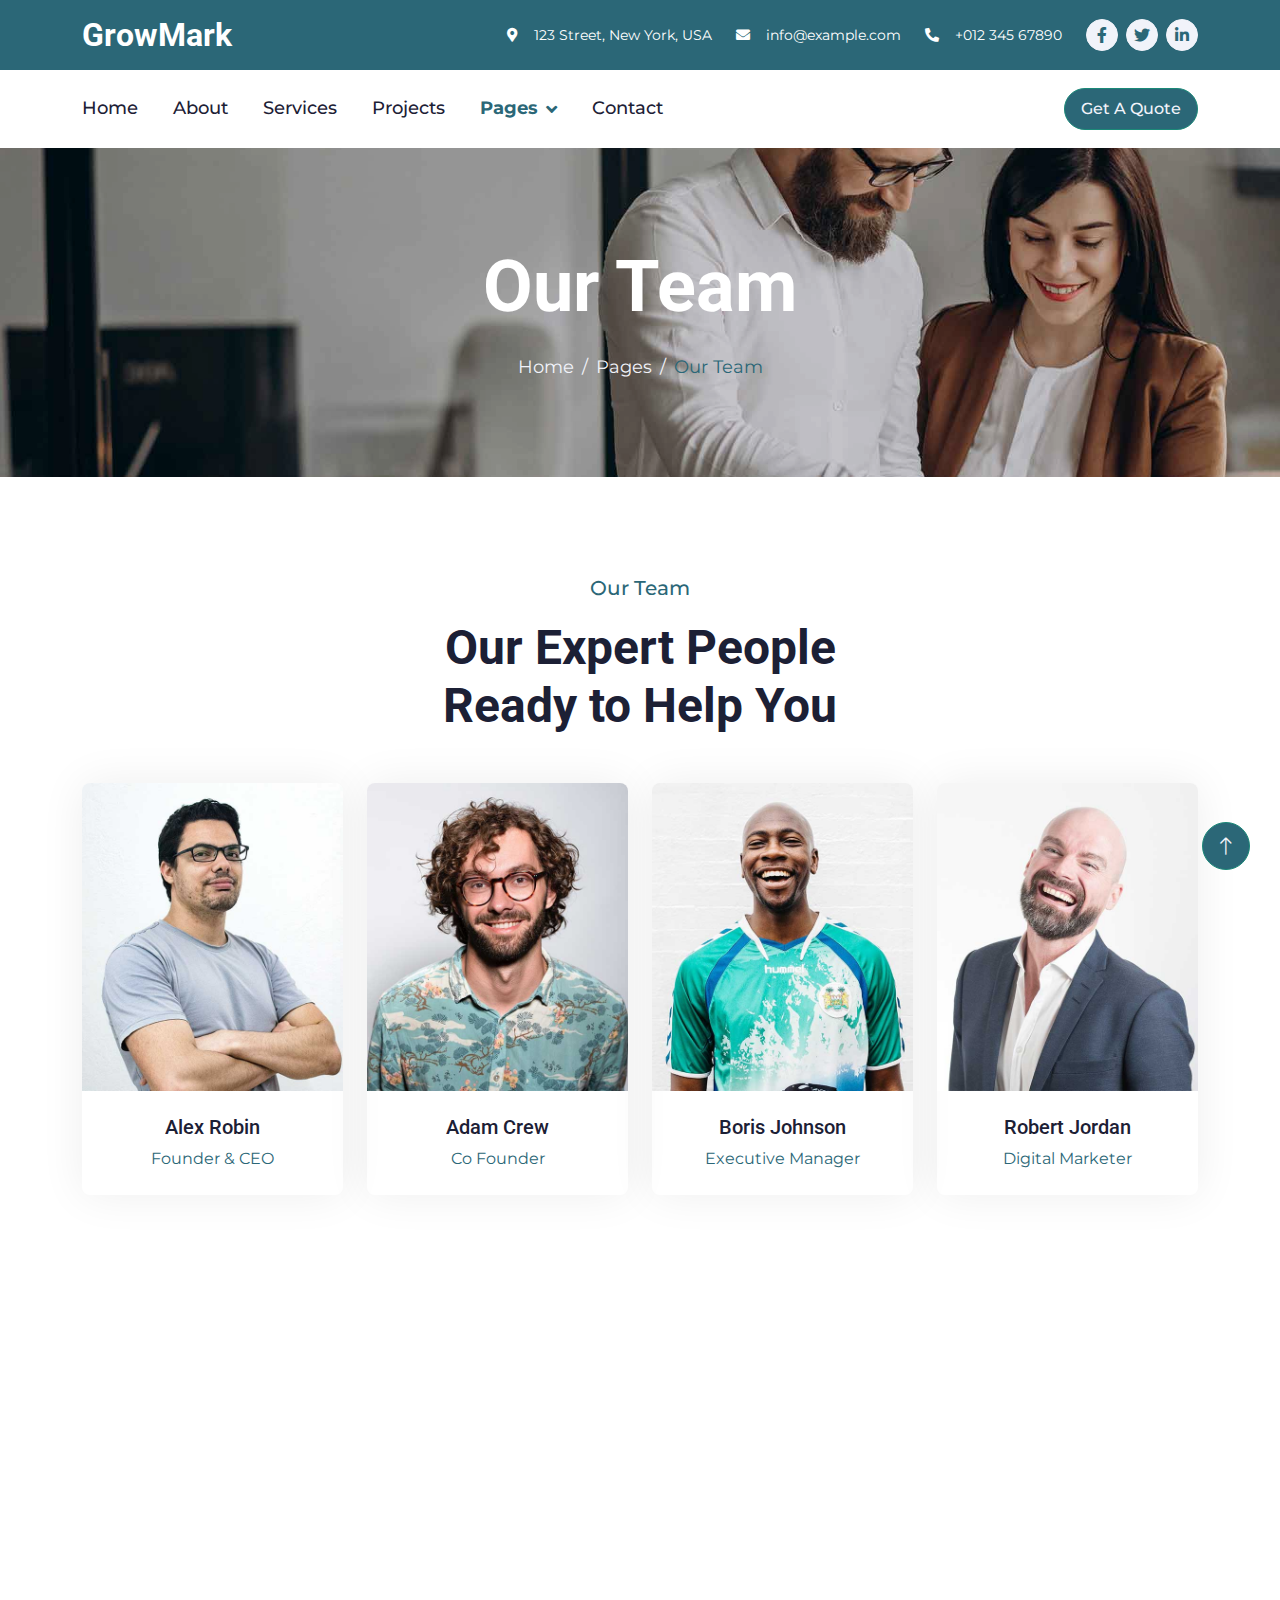
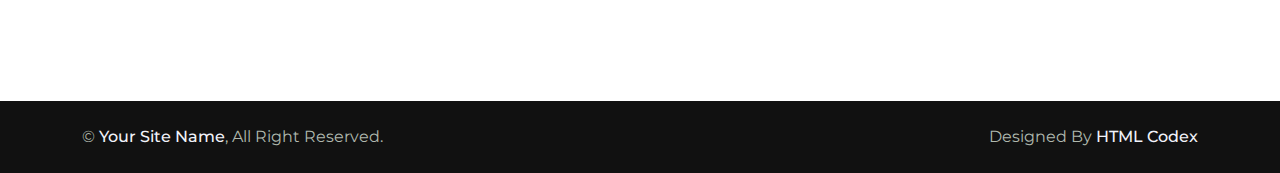
<file: veritas-software-engr/team.html>
<!DOCTYPE html>
<html lang="en">

<head>
    <meta charset="utf-8">
    <title>GrowMark - Digital Marketing HTML Template</title>
    <meta content="width=device-width, initial-scale=1.0" name="viewport">
    <meta content="" name="keywords">
    <meta content="" name="description">

    <!-- Favicon -->
    <link href="img/favicon.ico" rel="icon">

    <!-- Google Web Fonts -->
    <link rel="preconnect" href="https://fonts.googleapis.com">
    <link rel="preconnect" href="https://fonts.gstatic.com" crossorigin>
    <link href="https://fonts.googleapis.com/css2?family=Montserrat:wght@400;500&family=Roboto:wght@500;700&display=swap" rel="stylesheet">  

    <!-- Icon Font Stylesheet -->
    <link href="https://cdnjs.cloudflare.com/ajax/libs/font-awesome/5.10.0/css/all.min.css" rel="stylesheet">
    <link href="https://cdn.jsdelivr.net/npm/bootstrap-icons@1.4.1/font/bootstrap-icons.css" rel="stylesheet">

    <!-- Libraries Stylesheet -->
    <link href="lib/animate/animate.min.css" rel="stylesheet">
    <link href="lib/owlcarousel/assets/owl.carousel.min.css" rel="stylesheet">
    <link href="lib/lightbox/css/lightbox.min.css" rel="stylesheet">

    <!-- Customized Bootstrap Stylesheet -->
    <link href="css/bootstrap.min.css" rel="stylesheet">

    <!-- Template Stylesheet -->
    <link href="css/style.css" rel="stylesheet">
</head>

<body>
    <!-- Spinner Start -->
    <div id="spinner" class="show bg-white position-fixed translate-middle w-100 vh-100 top-50 start-50 d-flex align-items-center justify-content-center">
        <div class="spinner-border text-primary" role="status" style="width: 3rem; height: 3rem;"></div>
    </div>
    <!-- Spinner End -->


    <!-- Topbar Start -->
    <div class="container-fluid bg-primary text-white d-none d-lg-flex">
        <div class="container py-3">
            <div class="d-flex align-items-center">
                <a href="index.html">
                    <h2 class="text-white fw-bold m-0">GrowMark</h2>
                </a>
                <div class="ms-auto d-flex align-items-center">
                    <small class="ms-4"><i class="fa fa-map-marker-alt me-3"></i>123 Street, New York, USA</small>
                    <small class="ms-4"><i class="fa fa-envelope me-3"></i>info@example.com</small>
                    <small class="ms-4"><i class="fa fa-phone-alt me-3"></i>+012 345 67890</small>
                    <div class="ms-3 d-flex">
                        <a class="btn btn-sm-square btn-light text-primary rounded-circle ms-2" href=""><i class="fab fa-facebook-f"></i></a>
                        <a class="btn btn-sm-square btn-light text-primary rounded-circle ms-2" href=""><i class="fab fa-twitter"></i></a>
                        <a class="btn btn-sm-square btn-light text-primary rounded-circle ms-2" href=""><i class="fab fa-linkedin-in"></i></a>
                    </div>
                </div>
            </div>
        </div>
    </div>
    <!-- Topbar End -->


    <!-- Navbar Start -->
    <div class="container-fluid bg-white sticky-top">
        <div class="container">
            <nav class="navbar navbar-expand-lg bg-white navbar-light p-lg-0">
                <a href="index.html" class="navbar-brand d-lg-none">
                    <h1 class="fw-bold m-0">GrowMark</h1>
                </a>
                <button type="button" class="navbar-toggler me-0" data-bs-toggle="collapse" data-bs-target="#navbarCollapse">
                    <span class="navbar-toggler-icon"></span>
                </button>
                <div class="collapse navbar-collapse" id="navbarCollapse">
                    <div class="navbar-nav">
                        <a href="index.html" class="nav-item nav-link">Home</a>
                        <a href="about.html" class="nav-item nav-link">About</a>
                        <a href="service.html" class="nav-item nav-link">Services</a>
                        <a href="project.html" class="nav-item nav-link">Projects</a>
                        <div class="nav-item dropdown">
                            <a href="#" class="nav-link dropdown-toggle active" data-bs-toggle="dropdown">Pages</a>
                            <div class="dropdown-menu bg-light rounded-0 rounded-bottom m-0">
                                <a href="feature.html" class="dropdown-item">Features</a>
                                <a href="team.html" class="dropdown-item active">Our Team</a>
                                <a href="testimonial.html" class="dropdown-item">Testimonial</a>
                                <a href="quote.html" class="dropdown-item">Quotation</a>
                                <a href="404.html" class="dropdown-item">404 Page</a>
                            </div>
                        </div>
                        <a href="contact.html" class="nav-item nav-link">Contact</a>
                    </div>
                    <div class="ms-auto d-none d-lg-block">
                        <a href="" class="btn btn-primary rounded-pill py-2 px-3">Get A Quote</a>
                    </div>
                </div>
            </nav>
        </div>
    </div>
    <!-- Navbar End -->


    <!-- Page Header Start -->
    <div class="container-fluid page-header py-5 mb-5 wow fadeIn" data-wow-delay="0.1s">
        <div class="container text-center py-5">
            <h1 class="display-2 text-white mb-4 animated slideInDown">Our Team</h1>
            <nav aria-label="breadcrumb animated slideInDown">
                <ol class="breadcrumb justify-content-center mb-0">
                    <li class="breadcrumb-item"><a href="#">Home</a></li>
                    <li class="breadcrumb-item"><a href="#">Pages</a></li>
                    <li class="breadcrumb-item text-primary" aria-current="page">Our Team</li>
                </ol>
            </nav>
        </div>
    </div>
    <!-- Page Header End -->


    <!-- Team Start -->
    <div class="container-xxl py-5">
        <div class="container">
            <div class="text-center mx-auto wow fadeInUp" data-wow-delay="0.1s" style="max-width: 500px;">
                <p class="fs-5 fw-medium text-primary">Our Team</p>
                <h1 class="display-5 mb-5">Our Expert People Ready to Help You</h1>
            </div>
            <div class="row g-4">
                <div class="col-lg-3 col-md-6 wow fadeInUp" data-wow-delay="0.1s">
                    <div class="team-item rounded overflow-hidden pb-4">
                        <img class="img-fluid mb-4" src="img/team-1.jpg" alt="">
                        <h5>Alex Robin</h5>
                        <span class="text-primary">Founder & CEO</span>
                        <ul class="team-social">
                            <li><a class="btn btn-square" href=""><i class="fab fa-facebook-f"></i></a></li>
                            <li><a class="btn btn-square" href=""><i class="fab fa-twitter"></i></a></li>
                            <li><a class="btn btn-square" href=""><i class="fab fa-instagram"></i></a></li>
                            <li><a class="btn btn-square" href=""><i class="fab fa-linkedin-in"></i></a></li>
                        </ul>
                    </div>
                </div>
                <div class="col-lg-3 col-md-6 wow fadeInUp" data-wow-delay="0.3s">
                    <div class="team-item rounded overflow-hidden pb-4">
                        <img class="img-fluid mb-4" src="img/team-2.jpg" alt="">
                        <h5>Adam Crew</h5>
                        <span class="text-primary">Co Founder</span>
                        <ul class="team-social">
                            <li><a class="btn btn-square" href=""><i class="fab fa-facebook-f"></i></a></li>
                            <li><a class="btn btn-square" href=""><i class="fab fa-twitter"></i></a></li>
                            <li><a class="btn btn-square" href=""><i class="fab fa-instagram"></i></a></li>
                            <li><a class="btn btn-square" href=""><i class="fab fa-linkedin-in"></i></a></li>
                        </ul>
                    </div>
                </div>
                <div class="col-lg-3 col-md-6 wow fadeInUp" data-wow-delay="0.5s">
                    <div class="team-item rounded overflow-hidden pb-4">
                        <img class="img-fluid mb-4" src="img/team-3.jpg" alt="">
                        <h5>Boris Johnson</h5>
                        <span class="text-primary">Executive Manager</span>
                        <ul class="team-social">
                            <li><a class="btn btn-square" href=""><i class="fab fa-facebook-f"></i></a></li>
                            <li><a class="btn btn-square" href=""><i class="fab fa-twitter"></i></a></li>
                            <li><a class="btn btn-square" href=""><i class="fab fa-instagram"></i></a></li>
                            <li><a class="btn btn-square" href=""><i class="fab fa-linkedin-in"></i></a></li>
                        </ul>
                    </div>
                </div>
                <div class="col-lg-3 col-md-6 wow fadeInUp" data-wow-delay="0.7s">
                    <div class="team-item rounded overflow-hidden pb-4">
                        <img class="img-fluid mb-4" src="img/team-4.jpg" alt="">
                        <h5>Robert Jordan</h5>
                        <span class="text-primary">Digital Marketer</span>
                        <ul class="team-social">
                            <li><a class="btn btn-square" href=""><i class="fab fa-facebook-f"></i></a></li>
                            <li><a class="btn btn-square" href=""><i class="fab fa-twitter"></i></a></li>
                            <li><a class="btn btn-square" href=""><i class="fab fa-instagram"></i></a></li>
                            <li><a class="btn btn-square" href=""><i class="fab fa-linkedin-in"></i></a></li>
                        </ul>
                    </div>
                </div>
            </div>
        </div>
    </div>
    <!-- Team End -->
        

    <!-- Footer Start -->
    <div class="container-fluid bg-dark footer mt-5 py-5 wow fadeIn" data-wow-delay="0.1s">
        <div class="container py-5">
            <div class="row g-5">
                <div class="col-lg-3 col-md-6">
                    <h4 class="text-white mb-4">Our Office</h4>
                    <p class="mb-2"><i class="fa fa-map-marker-alt me-3"></i>123 Street, New York, USA</p>
                    <p class="mb-2"><i class="fa fa-phone-alt me-3"></i>+012 345 67890</p>
                    <p class="mb-2"><i class="fa fa-envelope me-3"></i>info@example.com</p>
                    <div class="d-flex pt-3">
                        <a class="btn btn-square btn-light rounded-circle me-2" href=""><i class="fab fa-twitter"></i></a>
                        <a class="btn btn-square btn-light rounded-circle me-2" href=""><i class="fab fa-facebook-f"></i></a>
                        <a class="btn btn-square btn-light rounded-circle me-2" href=""><i class="fab fa-youtube"></i></a>
                        <a class="btn btn-square btn-light rounded-circle me-2" href=""><i class="fab fa-linkedin-in"></i></a>
                    </div>
                </div>
                <div class="col-lg-3 col-md-6">
                    <h4 class="text-white mb-4">Quick Links</h4>
                    <a class="btn btn-link" href="">About Us</a>
                    <a class="btn btn-link" href="">Contact Us</a>
                    <a class="btn btn-link" href="">Our Services</a>
                    <a class="btn btn-link" href="">Terms & Condition</a>
                    <a class="btn btn-link" href="">Support</a>
                </div>
                <div class="col-lg-3 col-md-6">
                    <h4 class="text-white mb-4">Business Hours</h4>
                    <p class="mb-1">Monday - Friday</p>
                    <h6 class="text-light">09:00 am - 07:00 pm</h6>
                    <p class="mb-1">Saturday</p>
                    <h6 class="text-light">09:00 am - 12:00 pm</h6>
                    <p class="mb-1">Sunday</p>
                    <h6 class="text-light">Closed</h6>
                </div>
                <div class="col-lg-3 col-md-6">
                    <h4 class="text-white mb-4">Newsletter</h4>
                    <p>Dolor amet sit justo amet elitr clita ipsum elitr est.</p>
                    <div class="position-relative w-100">
                        <input class="form-control bg-transparent w-100 py-3 ps-4 pe-5" type="text" placeholder="Your email">
                        <button type="button" class="btn btn-light py-2 position-absolute top-0 end-0 mt-2 me-2">SignUp</button>
                    </div>
                </div>
            </div>
        </div>
    </div>
    <!-- Footer End -->


    <!-- Copyright Start -->
    <div class="container-fluid copyright py-4">
        <div class="container">
            <div class="row">
                <div class="col-md-6 text-center text-md-start mb-3 mb-md-0">
                    &copy; <a class="fw-medium text-light" href="#">Your Site Name</a>, All Right Reserved.
                </div>
                <div class="col-md-6 text-center text-md-end">
                    <!--/*** This template is free as long as you keep the footer author’s credit link/attribution link/backlink. If you'd like to use the template without the footer author’s credit link/attribution link/backlink, you can purchase the Credit Removal License from "https://htmlcodex.com/credit-removal". Thank you for your support. ***/-->
                    Designed By <a class="fw-medium text-light" href="https://htmlcodex.com">HTML Codex</a>
                </div>
            </div>
        </div>
    </div>
    <!-- Copyright End -->


    <!-- Back to Top -->
    <a href="#" class="btn btn-lg btn-primary btn-lg-square rounded-circle back-to-top"><i class="bi bi-arrow-up"></i></a>


    <!-- JavaScript Libraries -->
    <script src="https://ajax.googleapis.com/ajax/libs/jquery/3.6.1/jquery.min.js"></script>
    <script src="https://cdn.jsdelivr.net/npm/bootstrap@5.0.0/dist/js/bootstrap.bundle.min.js"></script>
    <script src="lib/wow/wow.min.js"></script>
    <script src="lib/easing/easing.min.js"></script>
    <script src="lib/waypoints/waypoints.min.js"></script>
    <script src="lib/owlcarousel/owl.carousel.min.js"></script>
    <script src="lib/lightbox/js/lightbox.min.js"></script>

    <!-- Template Javascript -->
    <script src="js/main.js"></script>
</body>

</html>
</file>
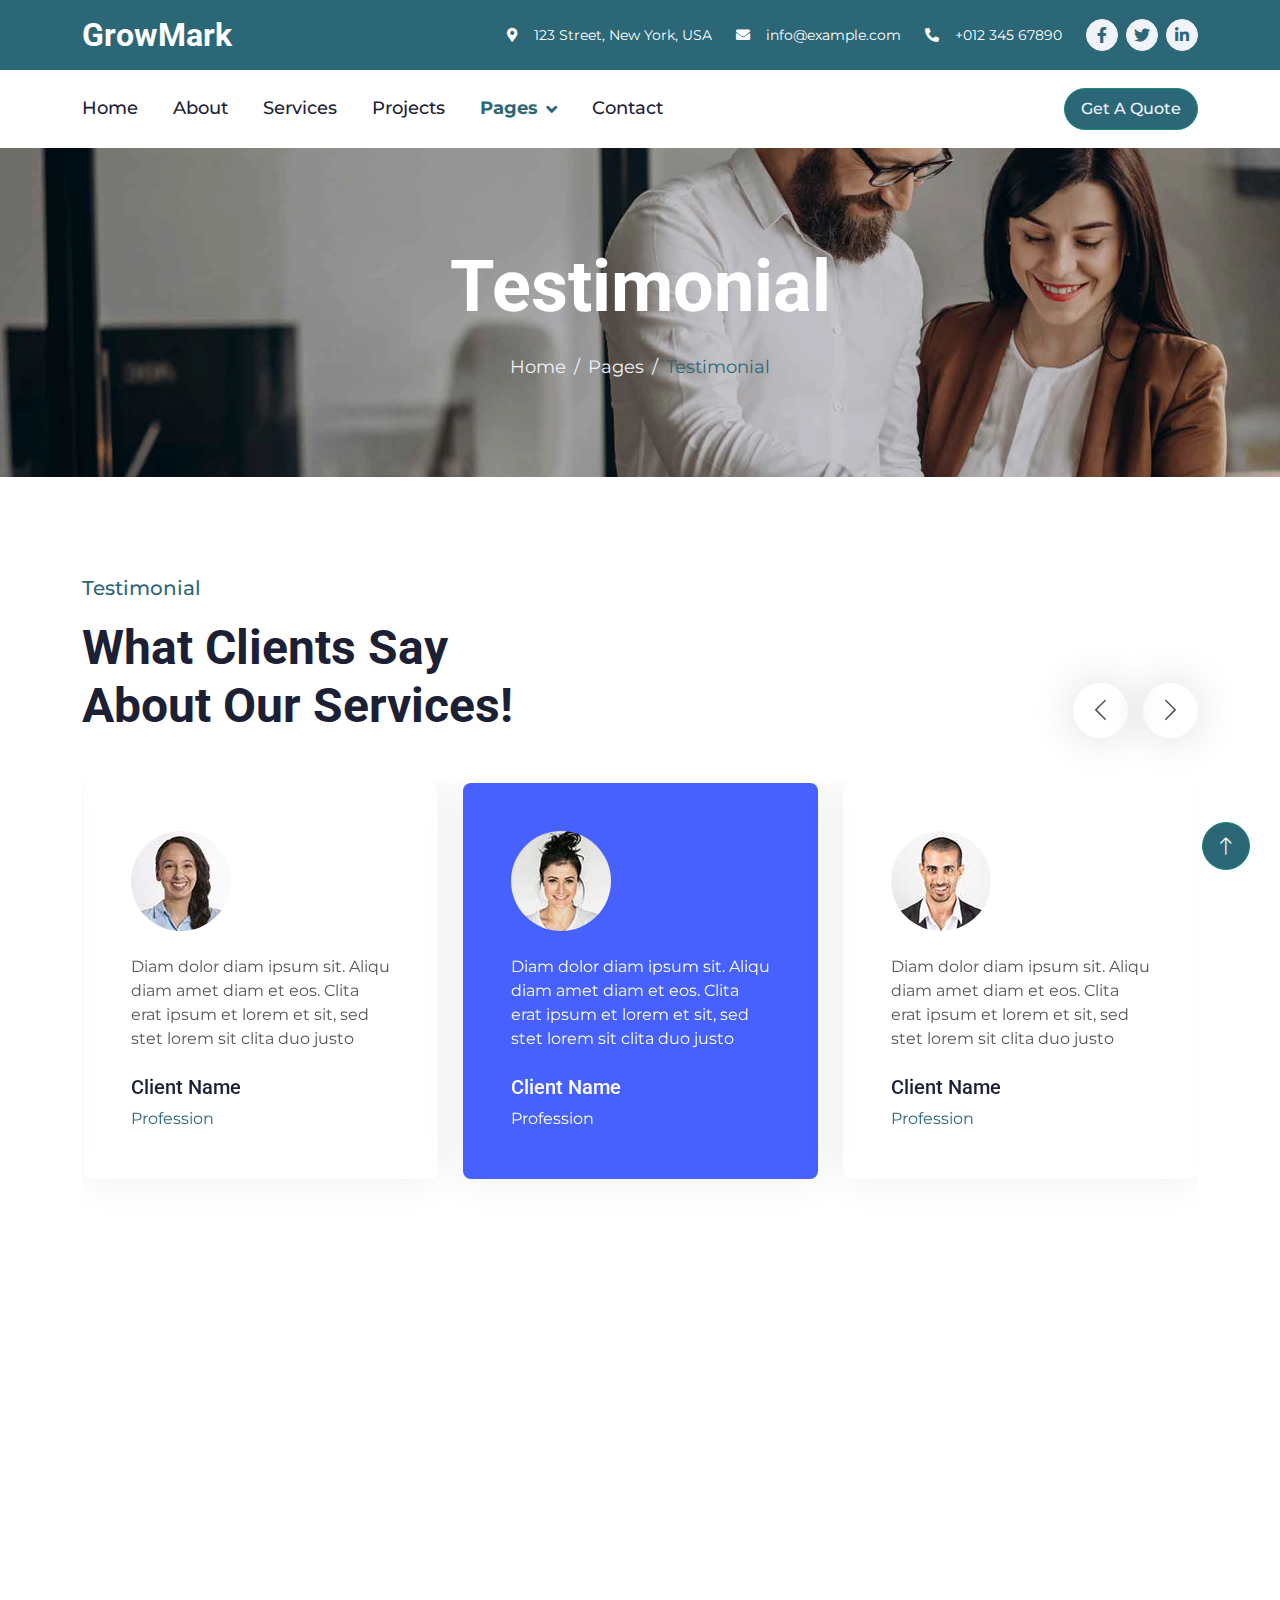
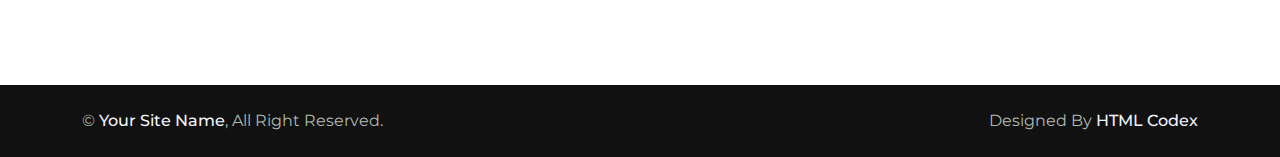
<file: veritas-software-engr/testimonial.html>
<!DOCTYPE html>
<html lang="en">

<head>
    <meta charset="utf-8">
    <title>GrowMark - Digital Marketing HTML Template</title>
    <meta content="width=device-width, initial-scale=1.0" name="viewport">
    <meta content="" name="keywords">
    <meta content="" name="description">

    <!-- Favicon -->
    <link href="img/favicon.ico" rel="icon">

    <!-- Google Web Fonts -->
    <link rel="preconnect" href="https://fonts.googleapis.com">
    <link rel="preconnect" href="https://fonts.gstatic.com" crossorigin>
    <link href="https://fonts.googleapis.com/css2?family=Montserrat:wght@400;500&family=Roboto:wght@500;700&display=swap" rel="stylesheet">  

    <!-- Icon Font Stylesheet -->
    <link href="https://cdnjs.cloudflare.com/ajax/libs/font-awesome/5.10.0/css/all.min.css" rel="stylesheet">
    <link href="https://cdn.jsdelivr.net/npm/bootstrap-icons@1.4.1/font/bootstrap-icons.css" rel="stylesheet">

    <!-- Libraries Stylesheet -->
    <link href="lib/animate/animate.min.css" rel="stylesheet">
    <link href="lib/owlcarousel/assets/owl.carousel.min.css" rel="stylesheet">
    <link href="lib/lightbox/css/lightbox.min.css" rel="stylesheet">

    <!-- Customized Bootstrap Stylesheet -->
    <link href="css/bootstrap.min.css" rel="stylesheet">

    <!-- Template Stylesheet -->
    <link href="css/style.css" rel="stylesheet">
</head>

<body>
    <!-- Spinner Start -->
    <div id="spinner" class="show bg-white position-fixed translate-middle w-100 vh-100 top-50 start-50 d-flex align-items-center justify-content-center">
        <div class="spinner-border text-primary" role="status" style="width: 3rem; height: 3rem;"></div>
    </div>
    <!-- Spinner End -->


    <!-- Topbar Start -->
    <div class="container-fluid bg-primary text-white d-none d-lg-flex">
        <div class="container py-3">
            <div class="d-flex align-items-center">
                <a href="index.html">
                    <h2 class="text-white fw-bold m-0">GrowMark</h2>
                </a>
                <div class="ms-auto d-flex align-items-center">
                    <small class="ms-4"><i class="fa fa-map-marker-alt me-3"></i>123 Street, New York, USA</small>
                    <small class="ms-4"><i class="fa fa-envelope me-3"></i>info@example.com</small>
                    <small class="ms-4"><i class="fa fa-phone-alt me-3"></i>+012 345 67890</small>
                    <div class="ms-3 d-flex">
                        <a class="btn btn-sm-square btn-light text-primary rounded-circle ms-2" href=""><i class="fab fa-facebook-f"></i></a>
                        <a class="btn btn-sm-square btn-light text-primary rounded-circle ms-2" href=""><i class="fab fa-twitter"></i></a>
                        <a class="btn btn-sm-square btn-light text-primary rounded-circle ms-2" href=""><i class="fab fa-linkedin-in"></i></a>
                    </div>
                </div>
            </div>
        </div>
    </div>
    <!-- Topbar End -->


    <!-- Navbar Start -->
    <div class="container-fluid bg-white sticky-top">
        <div class="container">
            <nav class="navbar navbar-expand-lg bg-white navbar-light p-lg-0">
                <a href="index.html" class="navbar-brand d-lg-none">
                    <h1 class="fw-bold m-0">GrowMark</h1>
                </a>
                <button type="button" class="navbar-toggler me-0" data-bs-toggle="collapse" data-bs-target="#navbarCollapse">
                    <span class="navbar-toggler-icon"></span>
                </button>
                <div class="collapse navbar-collapse" id="navbarCollapse">
                    <div class="navbar-nav">
                        <a href="index.html" class="nav-item nav-link">Home</a>
                        <a href="about.html" class="nav-item nav-link">About</a>
                        <a href="service.html" class="nav-item nav-link">Services</a>
                        <a href="project.html" class="nav-item nav-link">Projects</a>
                        <div class="nav-item dropdown">
                            <a href="#" class="nav-link dropdown-toggle active" data-bs-toggle="dropdown">Pages</a>
                            <div class="dropdown-menu bg-light rounded-0 rounded-bottom m-0">
                                <a href="feature.html" class="dropdown-item">Features</a>
                                <a href="team.html" class="dropdown-item">Our Team</a>
                                <a href="testimonial.html" class="dropdown-item active">Testimonial</a>
                                <a href="quote.html" class="dropdown-item">Quotation</a>
                                <a href="404.html" class="dropdown-item">404 Page</a>
                            </div>
                        </div>
                        <a href="contact.html" class="nav-item nav-link">Contact</a>
                    </div>
                    <div class="ms-auto d-none d-lg-block">
                        <a href="" class="btn btn-primary rounded-pill py-2 px-3">Get A Quote</a>
                    </div>
                </div>
            </nav>
        </div>
    </div>
    <!-- Navbar End -->


    <!-- Page Header Start -->
    <div class="container-fluid page-header py-5 mb-5 wow fadeIn" data-wow-delay="0.1s">
        <div class="container text-center py-5">
            <h1 class="display-2 text-white mb-4 animated slideInDown">Testimonial</h1>
            <nav aria-label="breadcrumb animated slideInDown">
                <ol class="breadcrumb justify-content-center mb-0">
                    <li class="breadcrumb-item"><a href="#">Home</a></li>
                    <li class="breadcrumb-item"><a href="#">Pages</a></li>
                    <li class="breadcrumb-item text-primary" aria-current="page">Testimonial</li>
                </ol>
            </nav>
        </div>
    </div>
    <!-- Page Header End -->


    <!-- Testimonial Start -->
    <div class="container-xxl pt-5">
        <div class="container">
            <div class="text-center text-md-start pb-5 pb-md-0 wow fadeInUp" data-wow-delay="0.1s" style="max-width: 500px;">
                <p class="fs-5 fw-medium text-primary">Testimonial</p>
                <h1 class="display-5 mb-5">What Clients Say About Our Services!</h1>
            </div>
            <div class="owl-carousel testimonial-carousel wow fadeInUp" data-wow-delay="0.1s">
                <div class="testimonial-item rounded p-4 p-lg-5 mb-5">
                    <img class="mb-4" src="img/testimonial-1.jpg" alt="">
                    <p class="mb-4">Diam dolor diam ipsum sit. Aliqu diam amet diam et eos. Clita erat ipsum et lorem et sit, sed stet lorem sit clita duo justo</p>
                    <h5>Client Name</h5>
                    <span class="text-primary">Profession</span>
                </div>
                <div class="testimonial-item rounded p-4 p-lg-5 mb-5">
                    <img class="mb-4" src="img/testimonial-2.jpg" alt="">
                    <p class="mb-4">Diam dolor diam ipsum sit. Aliqu diam amet diam et eos. Clita erat ipsum et lorem et sit, sed stet lorem sit clita duo justo</p>
                    <h5>Client Name</h5>
                    <span class="text-primary">Profession</span>
                </div>
                <div class="testimonial-item rounded p-4 p-lg-5 mb-5">
                    <img class="mb-4" src="img/testimonial-3.jpg" alt="">
                    <p class="mb-4">Diam dolor diam ipsum sit. Aliqu diam amet diam et eos. Clita erat ipsum et lorem et sit, sed stet lorem sit clita duo justo</p>
                    <h5>Client Name</h5>
                    <span class="text-primary">Profession</span>
                </div>
                <div class="testimonial-item rounded p-4 p-lg-5 mb-5">
                    <img class="mb-4" src="img/testimonial-4.jpg" alt="">
                    <p class="mb-4">Diam dolor diam ipsum sit. Aliqu diam amet diam et eos. Clita erat ipsum et lorem et sit, sed stet lorem sit clita duo justo</p>
                    <h5>Client Name</h5>
                    <span class="text-primary">Profession</span>
                </div>
            </div>
        </div>
    </div>
    <!-- Testimonial End -->
        

    <!-- Footer Start -->
    <div class="container-fluid bg-dark footer mt-5 py-5 wow fadeIn" data-wow-delay="0.1s">
        <div class="container py-5">
            <div class="row g-5">
                <div class="col-lg-3 col-md-6">
                    <h4 class="text-white mb-4">Our Office</h4>
                    <p class="mb-2"><i class="fa fa-map-marker-alt me-3"></i>123 Street, New York, USA</p>
                    <p class="mb-2"><i class="fa fa-phone-alt me-3"></i>+012 345 67890</p>
                    <p class="mb-2"><i class="fa fa-envelope me-3"></i>info@example.com</p>
                    <div class="d-flex pt-3">
                        <a class="btn btn-square btn-light rounded-circle me-2" href=""><i class="fab fa-twitter"></i></a>
                        <a class="btn btn-square btn-light rounded-circle me-2" href=""><i class="fab fa-facebook-f"></i></a>
                        <a class="btn btn-square btn-light rounded-circle me-2" href=""><i class="fab fa-youtube"></i></a>
                        <a class="btn btn-square btn-light rounded-circle me-2" href=""><i class="fab fa-linkedin-in"></i></a>
                    </div>
                </div>
                <div class="col-lg-3 col-md-6">
                    <h4 class="text-white mb-4">Quick Links</h4>
                    <a class="btn btn-link" href="">About Us</a>
                    <a class="btn btn-link" href="">Contact Us</a>
                    <a class="btn btn-link" href="">Our Services</a>
                    <a class="btn btn-link" href="">Terms & Condition</a>
                    <a class="btn btn-link" href="">Support</a>
                </div>
                <div class="col-lg-3 col-md-6">
                    <h4 class="text-white mb-4">Business Hours</h4>
                    <p class="mb-1">Monday - Friday</p>
                    <h6 class="text-light">09:00 am - 07:00 pm</h6>
                    <p class="mb-1">Saturday</p>
                    <h6 class="text-light">09:00 am - 12:00 pm</h6>
                    <p class="mb-1">Sunday</p>
                    <h6 class="text-light">Closed</h6>
                </div>
                <div class="col-lg-3 col-md-6">
                    <h4 class="text-white mb-4">Newsletter</h4>
                    <p>Dolor amet sit justo amet elitr clita ipsum elitr est.</p>
                    <div class="position-relative w-100">
                        <input class="form-control bg-transparent w-100 py-3 ps-4 pe-5" type="text" placeholder="Your email">
                        <button type="button" class="btn btn-light py-2 position-absolute top-0 end-0 mt-2 me-2">SignUp</button>
                    </div>
                </div>
            </div>
        </div>
    </div>
    <!-- Footer End -->


    <!-- Copyright Start -->
    <div class="container-fluid copyright py-4">
        <div class="container">
            <div class="row">
                <div class="col-md-6 text-center text-md-start mb-3 mb-md-0">
                    &copy; <a class="fw-medium text-light" href="#">Your Site Name</a>, All Right Reserved.
                </div>
                <div class="col-md-6 text-center text-md-end">
                    <!--/*** This template is free as long as you keep the footer author’s credit link/attribution link/backlink. If you'd like to use the template without the footer author’s credit link/attribution link/backlink, you can purchase the Credit Removal License from "https://htmlcodex.com/credit-removal". Thank you for your support. ***/-->
                    Designed By <a class="fw-medium text-light" href="https://htmlcodex.com">HTML Codex</a>
                </div>
            </div>
        </div>
    </div>
    <!-- Copyright End -->


    <!-- Back to Top -->
    <a href="#" class="btn btn-lg btn-primary btn-lg-square rounded-circle back-to-top"><i class="bi bi-arrow-up"></i></a>


    <!-- JavaScript Libraries -->
    <script src="https://ajax.googleapis.com/ajax/libs/jquery/3.6.1/jquery.min.js"></script>
    <script src="https://cdn.jsdelivr.net/npm/bootstrap@5.0.0/dist/js/bootstrap.bundle.min.js"></script>
    <script src="lib/wow/wow.min.js"></script>
    <script src="lib/easing/easing.min.js"></script>
    <script src="lib/waypoints/waypoints.min.js"></script>
    <script src="lib/owlcarousel/owl.carousel.min.js"></script>
    <script src="lib/lightbox/js/lightbox.min.js"></script>

    <!-- Template Javascript -->
    <script src="js/main.js"></script>
</body>

</html>
</file>
<file: veritas-software-engr/css/style.css>
/******** developer stylesheet******/
.bg-deepgreen{
    background-color: #2b6777 !important;
}

/********** Template CSS **********/
:root {
    --primary: #4761FF;
    --secondary: #555555;
    --light: #F1F3FA;
    --dark: #1C2035;
}

.back-to-top {
    position: fixed;
    display: none;
    right: 30px;
    bottom: 30px;
    z-index: 99;
}

.fw-medium {
    font-weight: 500;
}


/*** Spinner ***/
#spinner {
    opacity: 0;
    visibility: hidden;
    transition: opacity .5s ease-out, visibility 0s linear .5s;
    z-index: 99999;
}

#spinner.show {
    transition: opacity .5s ease-out, visibility 0s linear 0s;
    visibility: visible;
    opacity: 1;
}


/*** Button ***/
.btn {
    transition: .5s;
    font-weight: 500;
}

.btn-primary,
.btn-outline-primary:hover {
    color: var(--light);
}

.btn-secondary,
.btn-outline-secondary:hover {
    color: var(--dark);
}

.btn-square {
    width: 38px;
    height: 38px;
}

.btn-sm-square {
    width: 32px;
    height: 32px;
}

.btn-lg-square {
    width: 48px;
    height: 48px;
}

.btn-square,
.btn-sm-square,
.btn-lg-square {
    padding: 0;
    display: flex;
    align-items: center;
    justify-content: center;
    font-weight: normal;
}


/*** Navbar ***/
.sticky-top {
    top: -100px;
    transition: .5s;
}

.navbar .navbar-nav .nav-link {
    margin-right: 35px;
    padding: 25px 0;
    color: var(--dark);
    font-size: 18px;
    font-weight: 500;
    outline: none;
}

.navbar .navbar-nav .nav-link:hover,
.navbar .navbar-nav .nav-link.active {
    color: #2b6777;
    font-weight: 700;
}

.navbar .dropdown-toggle::after {
    border: none;
    content: "\f107";
    font-family: "Font Awesome 5 Free";
    font-weight: 900;
    vertical-align: middle;
    margin-left: 8px;
}

@media (max-width: 991.98px) {
    .navbar .navbar-nav .nav-link  {
        margin-right: 0;
        padding: 10px 0;
    }

    .navbar .navbar-nav {
        margin-top: 15px;
        border-top: 1px solid #EEEEEE;
    }
}

@media (min-width: 992px) {
    .navbar .nav-item .dropdown-menu {
        display: block;
        border: none;
        margin-top: 0;
        top: 150%;
        opacity: 0;
        visibility: hidden;
        transition: .5s;
    }

    .navbar .nav-item:hover .dropdown-menu {
        top: 100%;
        visibility: visible;
        transition: .5s;
        opacity: 1;
    }
}


/*** Header ***/
.carousel-caption {
    top: 0;
    left: 0;
    right: 0;
    bottom: 0;
    display: flex;
    align-items: center;
    background: rgba(0, 0, 0, .1);
    z-index: 1;
}

.carousel-control-prev,
.carousel-control-next {
    width: 15%;
}

.carousel-control-prev-icon,
.carousel-control-next-icon {
    width: 3.5rem;
    height: 3.5rem;
    border-radius: 3.5rem;
    background-color: #2b6777;
    border: 15px solid rgba(43, 103, 119, 0.767);
}

@media (max-width: 768px) {
    #header-carousel .carousel-item {
        position: relative;
        min-height: 450px;
    }
    
    #header-carousel .carousel-item img {
        position: absolute;
        width: 100%;
        height: 100%;
        object-fit: cover;
    }
}

.page-header {
    background: linear-gradient(rgba(0, 0, 0, .1), rgba(0, 0, 0, .1)), url(../img/carousel-1.jpg) center center no-repeat;
    background-size: cover;
}

.page-header .breadcrumb-item+.breadcrumb-item::before {
    color: var(--light);
}

.page-header .breadcrumb-item,
.page-header .breadcrumb-item a {
    font-size: 18px;
    color: var(--light);
}


/*** Features ***/
.feature-row {
    box-shadow: 0 0 45px rgba(0, 0, 0, .08);
}

.feature-item {
    border-color: rgba(0, 0, 0, .03) !important;
}


/*** About ***/
.about {
    background: linear-gradient(rgba(0, 0, 0, .1), rgba(0, 0, 0, .1)), url(../img/about.jpg) left center no-repeat;
    background-size: cover;
}

.btn-play {
    position: relative;
    display: block;
    box-sizing: content-box;
    width: 36px;
    height: 46px;
    border-radius: 100%;
    border: none;
    outline: none !important;
    padding: 18px 20px 20px 28px;
    background: #2b6777;
}

.btn-play:before {
    content: "";
    position: absolute;
    z-index: 0;
    left: 50%;
    top: 50%;
    transform: translateX(-50%) translateY(-50%);
    display: block;
    width: 90px;
    height: 90px;
    background: #2b6777;
    border-radius: 100%;
    animation: pulse-border 1500ms ease-out infinite;
}

.btn-play:after {
    content: "";
    position: absolute;
    z-index: 1;
    left: 50%;
    top: 50%;
    transform: translateX(-50%) translateY(-50%);
    display: block;
    width: 90px;
    height: 90px;
    background: #2b6777;
    border-radius: 100%;
    transition: all 200ms;
}

.btn-play span {
    display: block;
    position: relative;
    z-index: 3;
    width: 0;
    height: 0;
    left: 3px;
    border-left: 30px solid #FFFFFF;
    border-top: 18px solid transparent;
    border-bottom: 18px solid transparent;
}

@keyframes pulse-border {
    0% {
        transform: translateX(-50%) translateY(-50%) translateZ(0) scale(1);
        opacity: 1;
    }

    100% {
        transform: translateX(-50%) translateY(-50%) translateZ(0) scale(2);
        opacity: 0;
    }
}

.modal-video .modal-dialog {
    position: relative;
    max-width: 800px;
    margin: 60px auto 0 auto;
}

.modal-video .modal-body {
    position: relative;
    padding: 0px;
}

.modal-video .close {
    position: absolute;
    width: 30px;
    height: 30px;
    right: 0px;
    top: -30px;
    z-index: 999;
    font-size: 30px;
    font-weight: normal;
    color: #FFFFFF;
    background: #000000;
    opacity: 1;
}


/*** Service ***/
.service-item .service-text {
    position: relative;
    width: 100%;
    top: 0;
    left: 0;
    text-align: center;
    background: #FFFFFF;
    box-shadow: 0 0 45px rgba(0, 0, 0, .06);
    transition: .5s;
    z-index: 2;
}

.service-item:hover .service-text {
    top: -1.5rem;
}

.service-item .service-text h5 {
    transition: .5s;
}

.service-item:hover .service-text h5 {
    color: var(--primary);
}

.service-item .service-btn {
    position: absolute;
    width: 80%;
    height: 3rem;
    left: 10%;
    bottom: 0;
    display: flex;
    align-items: center;
    justify-content: center;
    background: #FFFFFF;
    box-shadow: 0 0 45px rgba(0, 0, 0, .07);
    transition: .5s;
    z-index: 1;
}

.service-item:hover .service-btn {
    bottom: -1.5rem;
}


/*** Project ***/
.project-item {
    position: relative;
    border-radius: 8px;
    overflow: hidden;
    box-shadow: 0 0 45px rgba(0, 0, 0, .07);
}

.project-item .project-overlay {
    position: absolute;
    width: 100%;
    height: 100%;
    top: 0;
    left: 0;
    display: flex;
    align-items: center;
    justify-content: center;
    background: rgba(0, 0, 0, .5);
    opacity: 0;
    padding-top: 60px;
    transition: .5s;
}

.project-item:hover .project-overlay {
    opacity: 1;
    padding-top: 0;
}

.project-carousel .owl-nav {
    position: absolute;
    top: -100px;
    right: 0;
    display: flex;
}

.project-carousel .owl-nav .owl-prev,
.project-carousel .owl-nav .owl-next {
    margin-left: 15px;
    width: 55px;
    height: 55px;
    display: flex;
    align-items: center;
    justify-content: center;
    color: var(--secondary);
    border-radius: 55px;
    box-shadow: 0 0 45px rgba(0, 0, 0, .15);
    font-size: 25px;
    transition: .5s;
}

.project-carousel .owl-nav .owl-prev:hover,
.project-carousel .owl-nav .owl-next:hover {
    background: var(--primary);
    color: #FFFFFF;
}

@media (max-width: 768px) {
    .project-carousel .owl-nav {
        top: -70px;
        right: auto;
        left: 50%;
        transform: translateX(-50%);
    }

    .project-carousel .owl-nav .owl-prev,
    .project-carousel .owl-nav .owl-next {
        margin: 0 7px;
        width: 45px;
        height: 45px;
        font-size: 20px;
    }
}


/*** Team ***/
.team-item {
    position: relative;
    text-align: center;
    box-shadow: 0 0 45px rgba(0, 0, 0, .07);
}

.team-item .team-social {
    position: absolute;
    padding: 0;
    top: 15px;
    left: 0;
    overflow: hidden;
}

.team-item .team-social li {
    list-style-type: none;
    margin-bottom: 10px;
    margin-left: -50px;
    opacity: 0;
    transition: .5s;
}

.team-item:hover .team-social li {
    margin-left: 15px;
    opacity: 1;
}

.team-item .team-social li .btn {
    background: #FFFFFF;
    color: var(--primary);
    border-radius: 40px;
    transition: .5s;
}

.team-item .team-social li .btn:hover {
    color: #FFFFFF;
    background: var(--primary);
}

.team-item .team-social li:nth-child(1) {
    transition-delay: .1s;
}

.team-item .team-social li:nth-child(2) {
    transition-delay: .2s;
}

.team-item .team-social li:nth-child(3) {
    transition-delay: .3s;
}

.team-item .team-social li:nth-child(4) {
    transition-delay: .4s;
}

.team-item .team-social li:nth-child(5) {
    transition-delay: .5s;
}


/*** Testimonial ***/
.testimonial-item {
    box-shadow: 0 0 45px rgba(0, 0, 0, .07);
    transition: .5s;
}

.owl-item .testimonial-item,
.testimonial-item * {
    transition: .5s;
}

.owl-item.center .testimonial-item,
.testimonial-item:hover {
    background: var(--primary);
}

.owl-item.center .testimonial-item *,
.testimonial-item:hover * {
    color: #FFFFFF !important;
}

.testimonial-item img {
    width: 100px !important;
    height: 100px !important;
    border-radius: 100px;
}

.testimonial-carousel .owl-nav {
    position: absolute;
    top: -100px;
    right: 0;
    display: flex;
}

.testimonial-carousel .owl-nav .owl-prev,
.testimonial-carousel .owl-nav .owl-next {
    margin-left: 15px;
    width: 55px;
    height: 55px;
    display: flex;
    align-items: center;
    justify-content: center;
    color: var(--secondary);
    border-radius: 55px;
    box-shadow: 0 0 45px rgba(0, 0, 0, .15);
    font-size: 25px;
    transition: .5s;
}

.testimonial-carousel .owl-nav .owl-prev:hover,
.testimonial-carousel .owl-nav .owl-next:hover {
    background: var(--primary);
    color: #FFFFFF;
}

@media (max-width: 768px) {
    .testimonial-carousel .owl-nav {
        top: -70px;
        right: auto;
        left: 50%;
        transform: translateX(-50%);
    }

    .testimonial-carousel .owl-nav .owl-prev,
    .testimonial-carousel .owl-nav .owl-next {
        margin: 0 7px;
        width: 45px;
        height: 45px;
        font-size: 20px;
    }
}


/*** Footer ***/
.footer {
    color: #B0B9AE;
}

.footer .btn.btn-link {
    display: block;
    margin-bottom: 5px;
    padding: 0;
    text-align: left;
    color: #B0B9AE;
    font-weight: normal;
    text-transform: capitalize;
    transition: .3s;
}

.footer .btn.btn-link::before {
    position: relative;
    content: "\f105";
    font-family: "Font Awesome 5 Free";
    font-weight: 900;
    margin-right: 10px;
}

.footer .btn.btn-link:hover {
    color: var(--light);
    letter-spacing: 1px;
    box-shadow: none;
}

.copyright {
    color: #B0B9AE;
}

.copyright {
    background: #111111;
}

.copyright a:hover {
    color: var(--primary) !important;
}
</file>
